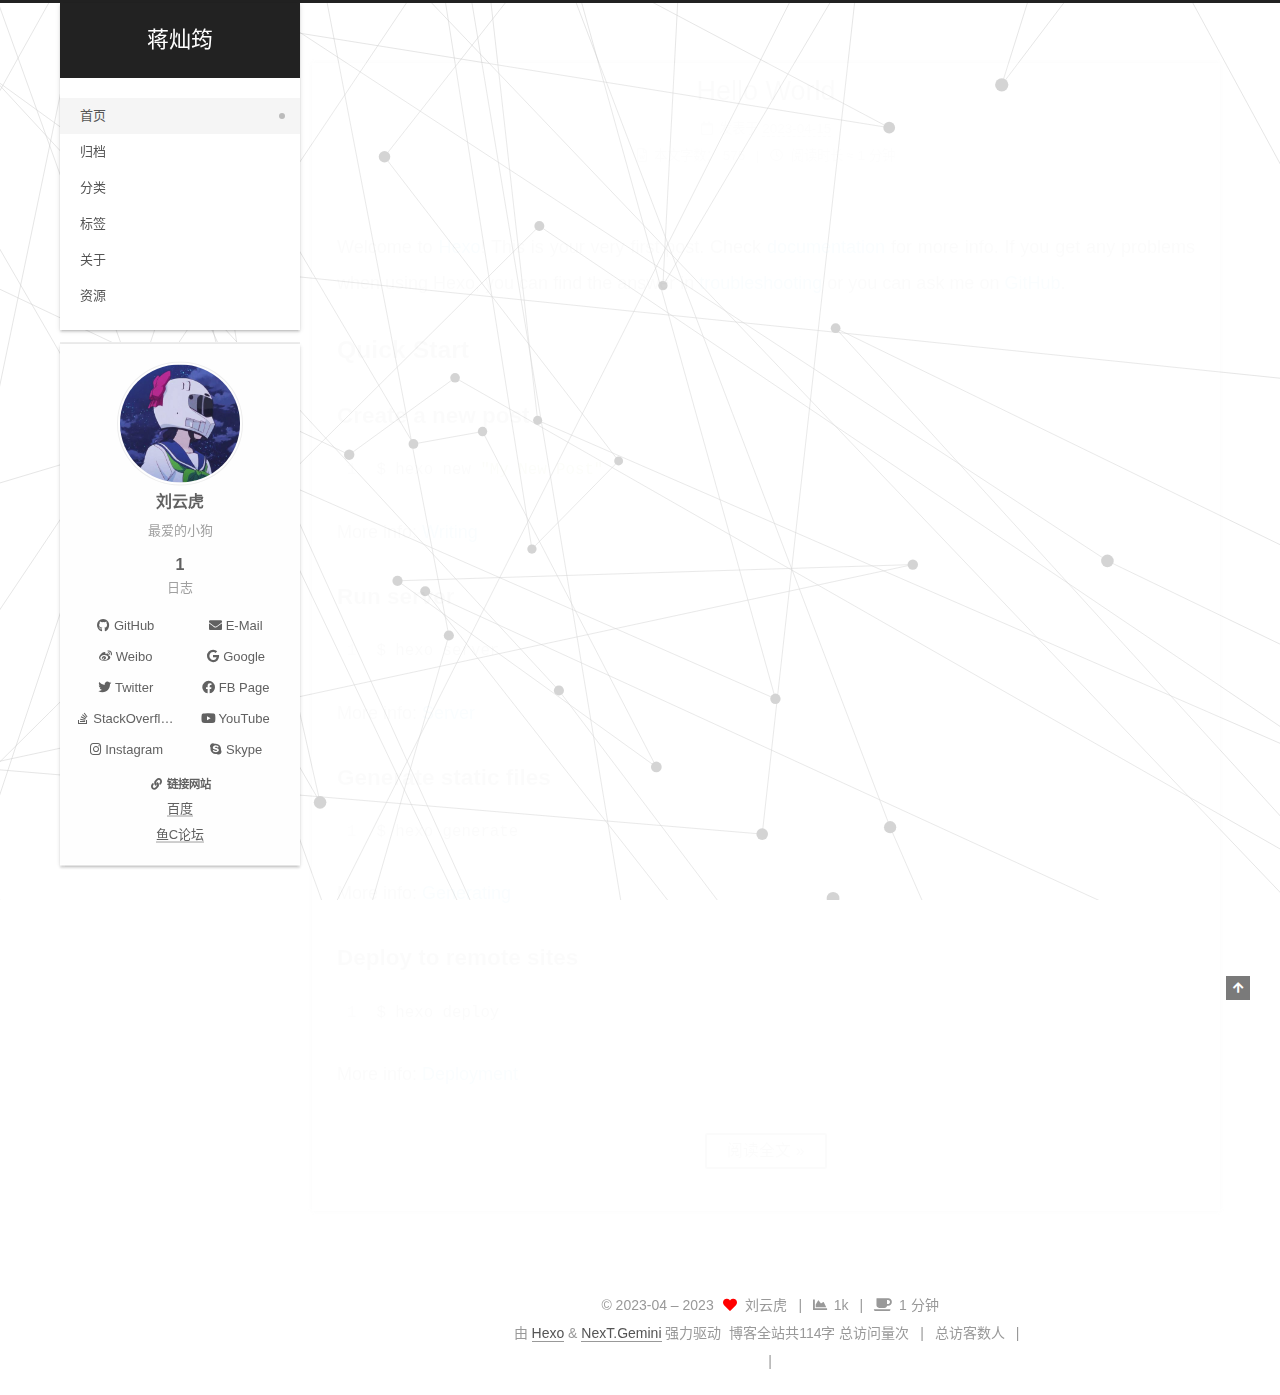
<file: index.html>
<!DOCTYPE html>
<html lang="zh-CN">
<head>
  <meta charset="UTF-8">
<meta name="viewport" content="width=device-width, initial-scale=1, maximum-scale=2">
<meta name="theme-color" content="#222">
<meta name="generator" content="Hexo 6.3.0">
  <link rel="apple-touch-icon" sizes="180x180" href="/images/apple-touch-icon-next.png">
  <link rel="icon" type="image/png" sizes="32x32" href="/images/favicon-32x32-next.png">
  <link rel="icon" type="image/png" sizes="16x16" href="/images/favicon-16x16-next.png">
  <link rel="mask-icon" href="/images/logo.svg" color="#222">

<link rel="stylesheet" href="/css/main.css">


<link rel="stylesheet" href="/lib/font-awesome/css/all.min.css">
  <link rel="stylesheet" href="/lib/pace/pace-theme-material.min.css">
  <script src="/lib/pace/pace.min.js"></script>

<script id="hexo-configurations">
    var NexT = window.NexT || {};
    var CONFIG = {"hostname":"example.com","root":"/","scheme":"Gemini","version":"7.8.0","exturl":false,"sidebar":{"position":"left","display":"hide","padding":18,"offset":12,"onmobile":false},"copycode":{"enable":false,"show_result":false,"style":null},"back2top":{"enable":true,"sidebar":false,"scrollpercent":false},"bookmark":{"enable":false,"color":"#222","save":"auto"},"fancybox":false,"mediumzoom":false,"lazyload":false,"pangu":false,"comments":{"style":"tabs","active":null,"storage":true,"lazyload":false,"nav":null},"algolia":{"hits":{"per_page":10},"labels":{"input_placeholder":"Search for Posts","hits_empty":"We didn't find any results for the search: ${query}","hits_stats":"${hits} results found in ${time} ms"}},"localsearch":{"enable":false,"trigger":"auto","top_n_per_article":1,"unescape":false,"preload":false},"motion":{"enable":true,"async":false,"transition":{"post_block":"fadeIn","post_header":"slideDownIn","post_body":"slideDownIn","coll_header":"slideLeftIn","sidebar":"slideUpIn"}}};
  </script>

  <meta name="description" content="最爱的小狗">
<meta property="og:type" content="website">
<meta property="og:title" content="蒋灿筠">
<meta property="og:url" content="http://example.com/index.html">
<meta property="og:site_name" content="蒋灿筠">
<meta property="og:description" content="最爱的小狗">
<meta property="og:locale" content="zh_CN">
<meta property="article:author" content="刘云虎">
<meta name="twitter:card" content="summary">

<link rel="canonical" href="http://example.com/">


<script id="page-configurations">
  // https://hexo.io/docs/variables.html
  CONFIG.page = {
    sidebar: "",
    isHome : true,
    isPost : false,
    lang   : 'zh-CN'
  };
</script>

  <title>蒋灿筠</title>
  






  <noscript>
  <style>
  .use-motion .brand,
  .use-motion .menu-item,
  .sidebar-inner,
  .use-motion .post-block,
  .use-motion .pagination,
  .use-motion .comments,
  .use-motion .post-header,
  .use-motion .post-body,
  .use-motion .collection-header { opacity: initial; }

  .use-motion .site-title,
  .use-motion .site-subtitle {
    opacity: initial;
    top: initial;
  }

  .use-motion .logo-line-before i { left: initial; }
  .use-motion .logo-line-after i { right: initial; }
  </style>
</noscript>

</head>

<body itemscope itemtype="http://schema.org/WebPage">
  <div class="container use-motion">
    <div class="headband"></div>

    <header class="header" itemscope itemtype="http://schema.org/WPHeader">
      <div class="header-inner"><div class="site-brand-container">
  <div class="site-nav-toggle">
    <div class="toggle" aria-label="切换导航栏">
      <span class="toggle-line toggle-line-first"></span>
      <span class="toggle-line toggle-line-middle"></span>
      <span class="toggle-line toggle-line-last"></span>
    </div>
  </div>

  <div class="site-meta">

    <a href="/" class="brand" rel="start">
      <span class="logo-line-before"><i></i></span>
      <h1 class="site-title">蒋灿筠</h1>
      <span class="logo-line-after"><i></i></span>
    </a>
  </div>

  <div class="site-nav-right">
    <div class="toggle popup-trigger">
    </div>
  </div>
</div>




<nav class="site-nav">
  <ul id="menu" class="main-menu menu">
        <li class="menu-item menu-item-home">

    <a href="/" rel="section"><i class="home fa-fw"></i>首页</a>

  </li>
        <li class="menu-item menu-item-archives">

    <a href="/archives/" rel="section"><i class="archive fa-fw"></i>归档</a>

  </li>
        <li class="menu-item menu-item-categories">

    <a href="/categories/" rel="section"><i class="th fa-fw"></i>分类</a>

  </li>
        <li class="menu-item menu-item-tags">

    <a href="/tags/" rel="section"><i class="tags fa-fw"></i>标签</a>

  </li>
        <li class="menu-item menu-item-about">

    <a href="/about/" rel="section"><i class="user fa-fw"></i>关于</a>

  </li>
        <li class="menu-item menu-item-resources">

    <a href="/resources/" rel="section"><i class="download fa-fw"></i>资源</a>

  </li>
  </ul>
</nav>




</div>
    </header>

    
  <div class="back-to-top">
    <i class="fa fa-arrow-up"></i>
    <span>0%</span>
  </div>


    <main class="main">
      <div class="main-inner">
        <div class="content-wrap">
          

          <div class="content index posts-expand">
            
      
  
  
  <article itemscope itemtype="http://schema.org/Article" class="post-block" lang="zh-CN">
    <link itemprop="mainEntityOfPage" href="http://example.com/2023/04/15/hello-world/">

    <span hidden itemprop="author" itemscope itemtype="http://schema.org/Person">
      <meta itemprop="image" content="/images/%E5%A4%B4%E7%9B%94%E5%A5%B3%E5%AD%A9.jpeg">
      <meta itemprop="name" content="刘云虎">
      <meta itemprop="description" content="最爱的小狗">
    </span>

    <span hidden itemprop="publisher" itemscope itemtype="http://schema.org/Organization">
      <meta itemprop="name" content="蒋灿筠">
    </span>
      <header class="post-header">
        <h2 class="post-title" itemprop="name headline">
          
            <a href="/2023/04/15/hello-world/" class="post-title-link" itemprop="url">Hello World</a>
        </h2>

        <div class="post-meta">
            <span class="post-meta-item">
              <span class="post-meta-item-icon">
                <i class="far fa-calendar"></i>
              </span>
              <span class="post-meta-item-text">发表于</span>
              

              <time title="创建时间：2023-04-15 17:07:46 / 修改时间：19:05:31" itemprop="dateCreated datePublished" datetime="2023-04-15T17:07:46+08:00">2023-04-15</time>
            </span>

          <br>
            <span class="post-meta-item" title="本文字数">
              <span class="post-meta-item-icon">
                <i class="far fa-file-word"></i>
              </span>
                <span class="post-meta-item-text">本文字数：</span>
              <span>575</span>
            </span>
            <span class="post-meta-item" title="阅读时长">
              <span class="post-meta-item-icon">
                <i class="far fa-clock"></i>
              </span>
                <span class="post-meta-item-text">阅读时长 &asymp;</span>
              <span>1 分钟</span>
            </span>

        </div>
      </header>

    
    
    
    <div class="post-body" itemprop="articleBody">

      
          <p>Welcome to <a target="_blank" rel="noopener" href="https://hexo.io/">Hexo</a>! This is your very first post. Check <a target="_blank" rel="noopener" href="https://hexo.io/docs/">documentation</a> for more info. If you get any problems when using Hexo, you can find the answer in <a target="_blank" rel="noopener" href="https://hexo.io/docs/troubleshooting.html">troubleshooting</a> or you can ask me on <a target="_blank" rel="noopener" href="https://github.com/hexojs/hexo/issues">GitHub</a>.</p>
<h2 id="Quick-Start"><a href="#Quick-Start" class="headerlink" title="Quick Start"></a>Quick Start</h2><h3 id="Create-a-new-post"><a href="#Create-a-new-post" class="headerlink" title="Create a new post"></a>Create a new post</h3><figure class="highlight bash"><table><tr><td class="gutter"><pre><span class="line">1</span><br></pre></td><td class="code"><pre><span class="line">$ hexo new <span class="string">&quot;My New Post&quot;</span></span><br></pre></td></tr></table></figure>

<p>More info: <a target="_blank" rel="noopener" href="https://hexo.io/docs/writing.html">Writing</a></p>
<h3 id="Run-server"><a href="#Run-server" class="headerlink" title="Run server"></a>Run server</h3><figure class="highlight bash"><table><tr><td class="gutter"><pre><span class="line">1</span><br></pre></td><td class="code"><pre><span class="line">$ hexo server</span><br></pre></td></tr></table></figure>

<p>More info: <a target="_blank" rel="noopener" href="https://hexo.io/docs/server.html">Server</a></p>
<h3 id="Generate-static-files"><a href="#Generate-static-files" class="headerlink" title="Generate static files"></a>Generate static files</h3><figure class="highlight bash"><table><tr><td class="gutter"><pre><span class="line">1</span><br></pre></td><td class="code"><pre><span class="line">$ hexo generate</span><br></pre></td></tr></table></figure>

<p>More info: <a target="_blank" rel="noopener" href="https://hexo.io/docs/generating.html">Generating</a></p>
<h3 id="Deploy-to-remote-sites"><a href="#Deploy-to-remote-sites" class="headerlink" title="Deploy to remote sites"></a>Deploy to remote sites</h3><figure class="highlight bash"><table><tr><td class="gutter"><pre><span class="line">1</span><br></pre></td><td class="code"><pre><span class="line">$ hexo deploy</span><br></pre></td></tr></table></figure>

<p>More info: <a target="_blank" rel="noopener" href="https://hexo.io/docs/one-command-deployment.html">Deployment</a></p>
          <!--noindex-->
            <div class="post-button">
              <a class="btn" href="/2023/04/15/hello-world/#more" rel="contents">
                阅读全文 &raquo;
              </a>
            </div>
          <!--/noindex-->
        
      
    </div>

    
    
    
	
	
      <footer class="post-footer">
        <div class="post-eof"></div>
      </footer>
  </article>
  
  
  


  



          </div>
          

<script>
  window.addEventListener('tabs:register', () => {
    let { activeClass } = CONFIG.comments;
    if (CONFIG.comments.storage) {
      activeClass = localStorage.getItem('comments_active') || activeClass;
    }
    if (activeClass) {
      let activeTab = document.querySelector(`a[href="#comment-${activeClass}"]`);
      if (activeTab) {
        activeTab.click();
      }
    }
  });
  if (CONFIG.comments.storage) {
    window.addEventListener('tabs:click', event => {
      if (!event.target.matches('.tabs-comment .tab-content .tab-pane')) return;
      let commentClass = event.target.classList[1];
      localStorage.setItem('comments_active', commentClass);
    });
  }
</script>

        </div>
          
  
  <div class="toggle sidebar-toggle">
    <span class="toggle-line toggle-line-first"></span>
    <span class="toggle-line toggle-line-middle"></span>
    <span class="toggle-line toggle-line-last"></span>
  </div>

  <aside class="sidebar">
    <div class="sidebar-inner">

      <ul class="sidebar-nav motion-element">
        <li class="sidebar-nav-toc">
          文章目录
        </li>
        <li class="sidebar-nav-overview">
          站点概览
        </li>
      </ul>

      <!--noindex-->
      <div class="post-toc-wrap sidebar-panel">
      </div>
      <!--/noindex-->

      <div class="site-overview-wrap sidebar-panel">
        <div class="site-author motion-element" itemprop="author" itemscope itemtype="http://schema.org/Person">
    <img class="site-author-image" itemprop="image" alt="刘云虎"
      src="/images/%E5%A4%B4%E7%9B%94%E5%A5%B3%E5%AD%A9.jpeg">
  <p class="site-author-name" itemprop="name">刘云虎</p>
  <div class="site-description" itemprop="description">最爱的小狗</div>
</div>
<div class="site-state-wrap motion-element">
  <nav class="site-state">
      <div class="site-state-item site-state-posts">
          <a href="/archives/">
        
          <span class="site-state-item-count">1</span>
          <span class="site-state-item-name">日志</span>
        </a>
      </div>
  </nav>
</div>
  <div class="links-of-author motion-element">
      <span class="links-of-author-item">
        <a href="https://github.com/yourname" title="GitHub → https:&#x2F;&#x2F;github.com&#x2F;yourname" rel="noopener" target="_blank"><i class="fab fa-github fa-fw"></i>GitHub</a>
      </span>
      <span class="links-of-author-item">
        <a href="mailto:yourname@gmail.com" title="E-Mail → mailto:yourname@gmail.com" rel="noopener" target="_blank"><i class="fa fa-envelope fa-fw"></i>E-Mail</a>
      </span>
      <span class="links-of-author-item">
        <a href="https://weibo.com/yourname" title="Weibo → https:&#x2F;&#x2F;weibo.com&#x2F;yourname" rel="noopener" target="_blank"><i class="fab fa-weibo fa-fw"></i>Weibo</a>
      </span>
      <span class="links-of-author-item">
        <a href="https://plus.google.com/yourname" title="Google → https:&#x2F;&#x2F;plus.google.com&#x2F;yourname" rel="noopener" target="_blank"><i class="fab fa-google fa-fw"></i>Google</a>
      </span>
      <span class="links-of-author-item">
        <a href="https://twitter.com/yourname" title="Twitter → https:&#x2F;&#x2F;twitter.com&#x2F;yourname" rel="noopener" target="_blank"><i class="fab fa-twitter fa-fw"></i>Twitter</a>
      </span>
      <span class="links-of-author-item">
        <a href="https://www.facebook.com/yourname" title="FB Page → https:&#x2F;&#x2F;www.facebook.com&#x2F;yourname" rel="noopener" target="_blank"><i class="fab fa-facebook fa-fw"></i>FB Page</a>
      </span>
      <span class="links-of-author-item">
        <a href="https://stackoverflow.com/yourname" title="StackOverflow → https:&#x2F;&#x2F;stackoverflow.com&#x2F;yourname" rel="noopener" target="_blank"><i class="fab fa-stack-overflow fa-fw"></i>StackOverflow</a>
      </span>
      <span class="links-of-author-item">
        <a href="https://youtube.com/yourname" title="YouTube → https:&#x2F;&#x2F;youtube.com&#x2F;yourname" rel="noopener" target="_blank"><i class="fab fa-youtube fa-fw"></i>YouTube</a>
      </span>
      <span class="links-of-author-item">
        <a href="https://instagram.com/yourname" title="Instagram → https:&#x2F;&#x2F;instagram.com&#x2F;yourname" rel="noopener" target="_blank"><i class="fab fa-instagram fa-fw"></i>Instagram</a>
      </span>
      <span class="links-of-author-item">
        <a href="skype:yourname?call|chat" title="Skype → skype:yourname?call|chat" rel="noopener" target="_blank"><i class="fab fa-skype fa-fw"></i>Skype</a>
      </span>
  </div>


  <div class="links-of-blogroll motion-element">
    <div class="links-of-blogroll-title"><i class="fa fa-link fa-fw"></i>
      链接网站
    </div>
    <ul class="links-of-blogroll-list">
        <li class="links-of-blogroll-item">
          <a href="https://baidu.com/" title="https:&#x2F;&#x2F;baidu.com" rel="noopener" target="_blank">百度</a>
        </li>
        <li class="links-of-blogroll-item">
          <a href="https://fishc.com.cn/" title="https:&#x2F;&#x2F;fishc.com.cn" rel="noopener" target="_blank">鱼C论坛</a>
        </li>
    </ul>
  </div>

      </div>

    </div>
  </aside>
  <div id="sidebar-dimmer"></div>


      </div>
    </main>

    <footer class="footer">
      <div class="footer-inner">
        

        

<div class="copyright">
  
  &copy; 2023-04 – 
  <span itemprop="copyrightYear">2023</span>
  <span class="with-love">
    <i class="fa fa-heart"></i>
  </span>
  <span class="author" itemprop="copyrightHolder">刘云虎</span>
    <span class="post-meta-divider">|</span>
    <span class="post-meta-item-icon">
      <i class="fa fa-chart-area"></i>
    </span>
    <span title="站点总字数">1k</span>
    <span class="post-meta-divider">|</span>
    <span class="post-meta-item-icon">
      <i class="fa fa-coffee"></i>
    </span>
    <span title="站点阅读时长">1 分钟</span>
</div>
  <div class="powered-by">由 <a href="https://hexo.io/" class="theme-link" rel="noopener" target="_blank">Hexo</a> & <a href="https://theme-next.org/" class="theme-link" rel="noopener" target="_blank">NexT.Gemini</a> 强力驱动
  </div>

<div class="theme-info">
  <div class="powered-by"></div>
  <span class="post-count">博客全站共114字</span>
</div>



    <script async src="//dn-lbstatics.qbox.me/busuanzi/2.3/busuanzi.pure.mini.js"></script>

    <span id="busuanzi_container_site_pv">总访问量<span id="busuanzi_value_site_pv"></span>次</span>
    <span class="post-meta-divider">|</span>
    <span id="busuanzi_container_site_uv">总访客数<span id="busuanzi_value_site_uv"></span>人</span>
    <span class="post-meta-divider">|</span>
<!-- 不蒜子计数初始值纠正 -->
<script>
$(document).ready(function() {

    var int = setInterval(fixCount, 50);  // 50ms周期检测函数
    var countOffset = 20000;  // 初始化首次数据

    function fixCount() {            
       if (document.getElementById("busuanzi_container_site_pv").style.display != "none")
        {
            $("#busuanzi_value_site_pv").html(parseInt($("#busuanzi_value_site_pv").html()) + countOffset); 
            clearInterval(int);
        }                  
        if ($("#busuanzi_container_site_pv").css("display") != "none")
        {
            $("#busuanzi_value_site_uv").html(parseInt($("#busuanzi_value_site_uv").html()) + countOffset); // 加上初始数据 
            clearInterval(int); // 停止检测
        }  
    }
       	
});
</script> 

        
<div class="busuanzi-count">
  <script async src="https://busuanzi.ibruce.info/busuanzi/2.3/busuanzi.pure.mini.js"></script>
    <span class="post-meta-item" id="busuanzi_container_site_uv" style="display: none;">
      <span class="post-meta-item-icon">
        <i class="fa fa-user"></i>
      </span>
      <span class="site-uv" title="总访客量">
        <span id="busuanzi_value_site_uv"></span>
      </span>
    </span>
    <span class="post-meta-divider">|</span>
    <span class="post-meta-item" id="busuanzi_container_site_pv" style="display: none;">
      <span class="post-meta-item-icon">
        <i class="fa fa-eye"></i>
      </span>
      <span class="site-pv" title="总访问量">
        <span id="busuanzi_value_site_pv"></span>
      </span>
    </span>
</div>








      </div>
    </footer>
  </div>

  
  <script src="/lib/anime.min.js"></script>
  <script src="/lib/velocity/velocity.min.js"></script>
  <script src="/lib/velocity/velocity.ui.min.js"></script>

<script src="/js/utils.js"></script>

<script src="/js/motion.js"></script>


<script src="/js/schemes/pisces.js"></script>


<script src="/js/next-boot.js"></script>


  <script defer src="/lib/three/three.min.js"></script>
    <script defer src="/lib/three/canvas_lines.min.js"></script>


  















  

  

</body>
</html>
</file>
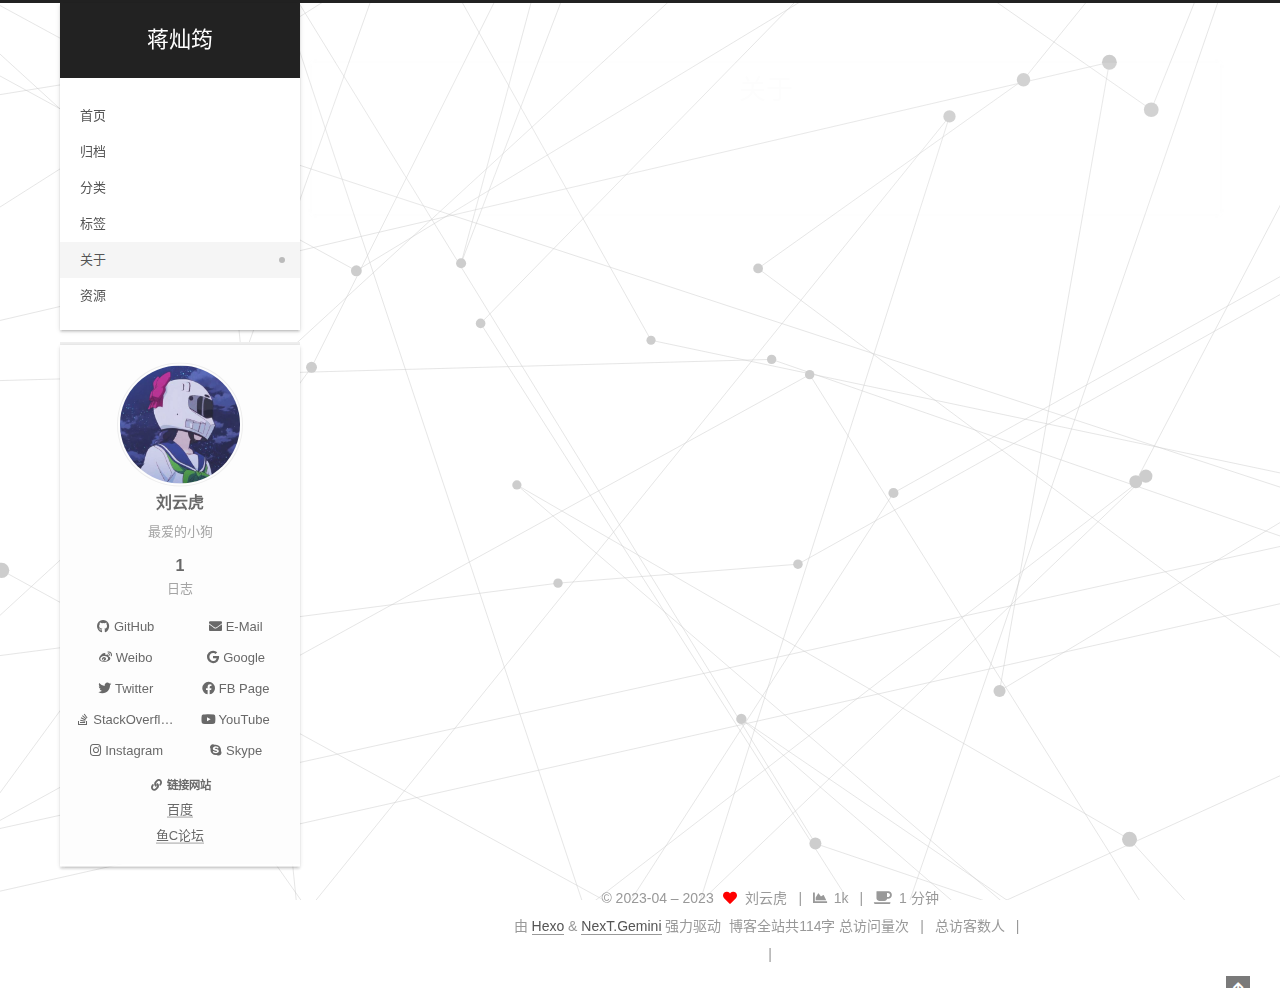
<file: about/index.html>
<!DOCTYPE html>
<html lang="zh-CN">
<head>
  <meta charset="UTF-8">
<meta name="viewport" content="width=device-width, initial-scale=1, maximum-scale=2">
<meta name="theme-color" content="#222">
<meta name="generator" content="Hexo 6.3.0">
  <link rel="apple-touch-icon" sizes="180x180" href="/images/apple-touch-icon-next.png">
  <link rel="icon" type="image/png" sizes="32x32" href="/images/favicon-32x32-next.png">
  <link rel="icon" type="image/png" sizes="16x16" href="/images/favicon-16x16-next.png">
  <link rel="mask-icon" href="/images/logo.svg" color="#222">

<link rel="stylesheet" href="/css/main.css">


<link rel="stylesheet" href="/lib/font-awesome/css/all.min.css">
  <link rel="stylesheet" href="/lib/pace/pace-theme-material.min.css">
  <script src="/lib/pace/pace.min.js"></script>

<script id="hexo-configurations">
    var NexT = window.NexT || {};
    var CONFIG = {"hostname":"example.com","root":"/","scheme":"Gemini","version":"7.8.0","exturl":false,"sidebar":{"position":"left","display":"hide","padding":18,"offset":12,"onmobile":false},"copycode":{"enable":false,"show_result":false,"style":null},"back2top":{"enable":true,"sidebar":false,"scrollpercent":false},"bookmark":{"enable":false,"color":"#222","save":"auto"},"fancybox":false,"mediumzoom":false,"lazyload":false,"pangu":false,"comments":{"style":"tabs","active":null,"storage":true,"lazyload":false,"nav":null},"algolia":{"hits":{"per_page":10},"labels":{"input_placeholder":"Search for Posts","hits_empty":"We didn't find any results for the search: ${query}","hits_stats":"${hits} results found in ${time} ms"}},"localsearch":{"enable":false,"trigger":"auto","top_n_per_article":1,"unescape":false,"preload":false},"motion":{"enable":true,"async":false,"transition":{"post_block":"fadeIn","post_header":"slideDownIn","post_body":"slideDownIn","coll_header":"slideLeftIn","sidebar":"slideUpIn"}}};
  </script>

  <meta name="description" content="最爱的小狗">
<meta property="og:type" content="website">
<meta property="og:title" content="关于">
<meta property="og:url" content="http://example.com/about/index.html">
<meta property="og:site_name" content="蒋灿筠">
<meta property="og:description" content="最爱的小狗">
<meta property="og:locale" content="zh_CN">
<meta property="article:published_time" content="2020-02-10T14:07:08.000Z">
<meta property="article:modified_time" content="2023-04-15T10:11:14.613Z">
<meta property="article:author" content="刘云虎">
<meta name="twitter:card" content="summary">

<link rel="canonical" href="http://example.com/about/">


<script id="page-configurations">
  // https://hexo.io/docs/variables.html
  CONFIG.page = {
    sidebar: "",
    isHome : false,
    isPost : false,
    lang   : 'zh-CN'
  };
</script>

  <title>关于 | 蒋灿筠
</title>
  






  <noscript>
  <style>
  .use-motion .brand,
  .use-motion .menu-item,
  .sidebar-inner,
  .use-motion .post-block,
  .use-motion .pagination,
  .use-motion .comments,
  .use-motion .post-header,
  .use-motion .post-body,
  .use-motion .collection-header { opacity: initial; }

  .use-motion .site-title,
  .use-motion .site-subtitle {
    opacity: initial;
    top: initial;
  }

  .use-motion .logo-line-before i { left: initial; }
  .use-motion .logo-line-after i { right: initial; }
  </style>
</noscript>

</head>

<body itemscope itemtype="http://schema.org/WebPage">
  <div class="container use-motion">
    <div class="headband"></div>

    <header class="header" itemscope itemtype="http://schema.org/WPHeader">
      <div class="header-inner"><div class="site-brand-container">
  <div class="site-nav-toggle">
    <div class="toggle" aria-label="切换导航栏">
      <span class="toggle-line toggle-line-first"></span>
      <span class="toggle-line toggle-line-middle"></span>
      <span class="toggle-line toggle-line-last"></span>
    </div>
  </div>

  <div class="site-meta">

    <a href="/" class="brand" rel="start">
      <span class="logo-line-before"><i></i></span>
      <h1 class="site-title">蒋灿筠</h1>
      <span class="logo-line-after"><i></i></span>
    </a>
  </div>

  <div class="site-nav-right">
    <div class="toggle popup-trigger">
    </div>
  </div>
</div>




<nav class="site-nav">
  <ul id="menu" class="main-menu menu">
        <li class="menu-item menu-item-home">

    <a href="/" rel="section"><i class="home fa-fw"></i>首页</a>

  </li>
        <li class="menu-item menu-item-archives">

    <a href="/archives/" rel="section"><i class="archive fa-fw"></i>归档</a>

  </li>
        <li class="menu-item menu-item-categories">

    <a href="/categories/" rel="section"><i class="th fa-fw"></i>分类</a>

  </li>
        <li class="menu-item menu-item-tags">

    <a href="/tags/" rel="section"><i class="tags fa-fw"></i>标签</a>

  </li>
        <li class="menu-item menu-item-about">

    <a href="/about/" rel="section"><i class="user fa-fw"></i>关于</a>

  </li>
        <li class="menu-item menu-item-resources">

    <a href="/resources/" rel="section"><i class="download fa-fw"></i>资源</a>

  </li>
  </ul>
</nav>




</div>
    </header>

    
  <div class="back-to-top">
    <i class="fa fa-arrow-up"></i>
    <span>0%</span>
  </div>


    <main class="main">
      <div class="main-inner">
        <div class="content-wrap">
          
  
  

          <div class="content page posts-expand">
            

    
    
    
    <div class="post-block" lang="zh-CN">
      <header class="post-header">

<h1 class="post-title" itemprop="name headline">关于
</h1>

<div class="post-meta">
  

</div>

</header>

      
      
      
      <div class="post-body">
          
      </div>
      
      
      
    </div>
    

    
    
    


          </div>
          

<script>
  window.addEventListener('tabs:register', () => {
    let { activeClass } = CONFIG.comments;
    if (CONFIG.comments.storage) {
      activeClass = localStorage.getItem('comments_active') || activeClass;
    }
    if (activeClass) {
      let activeTab = document.querySelector(`a[href="#comment-${activeClass}"]`);
      if (activeTab) {
        activeTab.click();
      }
    }
  });
  if (CONFIG.comments.storage) {
    window.addEventListener('tabs:click', event => {
      if (!event.target.matches('.tabs-comment .tab-content .tab-pane')) return;
      let commentClass = event.target.classList[1];
      localStorage.setItem('comments_active', commentClass);
    });
  }
</script>

        </div>
          
  
  <div class="toggle sidebar-toggle">
    <span class="toggle-line toggle-line-first"></span>
    <span class="toggle-line toggle-line-middle"></span>
    <span class="toggle-line toggle-line-last"></span>
  </div>

  <aside class="sidebar">
    <div class="sidebar-inner">

      <ul class="sidebar-nav motion-element">
        <li class="sidebar-nav-toc">
          文章目录
        </li>
        <li class="sidebar-nav-overview">
          站点概览
        </li>
      </ul>

      <!--noindex-->
      <div class="post-toc-wrap sidebar-panel">
      </div>
      <!--/noindex-->

      <div class="site-overview-wrap sidebar-panel">
        <div class="site-author motion-element" itemprop="author" itemscope itemtype="http://schema.org/Person">
    <img class="site-author-image" itemprop="image" alt="刘云虎"
      src="/images/%E5%A4%B4%E7%9B%94%E5%A5%B3%E5%AD%A9.jpeg">
  <p class="site-author-name" itemprop="name">刘云虎</p>
  <div class="site-description" itemprop="description">最爱的小狗</div>
</div>
<div class="site-state-wrap motion-element">
  <nav class="site-state">
      <div class="site-state-item site-state-posts">
          <a href="/archives/">
        
          <span class="site-state-item-count">1</span>
          <span class="site-state-item-name">日志</span>
        </a>
      </div>
  </nav>
</div>
  <div class="links-of-author motion-element">
      <span class="links-of-author-item">
        <a href="https://github.com/yourname" title="GitHub → https:&#x2F;&#x2F;github.com&#x2F;yourname" rel="noopener" target="_blank"><i class="fab fa-github fa-fw"></i>GitHub</a>
      </span>
      <span class="links-of-author-item">
        <a href="mailto:yourname@gmail.com" title="E-Mail → mailto:yourname@gmail.com" rel="noopener" target="_blank"><i class="fa fa-envelope fa-fw"></i>E-Mail</a>
      </span>
      <span class="links-of-author-item">
        <a href="https://weibo.com/yourname" title="Weibo → https:&#x2F;&#x2F;weibo.com&#x2F;yourname" rel="noopener" target="_blank"><i class="fab fa-weibo fa-fw"></i>Weibo</a>
      </span>
      <span class="links-of-author-item">
        <a href="https://plus.google.com/yourname" title="Google → https:&#x2F;&#x2F;plus.google.com&#x2F;yourname" rel="noopener" target="_blank"><i class="fab fa-google fa-fw"></i>Google</a>
      </span>
      <span class="links-of-author-item">
        <a href="https://twitter.com/yourname" title="Twitter → https:&#x2F;&#x2F;twitter.com&#x2F;yourname" rel="noopener" target="_blank"><i class="fab fa-twitter fa-fw"></i>Twitter</a>
      </span>
      <span class="links-of-author-item">
        <a href="https://www.facebook.com/yourname" title="FB Page → https:&#x2F;&#x2F;www.facebook.com&#x2F;yourname" rel="noopener" target="_blank"><i class="fab fa-facebook fa-fw"></i>FB Page</a>
      </span>
      <span class="links-of-author-item">
        <a href="https://stackoverflow.com/yourname" title="StackOverflow → https:&#x2F;&#x2F;stackoverflow.com&#x2F;yourname" rel="noopener" target="_blank"><i class="fab fa-stack-overflow fa-fw"></i>StackOverflow</a>
      </span>
      <span class="links-of-author-item">
        <a href="https://youtube.com/yourname" title="YouTube → https:&#x2F;&#x2F;youtube.com&#x2F;yourname" rel="noopener" target="_blank"><i class="fab fa-youtube fa-fw"></i>YouTube</a>
      </span>
      <span class="links-of-author-item">
        <a href="https://instagram.com/yourname" title="Instagram → https:&#x2F;&#x2F;instagram.com&#x2F;yourname" rel="noopener" target="_blank"><i class="fab fa-instagram fa-fw"></i>Instagram</a>
      </span>
      <span class="links-of-author-item">
        <a href="skype:yourname?call|chat" title="Skype → skype:yourname?call|chat" rel="noopener" target="_blank"><i class="fab fa-skype fa-fw"></i>Skype</a>
      </span>
  </div>


  <div class="links-of-blogroll motion-element">
    <div class="links-of-blogroll-title"><i class="fa fa-link fa-fw"></i>
      链接网站
    </div>
    <ul class="links-of-blogroll-list">
        <li class="links-of-blogroll-item">
          <a href="https://baidu.com/" title="https:&#x2F;&#x2F;baidu.com" rel="noopener" target="_blank">百度</a>
        </li>
        <li class="links-of-blogroll-item">
          <a href="https://fishc.com.cn/" title="https:&#x2F;&#x2F;fishc.com.cn" rel="noopener" target="_blank">鱼C论坛</a>
        </li>
    </ul>
  </div>

      </div>

    </div>
  </aside>
  <div id="sidebar-dimmer"></div>


      </div>
    </main>

    <footer class="footer">
      <div class="footer-inner">
        

        

<div class="copyright">
  
  &copy; 2023-04 – 
  <span itemprop="copyrightYear">2023</span>
  <span class="with-love">
    <i class="fa fa-heart"></i>
  </span>
  <span class="author" itemprop="copyrightHolder">刘云虎</span>
    <span class="post-meta-divider">|</span>
    <span class="post-meta-item-icon">
      <i class="fa fa-chart-area"></i>
    </span>
    <span title="站点总字数">1k</span>
    <span class="post-meta-divider">|</span>
    <span class="post-meta-item-icon">
      <i class="fa fa-coffee"></i>
    </span>
    <span title="站点阅读时长">1 分钟</span>
</div>
  <div class="powered-by">由 <a href="https://hexo.io/" class="theme-link" rel="noopener" target="_blank">Hexo</a> & <a href="https://theme-next.org/" class="theme-link" rel="noopener" target="_blank">NexT.Gemini</a> 强力驱动
  </div>

<div class="theme-info">
  <div class="powered-by"></div>
  <span class="post-count">博客全站共114字</span>
</div>



    <script async src="//dn-lbstatics.qbox.me/busuanzi/2.3/busuanzi.pure.mini.js"></script>

    <span id="busuanzi_container_site_pv">总访问量<span id="busuanzi_value_site_pv"></span>次</span>
    <span class="post-meta-divider">|</span>
    <span id="busuanzi_container_site_uv">总访客数<span id="busuanzi_value_site_uv"></span>人</span>
    <span class="post-meta-divider">|</span>
<!-- 不蒜子计数初始值纠正 -->
<script>
$(document).ready(function() {

    var int = setInterval(fixCount, 50);  // 50ms周期检测函数
    var countOffset = 20000;  // 初始化首次数据

    function fixCount() {            
       if (document.getElementById("busuanzi_container_site_pv").style.display != "none")
        {
            $("#busuanzi_value_site_pv").html(parseInt($("#busuanzi_value_site_pv").html()) + countOffset); 
            clearInterval(int);
        }                  
        if ($("#busuanzi_container_site_pv").css("display") != "none")
        {
            $("#busuanzi_value_site_uv").html(parseInt($("#busuanzi_value_site_uv").html()) + countOffset); // 加上初始数据 
            clearInterval(int); // 停止检测
        }  
    }
       	
});
</script> 

        
<div class="busuanzi-count">
  <script async src="https://busuanzi.ibruce.info/busuanzi/2.3/busuanzi.pure.mini.js"></script>
    <span class="post-meta-item" id="busuanzi_container_site_uv" style="display: none;">
      <span class="post-meta-item-icon">
        <i class="fa fa-user"></i>
      </span>
      <span class="site-uv" title="总访客量">
        <span id="busuanzi_value_site_uv"></span>
      </span>
    </span>
    <span class="post-meta-divider">|</span>
    <span class="post-meta-item" id="busuanzi_container_site_pv" style="display: none;">
      <span class="post-meta-item-icon">
        <i class="fa fa-eye"></i>
      </span>
      <span class="site-pv" title="总访问量">
        <span id="busuanzi_value_site_pv"></span>
      </span>
    </span>
</div>








      </div>
    </footer>
  </div>

  
  <script src="/lib/anime.min.js"></script>
  <script src="/lib/velocity/velocity.min.js"></script>
  <script src="/lib/velocity/velocity.ui.min.js"></script>

<script src="/js/utils.js"></script>

<script src="/js/motion.js"></script>


<script src="/js/schemes/pisces.js"></script>


<script src="/js/next-boot.js"></script>


  <script defer src="/lib/three/three.min.js"></script>
    <script defer src="/lib/three/canvas_lines.min.js"></script>


  















  

  

</body>
</html>
</file>
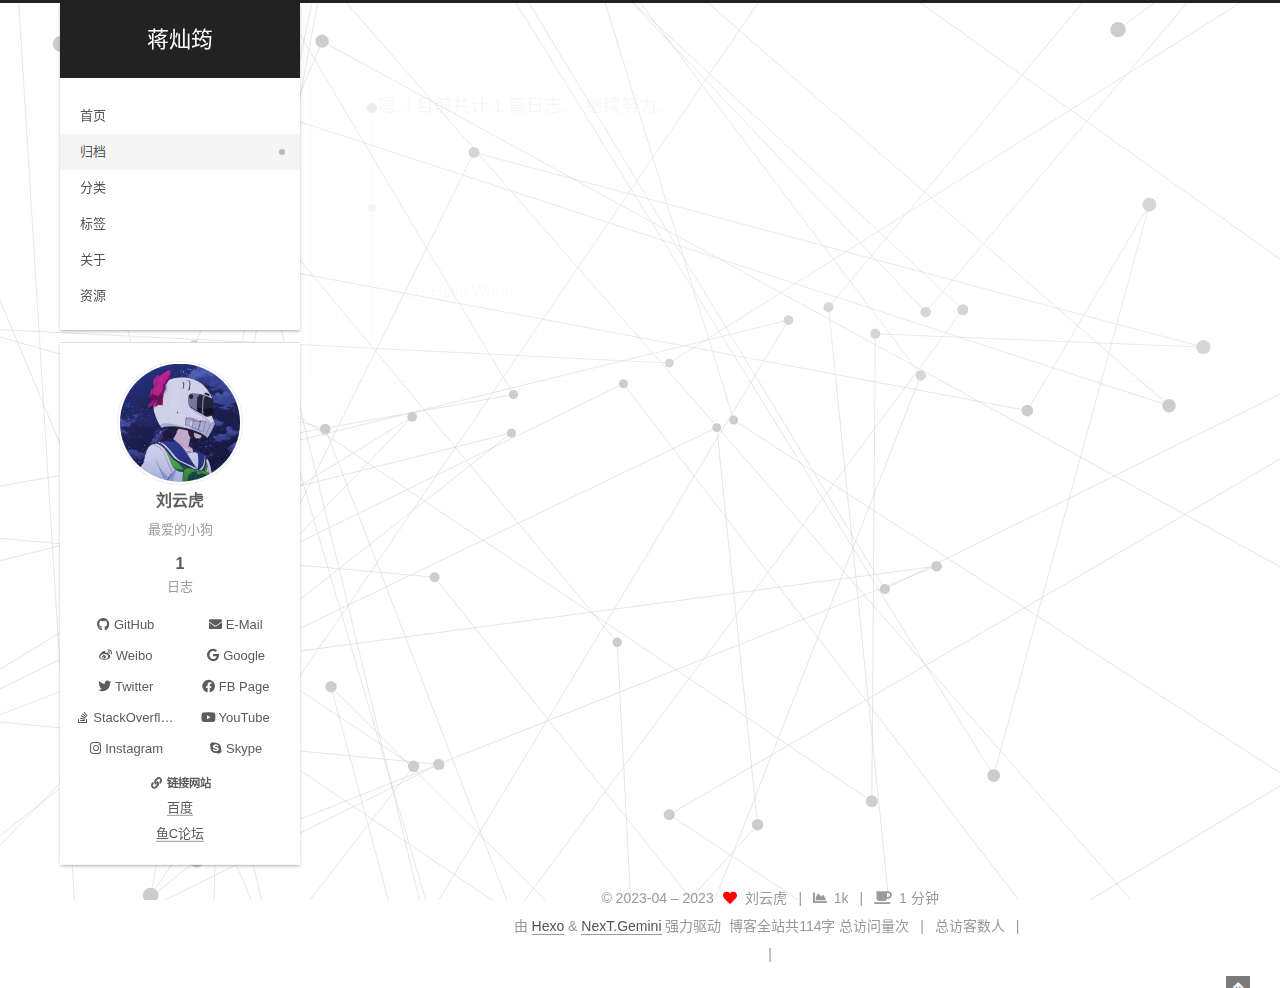
<file: archives/index.html>
<!DOCTYPE html>
<html lang="zh-CN">
<head>
  <meta charset="UTF-8">
<meta name="viewport" content="width=device-width, initial-scale=1, maximum-scale=2">
<meta name="theme-color" content="#222">
<meta name="generator" content="Hexo 6.3.0">
  <link rel="apple-touch-icon" sizes="180x180" href="/images/apple-touch-icon-next.png">
  <link rel="icon" type="image/png" sizes="32x32" href="/images/favicon-32x32-next.png">
  <link rel="icon" type="image/png" sizes="16x16" href="/images/favicon-16x16-next.png">
  <link rel="mask-icon" href="/images/logo.svg" color="#222">

<link rel="stylesheet" href="/css/main.css">


<link rel="stylesheet" href="/lib/font-awesome/css/all.min.css">
  <link rel="stylesheet" href="/lib/pace/pace-theme-material.min.css">
  <script src="/lib/pace/pace.min.js"></script>

<script id="hexo-configurations">
    var NexT = window.NexT || {};
    var CONFIG = {"hostname":"example.com","root":"/","scheme":"Gemini","version":"7.8.0","exturl":false,"sidebar":{"position":"left","display":"hide","padding":18,"offset":12,"onmobile":false},"copycode":{"enable":false,"show_result":false,"style":null},"back2top":{"enable":true,"sidebar":false,"scrollpercent":false},"bookmark":{"enable":false,"color":"#222","save":"auto"},"fancybox":false,"mediumzoom":false,"lazyload":false,"pangu":false,"comments":{"style":"tabs","active":null,"storage":true,"lazyload":false,"nav":null},"algolia":{"hits":{"per_page":10},"labels":{"input_placeholder":"Search for Posts","hits_empty":"We didn't find any results for the search: ${query}","hits_stats":"${hits} results found in ${time} ms"}},"localsearch":{"enable":false,"trigger":"auto","top_n_per_article":1,"unescape":false,"preload":false},"motion":{"enable":true,"async":false,"transition":{"post_block":"fadeIn","post_header":"slideDownIn","post_body":"slideDownIn","coll_header":"slideLeftIn","sidebar":"slideUpIn"}}};
  </script>

  <meta name="description" content="最爱的小狗">
<meta property="og:type" content="website">
<meta property="og:title" content="蒋灿筠">
<meta property="og:url" content="http://example.com/archives/index.html">
<meta property="og:site_name" content="蒋灿筠">
<meta property="og:description" content="最爱的小狗">
<meta property="og:locale" content="zh_CN">
<meta property="article:author" content="刘云虎">
<meta name="twitter:card" content="summary">

<link rel="canonical" href="http://example.com/archives/">


<script id="page-configurations">
  // https://hexo.io/docs/variables.html
  CONFIG.page = {
    sidebar: "",
    isHome : false,
    isPost : false,
    lang   : 'zh-CN'
  };
</script>

  <title>归档 | 蒋灿筠</title>
  






  <noscript>
  <style>
  .use-motion .brand,
  .use-motion .menu-item,
  .sidebar-inner,
  .use-motion .post-block,
  .use-motion .pagination,
  .use-motion .comments,
  .use-motion .post-header,
  .use-motion .post-body,
  .use-motion .collection-header { opacity: initial; }

  .use-motion .site-title,
  .use-motion .site-subtitle {
    opacity: initial;
    top: initial;
  }

  .use-motion .logo-line-before i { left: initial; }
  .use-motion .logo-line-after i { right: initial; }
  </style>
</noscript>

</head>

<body itemscope itemtype="http://schema.org/WebPage">
  <div class="container use-motion">
    <div class="headband"></div>

    <header class="header" itemscope itemtype="http://schema.org/WPHeader">
      <div class="header-inner"><div class="site-brand-container">
  <div class="site-nav-toggle">
    <div class="toggle" aria-label="切换导航栏">
      <span class="toggle-line toggle-line-first"></span>
      <span class="toggle-line toggle-line-middle"></span>
      <span class="toggle-line toggle-line-last"></span>
    </div>
  </div>

  <div class="site-meta">

    <a href="/" class="brand" rel="start">
      <span class="logo-line-before"><i></i></span>
      <h1 class="site-title">蒋灿筠</h1>
      <span class="logo-line-after"><i></i></span>
    </a>
  </div>

  <div class="site-nav-right">
    <div class="toggle popup-trigger">
    </div>
  </div>
</div>




<nav class="site-nav">
  <ul id="menu" class="main-menu menu">
        <li class="menu-item menu-item-home">

    <a href="/" rel="section"><i class="home fa-fw"></i>首页</a>

  </li>
        <li class="menu-item menu-item-archives">

    <a href="/archives/" rel="section"><i class="archive fa-fw"></i>归档</a>

  </li>
        <li class="menu-item menu-item-categories">

    <a href="/categories/" rel="section"><i class="th fa-fw"></i>分类</a>

  </li>
        <li class="menu-item menu-item-tags">

    <a href="/tags/" rel="section"><i class="tags fa-fw"></i>标签</a>

  </li>
        <li class="menu-item menu-item-about">

    <a href="/about/" rel="section"><i class="user fa-fw"></i>关于</a>

  </li>
        <li class="menu-item menu-item-resources">

    <a href="/resources/" rel="section"><i class="download fa-fw"></i>资源</a>

  </li>
  </ul>
</nav>




</div>
    </header>

    
  <div class="back-to-top">
    <i class="fa fa-arrow-up"></i>
    <span>0%</span>
  </div>


    <main class="main">
      <div class="main-inner">
        <div class="content-wrap">
          

          <div class="content archive">
            

  
  
  
  <div class="post-block">
    <div class="posts-collapse">
      <div class="collection-title">
        <span class="collection-header">嗯..! 目前共计 1 篇日志。 继续努力。</span>
      </div>

      
    <div class="collection-year">
      <span class="collection-header">2023</span>
    </div>

  <article itemscope itemtype="http://schema.org/Article">
    <header class="post-header">

      <div class="post-meta">
        <time itemprop="dateCreated"
              datetime="2023-04-15T17:07:46+08:00"
              content="2023-04-15">
          04-15
        </time>
      </div>

      <div class="post-title">
          <a class="post-title-link" href="/2023/04/15/hello-world/" itemprop="url">
            <span itemprop="name">Hello World</span>
          </a>
      </div>

    </header>
  </article>


    </div>
  </div>
  
  
  

  



          </div>
          

<script>
  window.addEventListener('tabs:register', () => {
    let { activeClass } = CONFIG.comments;
    if (CONFIG.comments.storage) {
      activeClass = localStorage.getItem('comments_active') || activeClass;
    }
    if (activeClass) {
      let activeTab = document.querySelector(`a[href="#comment-${activeClass}"]`);
      if (activeTab) {
        activeTab.click();
      }
    }
  });
  if (CONFIG.comments.storage) {
    window.addEventListener('tabs:click', event => {
      if (!event.target.matches('.tabs-comment .tab-content .tab-pane')) return;
      let commentClass = event.target.classList[1];
      localStorage.setItem('comments_active', commentClass);
    });
  }
</script>

        </div>
          
  
  <div class="toggle sidebar-toggle">
    <span class="toggle-line toggle-line-first"></span>
    <span class="toggle-line toggle-line-middle"></span>
    <span class="toggle-line toggle-line-last"></span>
  </div>

  <aside class="sidebar">
    <div class="sidebar-inner">

      <ul class="sidebar-nav motion-element">
        <li class="sidebar-nav-toc">
          文章目录
        </li>
        <li class="sidebar-nav-overview">
          站点概览
        </li>
      </ul>

      <!--noindex-->
      <div class="post-toc-wrap sidebar-panel">
      </div>
      <!--/noindex-->

      <div class="site-overview-wrap sidebar-panel">
        <div class="site-author motion-element" itemprop="author" itemscope itemtype="http://schema.org/Person">
    <img class="site-author-image" itemprop="image" alt="刘云虎"
      src="/images/%E5%A4%B4%E7%9B%94%E5%A5%B3%E5%AD%A9.jpeg">
  <p class="site-author-name" itemprop="name">刘云虎</p>
  <div class="site-description" itemprop="description">最爱的小狗</div>
</div>
<div class="site-state-wrap motion-element">
  <nav class="site-state">
      <div class="site-state-item site-state-posts">
          <a href="/archives/">
        
          <span class="site-state-item-count">1</span>
          <span class="site-state-item-name">日志</span>
        </a>
      </div>
  </nav>
</div>
  <div class="links-of-author motion-element">
      <span class="links-of-author-item">
        <a href="https://github.com/yourname" title="GitHub → https:&#x2F;&#x2F;github.com&#x2F;yourname" rel="noopener" target="_blank"><i class="fab fa-github fa-fw"></i>GitHub</a>
      </span>
      <span class="links-of-author-item">
        <a href="mailto:yourname@gmail.com" title="E-Mail → mailto:yourname@gmail.com" rel="noopener" target="_blank"><i class="fa fa-envelope fa-fw"></i>E-Mail</a>
      </span>
      <span class="links-of-author-item">
        <a href="https://weibo.com/yourname" title="Weibo → https:&#x2F;&#x2F;weibo.com&#x2F;yourname" rel="noopener" target="_blank"><i class="fab fa-weibo fa-fw"></i>Weibo</a>
      </span>
      <span class="links-of-author-item">
        <a href="https://plus.google.com/yourname" title="Google → https:&#x2F;&#x2F;plus.google.com&#x2F;yourname" rel="noopener" target="_blank"><i class="fab fa-google fa-fw"></i>Google</a>
      </span>
      <span class="links-of-author-item">
        <a href="https://twitter.com/yourname" title="Twitter → https:&#x2F;&#x2F;twitter.com&#x2F;yourname" rel="noopener" target="_blank"><i class="fab fa-twitter fa-fw"></i>Twitter</a>
      </span>
      <span class="links-of-author-item">
        <a href="https://www.facebook.com/yourname" title="FB Page → https:&#x2F;&#x2F;www.facebook.com&#x2F;yourname" rel="noopener" target="_blank"><i class="fab fa-facebook fa-fw"></i>FB Page</a>
      </span>
      <span class="links-of-author-item">
        <a href="https://stackoverflow.com/yourname" title="StackOverflow → https:&#x2F;&#x2F;stackoverflow.com&#x2F;yourname" rel="noopener" target="_blank"><i class="fab fa-stack-overflow fa-fw"></i>StackOverflow</a>
      </span>
      <span class="links-of-author-item">
        <a href="https://youtube.com/yourname" title="YouTube → https:&#x2F;&#x2F;youtube.com&#x2F;yourname" rel="noopener" target="_blank"><i class="fab fa-youtube fa-fw"></i>YouTube</a>
      </span>
      <span class="links-of-author-item">
        <a href="https://instagram.com/yourname" title="Instagram → https:&#x2F;&#x2F;instagram.com&#x2F;yourname" rel="noopener" target="_blank"><i class="fab fa-instagram fa-fw"></i>Instagram</a>
      </span>
      <span class="links-of-author-item">
        <a href="skype:yourname?call|chat" title="Skype → skype:yourname?call|chat" rel="noopener" target="_blank"><i class="fab fa-skype fa-fw"></i>Skype</a>
      </span>
  </div>


  <div class="links-of-blogroll motion-element">
    <div class="links-of-blogroll-title"><i class="fa fa-link fa-fw"></i>
      链接网站
    </div>
    <ul class="links-of-blogroll-list">
        <li class="links-of-blogroll-item">
          <a href="https://baidu.com/" title="https:&#x2F;&#x2F;baidu.com" rel="noopener" target="_blank">百度</a>
        </li>
        <li class="links-of-blogroll-item">
          <a href="https://fishc.com.cn/" title="https:&#x2F;&#x2F;fishc.com.cn" rel="noopener" target="_blank">鱼C论坛</a>
        </li>
    </ul>
  </div>

      </div>

    </div>
  </aside>
  <div id="sidebar-dimmer"></div>


      </div>
    </main>

    <footer class="footer">
      <div class="footer-inner">
        

        

<div class="copyright">
  
  &copy; 2023-04 – 
  <span itemprop="copyrightYear">2023</span>
  <span class="with-love">
    <i class="fa fa-heart"></i>
  </span>
  <span class="author" itemprop="copyrightHolder">刘云虎</span>
    <span class="post-meta-divider">|</span>
    <span class="post-meta-item-icon">
      <i class="fa fa-chart-area"></i>
    </span>
    <span title="站点总字数">1k</span>
    <span class="post-meta-divider">|</span>
    <span class="post-meta-item-icon">
      <i class="fa fa-coffee"></i>
    </span>
    <span title="站点阅读时长">1 分钟</span>
</div>
  <div class="powered-by">由 <a href="https://hexo.io/" class="theme-link" rel="noopener" target="_blank">Hexo</a> & <a href="https://theme-next.org/" class="theme-link" rel="noopener" target="_blank">NexT.Gemini</a> 强力驱动
  </div>

<div class="theme-info">
  <div class="powered-by"></div>
  <span class="post-count">博客全站共114字</span>
</div>



    <script async src="//dn-lbstatics.qbox.me/busuanzi/2.3/busuanzi.pure.mini.js"></script>

    <span id="busuanzi_container_site_pv">总访问量<span id="busuanzi_value_site_pv"></span>次</span>
    <span class="post-meta-divider">|</span>
    <span id="busuanzi_container_site_uv">总访客数<span id="busuanzi_value_site_uv"></span>人</span>
    <span class="post-meta-divider">|</span>
<!-- 不蒜子计数初始值纠正 -->
<script>
$(document).ready(function() {

    var int = setInterval(fixCount, 50);  // 50ms周期检测函数
    var countOffset = 20000;  // 初始化首次数据

    function fixCount() {            
       if (document.getElementById("busuanzi_container_site_pv").style.display != "none")
        {
            $("#busuanzi_value_site_pv").html(parseInt($("#busuanzi_value_site_pv").html()) + countOffset); 
            clearInterval(int);
        }                  
        if ($("#busuanzi_container_site_pv").css("display") != "none")
        {
            $("#busuanzi_value_site_uv").html(parseInt($("#busuanzi_value_site_uv").html()) + countOffset); // 加上初始数据 
            clearInterval(int); // 停止检测
        }  
    }
       	
});
</script> 

        
<div class="busuanzi-count">
  <script async src="https://busuanzi.ibruce.info/busuanzi/2.3/busuanzi.pure.mini.js"></script>
    <span class="post-meta-item" id="busuanzi_container_site_uv" style="display: none;">
      <span class="post-meta-item-icon">
        <i class="fa fa-user"></i>
      </span>
      <span class="site-uv" title="总访客量">
        <span id="busuanzi_value_site_uv"></span>
      </span>
    </span>
    <span class="post-meta-divider">|</span>
    <span class="post-meta-item" id="busuanzi_container_site_pv" style="display: none;">
      <span class="post-meta-item-icon">
        <i class="fa fa-eye"></i>
      </span>
      <span class="site-pv" title="总访问量">
        <span id="busuanzi_value_site_pv"></span>
      </span>
    </span>
</div>








      </div>
    </footer>
  </div>

  
  <script src="/lib/anime.min.js"></script>
  <script src="/lib/velocity/velocity.min.js"></script>
  <script src="/lib/velocity/velocity.ui.min.js"></script>

<script src="/js/utils.js"></script>

<script src="/js/motion.js"></script>


<script src="/js/schemes/pisces.js"></script>


<script src="/js/next-boot.js"></script>


  <script defer src="/lib/three/three.min.js"></script>
    <script defer src="/lib/three/canvas_lines.min.js"></script>


  















  

  

</body>
</html>
</file>
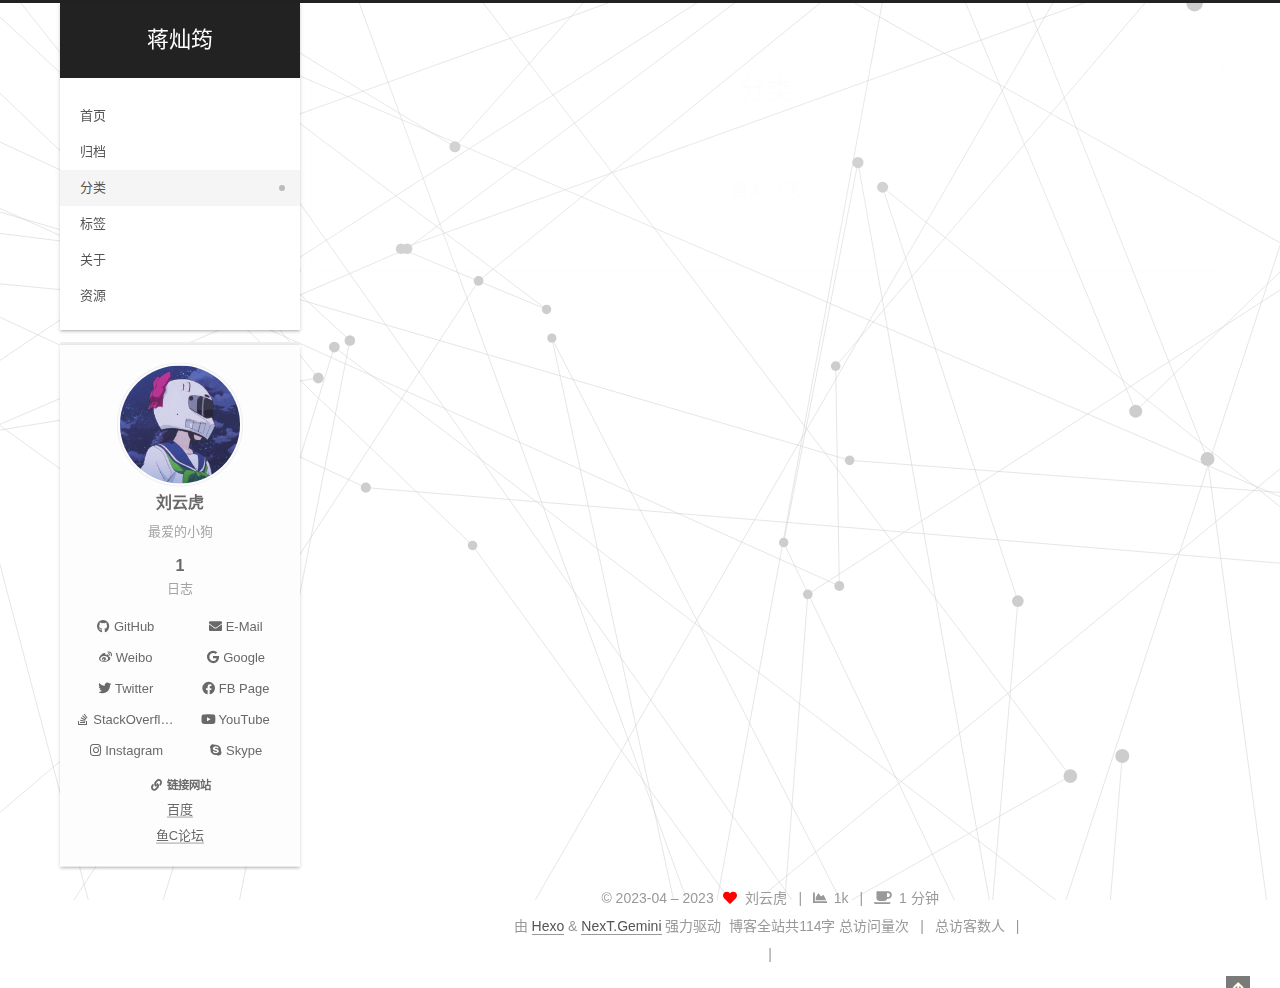
<file: categories/index.html>
<!DOCTYPE html>
<html lang="zh-CN">
<head>
  <meta charset="UTF-8">
<meta name="viewport" content="width=device-width, initial-scale=1, maximum-scale=2">
<meta name="theme-color" content="#222">
<meta name="generator" content="Hexo 6.3.0">
  <link rel="apple-touch-icon" sizes="180x180" href="/images/apple-touch-icon-next.png">
  <link rel="icon" type="image/png" sizes="32x32" href="/images/favicon-32x32-next.png">
  <link rel="icon" type="image/png" sizes="16x16" href="/images/favicon-16x16-next.png">
  <link rel="mask-icon" href="/images/logo.svg" color="#222">

<link rel="stylesheet" href="/css/main.css">


<link rel="stylesheet" href="/lib/font-awesome/css/all.min.css">
  <link rel="stylesheet" href="/lib/pace/pace-theme-material.min.css">
  <script src="/lib/pace/pace.min.js"></script>

<script id="hexo-configurations">
    var NexT = window.NexT || {};
    var CONFIG = {"hostname":"example.com","root":"/","scheme":"Gemini","version":"7.8.0","exturl":false,"sidebar":{"position":"left","display":"hide","padding":18,"offset":12,"onmobile":false},"copycode":{"enable":false,"show_result":false,"style":null},"back2top":{"enable":true,"sidebar":false,"scrollpercent":false},"bookmark":{"enable":false,"color":"#222","save":"auto"},"fancybox":false,"mediumzoom":false,"lazyload":false,"pangu":false,"comments":{"style":"tabs","active":null,"storage":true,"lazyload":false,"nav":null},"algolia":{"hits":{"per_page":10},"labels":{"input_placeholder":"Search for Posts","hits_empty":"We didn't find any results for the search: ${query}","hits_stats":"${hits} results found in ${time} ms"}},"localsearch":{"enable":false,"trigger":"auto","top_n_per_article":1,"unescape":false,"preload":false},"motion":{"enable":true,"async":false,"transition":{"post_block":"fadeIn","post_header":"slideDownIn","post_body":"slideDownIn","coll_header":"slideLeftIn","sidebar":"slideUpIn"}}};
  </script>

  <meta name="description" content="最爱的小狗">
<meta property="og:type" content="website">
<meta property="og:title" content="分类">
<meta property="og:url" content="http://example.com/categories/index.html">
<meta property="og:site_name" content="蒋灿筠">
<meta property="og:description" content="最爱的小狗">
<meta property="og:locale" content="zh_CN">
<meta property="article:published_time" content="2020-02-10T14:07:08.000Z">
<meta property="article:modified_time" content="2023-04-15T10:10:20.394Z">
<meta property="article:author" content="刘云虎">
<meta name="twitter:card" content="summary">

<link rel="canonical" href="http://example.com/categories/">


<script id="page-configurations">
  // https://hexo.io/docs/variables.html
  CONFIG.page = {
    sidebar: "",
    isHome : false,
    isPost : false,
    lang   : 'zh-CN'
  };
</script>

  <title>分类 | 蒋灿筠
</title>
  






  <noscript>
  <style>
  .use-motion .brand,
  .use-motion .menu-item,
  .sidebar-inner,
  .use-motion .post-block,
  .use-motion .pagination,
  .use-motion .comments,
  .use-motion .post-header,
  .use-motion .post-body,
  .use-motion .collection-header { opacity: initial; }

  .use-motion .site-title,
  .use-motion .site-subtitle {
    opacity: initial;
    top: initial;
  }

  .use-motion .logo-line-before i { left: initial; }
  .use-motion .logo-line-after i { right: initial; }
  </style>
</noscript>

</head>

<body itemscope itemtype="http://schema.org/WebPage">
  <div class="container use-motion">
    <div class="headband"></div>

    <header class="header" itemscope itemtype="http://schema.org/WPHeader">
      <div class="header-inner"><div class="site-brand-container">
  <div class="site-nav-toggle">
    <div class="toggle" aria-label="切换导航栏">
      <span class="toggle-line toggle-line-first"></span>
      <span class="toggle-line toggle-line-middle"></span>
      <span class="toggle-line toggle-line-last"></span>
    </div>
  </div>

  <div class="site-meta">

    <a href="/" class="brand" rel="start">
      <span class="logo-line-before"><i></i></span>
      <h1 class="site-title">蒋灿筠</h1>
      <span class="logo-line-after"><i></i></span>
    </a>
  </div>

  <div class="site-nav-right">
    <div class="toggle popup-trigger">
    </div>
  </div>
</div>




<nav class="site-nav">
  <ul id="menu" class="main-menu menu">
        <li class="menu-item menu-item-home">

    <a href="/" rel="section"><i class="home fa-fw"></i>首页</a>

  </li>
        <li class="menu-item menu-item-archives">

    <a href="/archives/" rel="section"><i class="archive fa-fw"></i>归档</a>

  </li>
        <li class="menu-item menu-item-categories">

    <a href="/categories/" rel="section"><i class="th fa-fw"></i>分类</a>

  </li>
        <li class="menu-item menu-item-tags">

    <a href="/tags/" rel="section"><i class="tags fa-fw"></i>标签</a>

  </li>
        <li class="menu-item menu-item-about">

    <a href="/about/" rel="section"><i class="user fa-fw"></i>关于</a>

  </li>
        <li class="menu-item menu-item-resources">

    <a href="/resources/" rel="section"><i class="download fa-fw"></i>资源</a>

  </li>
  </ul>
</nav>




</div>
    </header>

    
  <div class="back-to-top">
    <i class="fa fa-arrow-up"></i>
    <span>0%</span>
  </div>


    <main class="main">
      <div class="main-inner">
        <div class="content-wrap">
          
  
  

          <div class="content page posts-expand">
            

    
    
    
    <div class="post-block" lang="zh-CN">
      <header class="post-header">

<h1 class="post-title" itemprop="name headline">分类
</h1>

<div class="post-meta">
  

</div>

</header>

      
      
      
      <div class="post-body">
          <div class="category-all-page">
            <div class="category-all-title">
              暂无分类
            </div>
            <div class="category-all">
              
            </div>
          </div>
        
      </div>
      
      
      
    </div>
    

    
    
    


          </div>
          

<script>
  window.addEventListener('tabs:register', () => {
    let { activeClass } = CONFIG.comments;
    if (CONFIG.comments.storage) {
      activeClass = localStorage.getItem('comments_active') || activeClass;
    }
    if (activeClass) {
      let activeTab = document.querySelector(`a[href="#comment-${activeClass}"]`);
      if (activeTab) {
        activeTab.click();
      }
    }
  });
  if (CONFIG.comments.storage) {
    window.addEventListener('tabs:click', event => {
      if (!event.target.matches('.tabs-comment .tab-content .tab-pane')) return;
      let commentClass = event.target.classList[1];
      localStorage.setItem('comments_active', commentClass);
    });
  }
</script>

        </div>
          
  
  <div class="toggle sidebar-toggle">
    <span class="toggle-line toggle-line-first"></span>
    <span class="toggle-line toggle-line-middle"></span>
    <span class="toggle-line toggle-line-last"></span>
  </div>

  <aside class="sidebar">
    <div class="sidebar-inner">

      <ul class="sidebar-nav motion-element">
        <li class="sidebar-nav-toc">
          文章目录
        </li>
        <li class="sidebar-nav-overview">
          站点概览
        </li>
      </ul>

      <!--noindex-->
      <div class="post-toc-wrap sidebar-panel">
      </div>
      <!--/noindex-->

      <div class="site-overview-wrap sidebar-panel">
        <div class="site-author motion-element" itemprop="author" itemscope itemtype="http://schema.org/Person">
    <img class="site-author-image" itemprop="image" alt="刘云虎"
      src="/images/%E5%A4%B4%E7%9B%94%E5%A5%B3%E5%AD%A9.jpeg">
  <p class="site-author-name" itemprop="name">刘云虎</p>
  <div class="site-description" itemprop="description">最爱的小狗</div>
</div>
<div class="site-state-wrap motion-element">
  <nav class="site-state">
      <div class="site-state-item site-state-posts">
          <a href="/archives/">
        
          <span class="site-state-item-count">1</span>
          <span class="site-state-item-name">日志</span>
        </a>
      </div>
  </nav>
</div>
  <div class="links-of-author motion-element">
      <span class="links-of-author-item">
        <a href="https://github.com/yourname" title="GitHub → https:&#x2F;&#x2F;github.com&#x2F;yourname" rel="noopener" target="_blank"><i class="fab fa-github fa-fw"></i>GitHub</a>
      </span>
      <span class="links-of-author-item">
        <a href="mailto:yourname@gmail.com" title="E-Mail → mailto:yourname@gmail.com" rel="noopener" target="_blank"><i class="fa fa-envelope fa-fw"></i>E-Mail</a>
      </span>
      <span class="links-of-author-item">
        <a href="https://weibo.com/yourname" title="Weibo → https:&#x2F;&#x2F;weibo.com&#x2F;yourname" rel="noopener" target="_blank"><i class="fab fa-weibo fa-fw"></i>Weibo</a>
      </span>
      <span class="links-of-author-item">
        <a href="https://plus.google.com/yourname" title="Google → https:&#x2F;&#x2F;plus.google.com&#x2F;yourname" rel="noopener" target="_blank"><i class="fab fa-google fa-fw"></i>Google</a>
      </span>
      <span class="links-of-author-item">
        <a href="https://twitter.com/yourname" title="Twitter → https:&#x2F;&#x2F;twitter.com&#x2F;yourname" rel="noopener" target="_blank"><i class="fab fa-twitter fa-fw"></i>Twitter</a>
      </span>
      <span class="links-of-author-item">
        <a href="https://www.facebook.com/yourname" title="FB Page → https:&#x2F;&#x2F;www.facebook.com&#x2F;yourname" rel="noopener" target="_blank"><i class="fab fa-facebook fa-fw"></i>FB Page</a>
      </span>
      <span class="links-of-author-item">
        <a href="https://stackoverflow.com/yourname" title="StackOverflow → https:&#x2F;&#x2F;stackoverflow.com&#x2F;yourname" rel="noopener" target="_blank"><i class="fab fa-stack-overflow fa-fw"></i>StackOverflow</a>
      </span>
      <span class="links-of-author-item">
        <a href="https://youtube.com/yourname" title="YouTube → https:&#x2F;&#x2F;youtube.com&#x2F;yourname" rel="noopener" target="_blank"><i class="fab fa-youtube fa-fw"></i>YouTube</a>
      </span>
      <span class="links-of-author-item">
        <a href="https://instagram.com/yourname" title="Instagram → https:&#x2F;&#x2F;instagram.com&#x2F;yourname" rel="noopener" target="_blank"><i class="fab fa-instagram fa-fw"></i>Instagram</a>
      </span>
      <span class="links-of-author-item">
        <a href="skype:yourname?call|chat" title="Skype → skype:yourname?call|chat" rel="noopener" target="_blank"><i class="fab fa-skype fa-fw"></i>Skype</a>
      </span>
  </div>


  <div class="links-of-blogroll motion-element">
    <div class="links-of-blogroll-title"><i class="fa fa-link fa-fw"></i>
      链接网站
    </div>
    <ul class="links-of-blogroll-list">
        <li class="links-of-blogroll-item">
          <a href="https://baidu.com/" title="https:&#x2F;&#x2F;baidu.com" rel="noopener" target="_blank">百度</a>
        </li>
        <li class="links-of-blogroll-item">
          <a href="https://fishc.com.cn/" title="https:&#x2F;&#x2F;fishc.com.cn" rel="noopener" target="_blank">鱼C论坛</a>
        </li>
    </ul>
  </div>

      </div>

    </div>
  </aside>
  <div id="sidebar-dimmer"></div>


      </div>
    </main>

    <footer class="footer">
      <div class="footer-inner">
        

        

<div class="copyright">
  
  &copy; 2023-04 – 
  <span itemprop="copyrightYear">2023</span>
  <span class="with-love">
    <i class="fa fa-heart"></i>
  </span>
  <span class="author" itemprop="copyrightHolder">刘云虎</span>
    <span class="post-meta-divider">|</span>
    <span class="post-meta-item-icon">
      <i class="fa fa-chart-area"></i>
    </span>
    <span title="站点总字数">1k</span>
    <span class="post-meta-divider">|</span>
    <span class="post-meta-item-icon">
      <i class="fa fa-coffee"></i>
    </span>
    <span title="站点阅读时长">1 分钟</span>
</div>
  <div class="powered-by">由 <a href="https://hexo.io/" class="theme-link" rel="noopener" target="_blank">Hexo</a> & <a href="https://theme-next.org/" class="theme-link" rel="noopener" target="_blank">NexT.Gemini</a> 强力驱动
  </div>

<div class="theme-info">
  <div class="powered-by"></div>
  <span class="post-count">博客全站共114字</span>
</div>



    <script async src="//dn-lbstatics.qbox.me/busuanzi/2.3/busuanzi.pure.mini.js"></script>

    <span id="busuanzi_container_site_pv">总访问量<span id="busuanzi_value_site_pv"></span>次</span>
    <span class="post-meta-divider">|</span>
    <span id="busuanzi_container_site_uv">总访客数<span id="busuanzi_value_site_uv"></span>人</span>
    <span class="post-meta-divider">|</span>
<!-- 不蒜子计数初始值纠正 -->
<script>
$(document).ready(function() {

    var int = setInterval(fixCount, 50);  // 50ms周期检测函数
    var countOffset = 20000;  // 初始化首次数据

    function fixCount() {            
       if (document.getElementById("busuanzi_container_site_pv").style.display != "none")
        {
            $("#busuanzi_value_site_pv").html(parseInt($("#busuanzi_value_site_pv").html()) + countOffset); 
            clearInterval(int);
        }                  
        if ($("#busuanzi_container_site_pv").css("display") != "none")
        {
            $("#busuanzi_value_site_uv").html(parseInt($("#busuanzi_value_site_uv").html()) + countOffset); // 加上初始数据 
            clearInterval(int); // 停止检测
        }  
    }
       	
});
</script> 

        
<div class="busuanzi-count">
  <script async src="https://busuanzi.ibruce.info/busuanzi/2.3/busuanzi.pure.mini.js"></script>
    <span class="post-meta-item" id="busuanzi_container_site_uv" style="display: none;">
      <span class="post-meta-item-icon">
        <i class="fa fa-user"></i>
      </span>
      <span class="site-uv" title="总访客量">
        <span id="busuanzi_value_site_uv"></span>
      </span>
    </span>
    <span class="post-meta-divider">|</span>
    <span class="post-meta-item" id="busuanzi_container_site_pv" style="display: none;">
      <span class="post-meta-item-icon">
        <i class="fa fa-eye"></i>
      </span>
      <span class="site-pv" title="总访问量">
        <span id="busuanzi_value_site_pv"></span>
      </span>
    </span>
</div>








      </div>
    </footer>
  </div>

  
  <script src="/lib/anime.min.js"></script>
  <script src="/lib/velocity/velocity.min.js"></script>
  <script src="/lib/velocity/velocity.ui.min.js"></script>

<script src="/js/utils.js"></script>

<script src="/js/motion.js"></script>


<script src="/js/schemes/pisces.js"></script>


<script src="/js/next-boot.js"></script>


  <script defer src="/lib/three/three.min.js"></script>
    <script defer src="/lib/three/canvas_lines.min.js"></script>


  















  

  

</body>
</html>
</file>
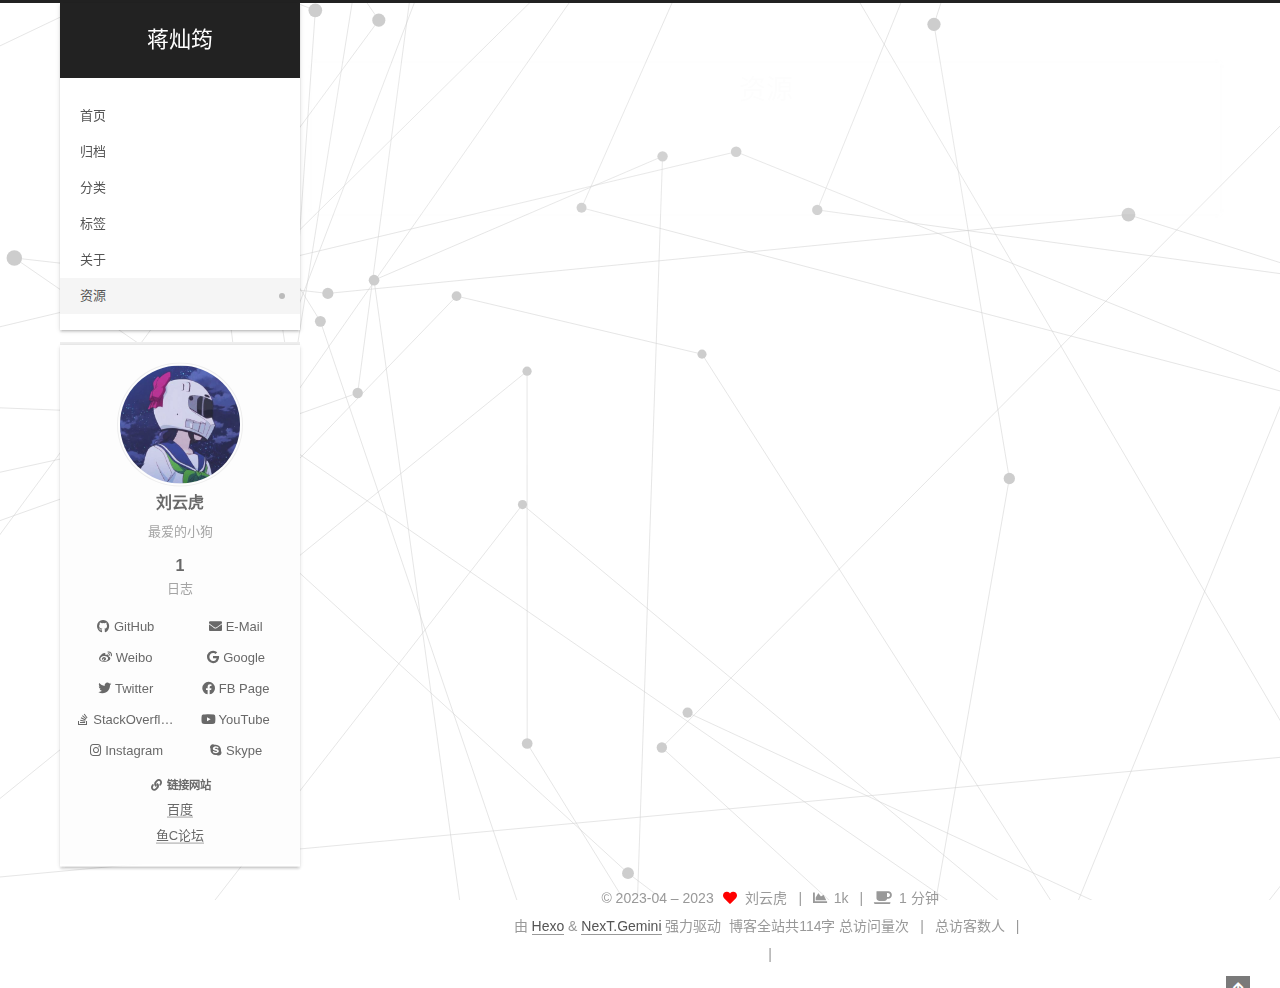
<file: resources/index.html>
<!DOCTYPE html>
<html lang="zh-CN">
<head>
  <meta charset="UTF-8">
<meta name="viewport" content="width=device-width, initial-scale=1, maximum-scale=2">
<meta name="theme-color" content="#222">
<meta name="generator" content="Hexo 6.3.0">
  <link rel="apple-touch-icon" sizes="180x180" href="/images/apple-touch-icon-next.png">
  <link rel="icon" type="image/png" sizes="32x32" href="/images/favicon-32x32-next.png">
  <link rel="icon" type="image/png" sizes="16x16" href="/images/favicon-16x16-next.png">
  <link rel="mask-icon" href="/images/logo.svg" color="#222">

<link rel="stylesheet" href="/css/main.css">


<link rel="stylesheet" href="/lib/font-awesome/css/all.min.css">
  <link rel="stylesheet" href="/lib/pace/pace-theme-material.min.css">
  <script src="/lib/pace/pace.min.js"></script>

<script id="hexo-configurations">
    var NexT = window.NexT || {};
    var CONFIG = {"hostname":"example.com","root":"/","scheme":"Gemini","version":"7.8.0","exturl":false,"sidebar":{"position":"left","display":"hide","padding":18,"offset":12,"onmobile":false},"copycode":{"enable":false,"show_result":false,"style":null},"back2top":{"enable":true,"sidebar":false,"scrollpercent":false},"bookmark":{"enable":false,"color":"#222","save":"auto"},"fancybox":false,"mediumzoom":false,"lazyload":false,"pangu":false,"comments":{"style":"tabs","active":null,"storage":true,"lazyload":false,"nav":null},"algolia":{"hits":{"per_page":10},"labels":{"input_placeholder":"Search for Posts","hits_empty":"We didn't find any results for the search: ${query}","hits_stats":"${hits} results found in ${time} ms"}},"localsearch":{"enable":false,"trigger":"auto","top_n_per_article":1,"unescape":false,"preload":false},"motion":{"enable":true,"async":false,"transition":{"post_block":"fadeIn","post_header":"slideDownIn","post_body":"slideDownIn","coll_header":"slideLeftIn","sidebar":"slideUpIn"}}};
  </script>

  <meta name="description" content="最爱的小狗">
<meta property="og:type" content="website">
<meta property="og:title" content="资源">
<meta property="og:url" content="http://example.com/resources/index.html">
<meta property="og:site_name" content="蒋灿筠">
<meta property="og:description" content="最爱的小狗">
<meta property="og:locale" content="zh_CN">
<meta property="article:published_time" content="2020-02-10T14:07:08.000Z">
<meta property="article:modified_time" content="2023-04-15T10:11:27.136Z">
<meta property="article:author" content="刘云虎">
<meta name="twitter:card" content="summary">

<link rel="canonical" href="http://example.com/resources/">


<script id="page-configurations">
  // https://hexo.io/docs/variables.html
  CONFIG.page = {
    sidebar: "",
    isHome : false,
    isPost : false,
    lang   : 'zh-CN'
  };
</script>

  <title>资源 | 蒋灿筠
</title>
  






  <noscript>
  <style>
  .use-motion .brand,
  .use-motion .menu-item,
  .sidebar-inner,
  .use-motion .post-block,
  .use-motion .pagination,
  .use-motion .comments,
  .use-motion .post-header,
  .use-motion .post-body,
  .use-motion .collection-header { opacity: initial; }

  .use-motion .site-title,
  .use-motion .site-subtitle {
    opacity: initial;
    top: initial;
  }

  .use-motion .logo-line-before i { left: initial; }
  .use-motion .logo-line-after i { right: initial; }
  </style>
</noscript>

</head>

<body itemscope itemtype="http://schema.org/WebPage">
  <div class="container use-motion">
    <div class="headband"></div>

    <header class="header" itemscope itemtype="http://schema.org/WPHeader">
      <div class="header-inner"><div class="site-brand-container">
  <div class="site-nav-toggle">
    <div class="toggle" aria-label="切换导航栏">
      <span class="toggle-line toggle-line-first"></span>
      <span class="toggle-line toggle-line-middle"></span>
      <span class="toggle-line toggle-line-last"></span>
    </div>
  </div>

  <div class="site-meta">

    <a href="/" class="brand" rel="start">
      <span class="logo-line-before"><i></i></span>
      <h1 class="site-title">蒋灿筠</h1>
      <span class="logo-line-after"><i></i></span>
    </a>
  </div>

  <div class="site-nav-right">
    <div class="toggle popup-trigger">
    </div>
  </div>
</div>




<nav class="site-nav">
  <ul id="menu" class="main-menu menu">
        <li class="menu-item menu-item-home">

    <a href="/" rel="section"><i class="home fa-fw"></i>首页</a>

  </li>
        <li class="menu-item menu-item-archives">

    <a href="/archives/" rel="section"><i class="archive fa-fw"></i>归档</a>

  </li>
        <li class="menu-item menu-item-categories">

    <a href="/categories/" rel="section"><i class="th fa-fw"></i>分类</a>

  </li>
        <li class="menu-item menu-item-tags">

    <a href="/tags/" rel="section"><i class="tags fa-fw"></i>标签</a>

  </li>
        <li class="menu-item menu-item-about">

    <a href="/about/" rel="section"><i class="user fa-fw"></i>关于</a>

  </li>
        <li class="menu-item menu-item-resources">

    <a href="/resources/" rel="section"><i class="download fa-fw"></i>资源</a>

  </li>
  </ul>
</nav>




</div>
    </header>

    
  <div class="back-to-top">
    <i class="fa fa-arrow-up"></i>
    <span>0%</span>
  </div>


    <main class="main">
      <div class="main-inner">
        <div class="content-wrap">
          
  
  

          <div class="content page posts-expand">
            

    
    
    
    <div class="post-block" lang="zh-CN">
      <header class="post-header">

<h1 class="post-title" itemprop="name headline">资源
</h1>

<div class="post-meta">
  

</div>

</header>

      
      
      
      <div class="post-body">
          
      </div>
      
      
      
    </div>
    

    
    
    


          </div>
          

<script>
  window.addEventListener('tabs:register', () => {
    let { activeClass } = CONFIG.comments;
    if (CONFIG.comments.storage) {
      activeClass = localStorage.getItem('comments_active') || activeClass;
    }
    if (activeClass) {
      let activeTab = document.querySelector(`a[href="#comment-${activeClass}"]`);
      if (activeTab) {
        activeTab.click();
      }
    }
  });
  if (CONFIG.comments.storage) {
    window.addEventListener('tabs:click', event => {
      if (!event.target.matches('.tabs-comment .tab-content .tab-pane')) return;
      let commentClass = event.target.classList[1];
      localStorage.setItem('comments_active', commentClass);
    });
  }
</script>

        </div>
          
  
  <div class="toggle sidebar-toggle">
    <span class="toggle-line toggle-line-first"></span>
    <span class="toggle-line toggle-line-middle"></span>
    <span class="toggle-line toggle-line-last"></span>
  </div>

  <aside class="sidebar">
    <div class="sidebar-inner">

      <ul class="sidebar-nav motion-element">
        <li class="sidebar-nav-toc">
          文章目录
        </li>
        <li class="sidebar-nav-overview">
          站点概览
        </li>
      </ul>

      <!--noindex-->
      <div class="post-toc-wrap sidebar-panel">
      </div>
      <!--/noindex-->

      <div class="site-overview-wrap sidebar-panel">
        <div class="site-author motion-element" itemprop="author" itemscope itemtype="http://schema.org/Person">
    <img class="site-author-image" itemprop="image" alt="刘云虎"
      src="/images/%E5%A4%B4%E7%9B%94%E5%A5%B3%E5%AD%A9.jpeg">
  <p class="site-author-name" itemprop="name">刘云虎</p>
  <div class="site-description" itemprop="description">最爱的小狗</div>
</div>
<div class="site-state-wrap motion-element">
  <nav class="site-state">
      <div class="site-state-item site-state-posts">
          <a href="/archives/">
        
          <span class="site-state-item-count">1</span>
          <span class="site-state-item-name">日志</span>
        </a>
      </div>
  </nav>
</div>
  <div class="links-of-author motion-element">
      <span class="links-of-author-item">
        <a href="https://github.com/yourname" title="GitHub → https:&#x2F;&#x2F;github.com&#x2F;yourname" rel="noopener" target="_blank"><i class="fab fa-github fa-fw"></i>GitHub</a>
      </span>
      <span class="links-of-author-item">
        <a href="mailto:yourname@gmail.com" title="E-Mail → mailto:yourname@gmail.com" rel="noopener" target="_blank"><i class="fa fa-envelope fa-fw"></i>E-Mail</a>
      </span>
      <span class="links-of-author-item">
        <a href="https://weibo.com/yourname" title="Weibo → https:&#x2F;&#x2F;weibo.com&#x2F;yourname" rel="noopener" target="_blank"><i class="fab fa-weibo fa-fw"></i>Weibo</a>
      </span>
      <span class="links-of-author-item">
        <a href="https://plus.google.com/yourname" title="Google → https:&#x2F;&#x2F;plus.google.com&#x2F;yourname" rel="noopener" target="_blank"><i class="fab fa-google fa-fw"></i>Google</a>
      </span>
      <span class="links-of-author-item">
        <a href="https://twitter.com/yourname" title="Twitter → https:&#x2F;&#x2F;twitter.com&#x2F;yourname" rel="noopener" target="_blank"><i class="fab fa-twitter fa-fw"></i>Twitter</a>
      </span>
      <span class="links-of-author-item">
        <a href="https://www.facebook.com/yourname" title="FB Page → https:&#x2F;&#x2F;www.facebook.com&#x2F;yourname" rel="noopener" target="_blank"><i class="fab fa-facebook fa-fw"></i>FB Page</a>
      </span>
      <span class="links-of-author-item">
        <a href="https://stackoverflow.com/yourname" title="StackOverflow → https:&#x2F;&#x2F;stackoverflow.com&#x2F;yourname" rel="noopener" target="_blank"><i class="fab fa-stack-overflow fa-fw"></i>StackOverflow</a>
      </span>
      <span class="links-of-author-item">
        <a href="https://youtube.com/yourname" title="YouTube → https:&#x2F;&#x2F;youtube.com&#x2F;yourname" rel="noopener" target="_blank"><i class="fab fa-youtube fa-fw"></i>YouTube</a>
      </span>
      <span class="links-of-author-item">
        <a href="https://instagram.com/yourname" title="Instagram → https:&#x2F;&#x2F;instagram.com&#x2F;yourname" rel="noopener" target="_blank"><i class="fab fa-instagram fa-fw"></i>Instagram</a>
      </span>
      <span class="links-of-author-item">
        <a href="skype:yourname?call|chat" title="Skype → skype:yourname?call|chat" rel="noopener" target="_blank"><i class="fab fa-skype fa-fw"></i>Skype</a>
      </span>
  </div>


  <div class="links-of-blogroll motion-element">
    <div class="links-of-blogroll-title"><i class="fa fa-link fa-fw"></i>
      链接网站
    </div>
    <ul class="links-of-blogroll-list">
        <li class="links-of-blogroll-item">
          <a href="https://baidu.com/" title="https:&#x2F;&#x2F;baidu.com" rel="noopener" target="_blank">百度</a>
        </li>
        <li class="links-of-blogroll-item">
          <a href="https://fishc.com.cn/" title="https:&#x2F;&#x2F;fishc.com.cn" rel="noopener" target="_blank">鱼C论坛</a>
        </li>
    </ul>
  </div>

      </div>

    </div>
  </aside>
  <div id="sidebar-dimmer"></div>


      </div>
    </main>

    <footer class="footer">
      <div class="footer-inner">
        

        

<div class="copyright">
  
  &copy; 2023-04 – 
  <span itemprop="copyrightYear">2023</span>
  <span class="with-love">
    <i class="fa fa-heart"></i>
  </span>
  <span class="author" itemprop="copyrightHolder">刘云虎</span>
    <span class="post-meta-divider">|</span>
    <span class="post-meta-item-icon">
      <i class="fa fa-chart-area"></i>
    </span>
    <span title="站点总字数">1k</span>
    <span class="post-meta-divider">|</span>
    <span class="post-meta-item-icon">
      <i class="fa fa-coffee"></i>
    </span>
    <span title="站点阅读时长">1 分钟</span>
</div>
  <div class="powered-by">由 <a href="https://hexo.io/" class="theme-link" rel="noopener" target="_blank">Hexo</a> & <a href="https://theme-next.org/" class="theme-link" rel="noopener" target="_blank">NexT.Gemini</a> 强力驱动
  </div>

<div class="theme-info">
  <div class="powered-by"></div>
  <span class="post-count">博客全站共114字</span>
</div>



    <script async src="//dn-lbstatics.qbox.me/busuanzi/2.3/busuanzi.pure.mini.js"></script>

    <span id="busuanzi_container_site_pv">总访问量<span id="busuanzi_value_site_pv"></span>次</span>
    <span class="post-meta-divider">|</span>
    <span id="busuanzi_container_site_uv">总访客数<span id="busuanzi_value_site_uv"></span>人</span>
    <span class="post-meta-divider">|</span>
<!-- 不蒜子计数初始值纠正 -->
<script>
$(document).ready(function() {

    var int = setInterval(fixCount, 50);  // 50ms周期检测函数
    var countOffset = 20000;  // 初始化首次数据

    function fixCount() {            
       if (document.getElementById("busuanzi_container_site_pv").style.display != "none")
        {
            $("#busuanzi_value_site_pv").html(parseInt($("#busuanzi_value_site_pv").html()) + countOffset); 
            clearInterval(int);
        }                  
        if ($("#busuanzi_container_site_pv").css("display") != "none")
        {
            $("#busuanzi_value_site_uv").html(parseInt($("#busuanzi_value_site_uv").html()) + countOffset); // 加上初始数据 
            clearInterval(int); // 停止检测
        }  
    }
       	
});
</script> 

        
<div class="busuanzi-count">
  <script async src="https://busuanzi.ibruce.info/busuanzi/2.3/busuanzi.pure.mini.js"></script>
    <span class="post-meta-item" id="busuanzi_container_site_uv" style="display: none;">
      <span class="post-meta-item-icon">
        <i class="fa fa-user"></i>
      </span>
      <span class="site-uv" title="总访客量">
        <span id="busuanzi_value_site_uv"></span>
      </span>
    </span>
    <span class="post-meta-divider">|</span>
    <span class="post-meta-item" id="busuanzi_container_site_pv" style="display: none;">
      <span class="post-meta-item-icon">
        <i class="fa fa-eye"></i>
      </span>
      <span class="site-pv" title="总访问量">
        <span id="busuanzi_value_site_pv"></span>
      </span>
    </span>
</div>








      </div>
    </footer>
  </div>

  
  <script src="/lib/anime.min.js"></script>
  <script src="/lib/velocity/velocity.min.js"></script>
  <script src="/lib/velocity/velocity.ui.min.js"></script>

<script src="/js/utils.js"></script>

<script src="/js/motion.js"></script>


<script src="/js/schemes/pisces.js"></script>


<script src="/js/next-boot.js"></script>


  <script defer src="/lib/three/three.min.js"></script>
    <script defer src="/lib/three/canvas_lines.min.js"></script>


  















  

  

</body>
</html>
</file>
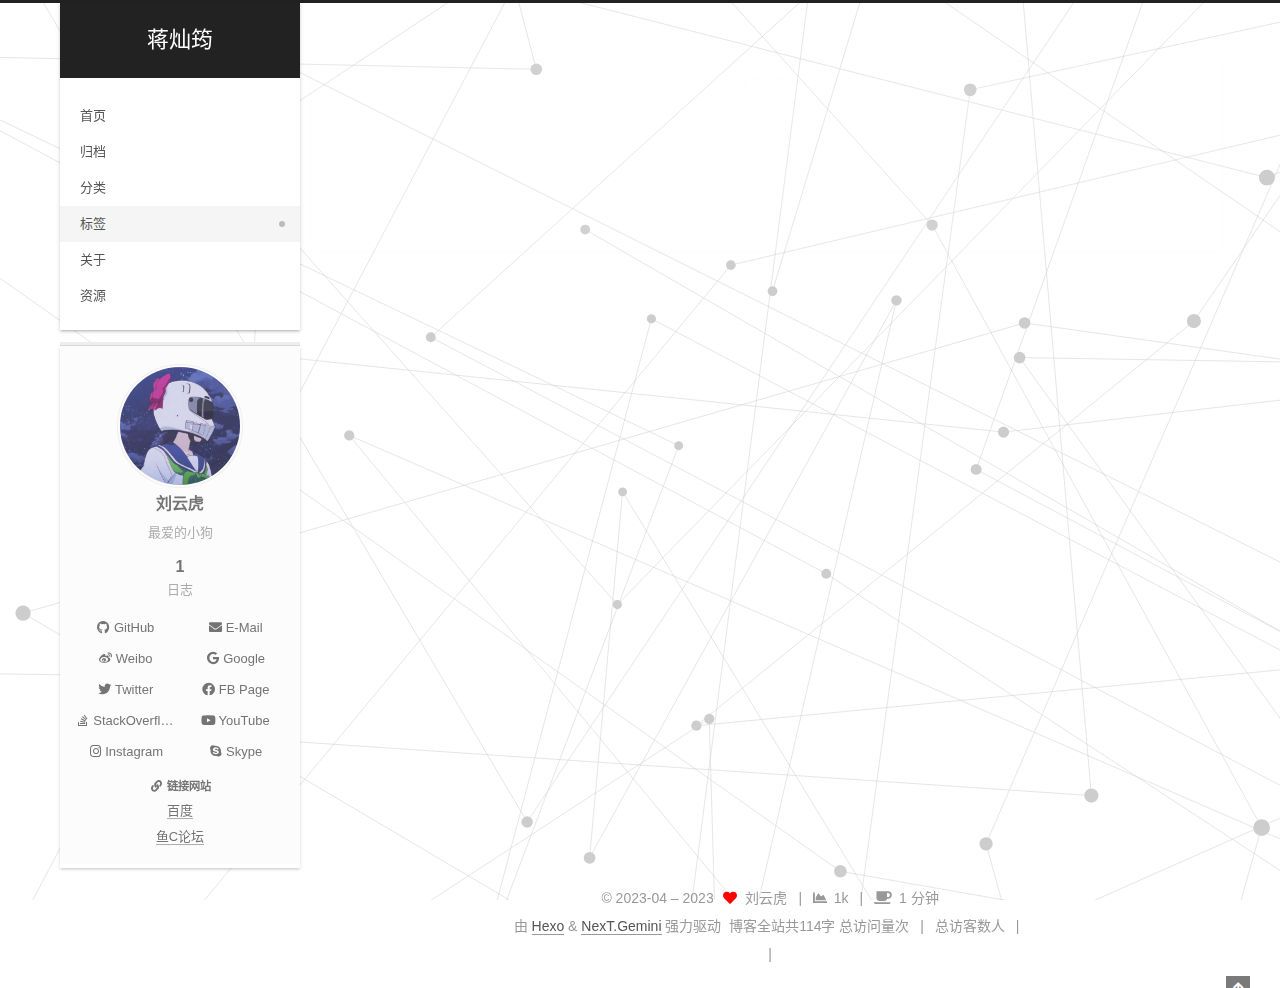
<file: tags/index.html>
<!DOCTYPE html>
<html lang="zh-CN">
<head>
  <meta charset="UTF-8">
<meta name="viewport" content="width=device-width, initial-scale=1, maximum-scale=2">
<meta name="theme-color" content="#222">
<meta name="generator" content="Hexo 6.3.0">
  <link rel="apple-touch-icon" sizes="180x180" href="/images/apple-touch-icon-next.png">
  <link rel="icon" type="image/png" sizes="32x32" href="/images/favicon-32x32-next.png">
  <link rel="icon" type="image/png" sizes="16x16" href="/images/favicon-16x16-next.png">
  <link rel="mask-icon" href="/images/logo.svg" color="#222">

<link rel="stylesheet" href="/css/main.css">


<link rel="stylesheet" href="/lib/font-awesome/css/all.min.css">
  <link rel="stylesheet" href="/lib/pace/pace-theme-material.min.css">
  <script src="/lib/pace/pace.min.js"></script>

<script id="hexo-configurations">
    var NexT = window.NexT || {};
    var CONFIG = {"hostname":"example.com","root":"/","scheme":"Gemini","version":"7.8.0","exturl":false,"sidebar":{"position":"left","display":"hide","padding":18,"offset":12,"onmobile":false},"copycode":{"enable":false,"show_result":false,"style":null},"back2top":{"enable":true,"sidebar":false,"scrollpercent":false},"bookmark":{"enable":false,"color":"#222","save":"auto"},"fancybox":false,"mediumzoom":false,"lazyload":false,"pangu":false,"comments":{"style":"tabs","active":null,"storage":true,"lazyload":false,"nav":null},"algolia":{"hits":{"per_page":10},"labels":{"input_placeholder":"Search for Posts","hits_empty":"We didn't find any results for the search: ${query}","hits_stats":"${hits} results found in ${time} ms"}},"localsearch":{"enable":false,"trigger":"auto","top_n_per_article":1,"unescape":false,"preload":false},"motion":{"enable":true,"async":false,"transition":{"post_block":"fadeIn","post_header":"slideDownIn","post_body":"slideDownIn","coll_header":"slideLeftIn","sidebar":"slideUpIn"}}};
  </script>

  <meta name="description" content="最爱的小狗">
<meta property="og:type" content="website">
<meta property="og:title" content="标签">
<meta property="og:url" content="http://example.com/tags/index.html">
<meta property="og:site_name" content="蒋灿筠">
<meta property="og:description" content="最爱的小狗">
<meta property="og:locale" content="zh_CN">
<meta property="article:published_time" content="2023-04-15T10:07:09.000Z">
<meta property="article:modified_time" content="2023-04-15T10:10:58.628Z">
<meta property="article:author" content="刘云虎">
<meta name="twitter:card" content="summary">

<link rel="canonical" href="http://example.com/tags/">


<script id="page-configurations">
  // https://hexo.io/docs/variables.html
  CONFIG.page = {
    sidebar: "",
    isHome : false,
    isPost : false,
    lang   : 'zh-CN'
  };
</script>

  <title>标签 | 蒋灿筠
</title>
  






  <noscript>
  <style>
  .use-motion .brand,
  .use-motion .menu-item,
  .sidebar-inner,
  .use-motion .post-block,
  .use-motion .pagination,
  .use-motion .comments,
  .use-motion .post-header,
  .use-motion .post-body,
  .use-motion .collection-header { opacity: initial; }

  .use-motion .site-title,
  .use-motion .site-subtitle {
    opacity: initial;
    top: initial;
  }

  .use-motion .logo-line-before i { left: initial; }
  .use-motion .logo-line-after i { right: initial; }
  </style>
</noscript>

</head>

<body itemscope itemtype="http://schema.org/WebPage">
  <div class="container use-motion">
    <div class="headband"></div>

    <header class="header" itemscope itemtype="http://schema.org/WPHeader">
      <div class="header-inner"><div class="site-brand-container">
  <div class="site-nav-toggle">
    <div class="toggle" aria-label="切换导航栏">
      <span class="toggle-line toggle-line-first"></span>
      <span class="toggle-line toggle-line-middle"></span>
      <span class="toggle-line toggle-line-last"></span>
    </div>
  </div>

  <div class="site-meta">

    <a href="/" class="brand" rel="start">
      <span class="logo-line-before"><i></i></span>
      <h1 class="site-title">蒋灿筠</h1>
      <span class="logo-line-after"><i></i></span>
    </a>
  </div>

  <div class="site-nav-right">
    <div class="toggle popup-trigger">
    </div>
  </div>
</div>




<nav class="site-nav">
  <ul id="menu" class="main-menu menu">
        <li class="menu-item menu-item-home">

    <a href="/" rel="section"><i class="home fa-fw"></i>首页</a>

  </li>
        <li class="menu-item menu-item-archives">

    <a href="/archives/" rel="section"><i class="archive fa-fw"></i>归档</a>

  </li>
        <li class="menu-item menu-item-categories">

    <a href="/categories/" rel="section"><i class="th fa-fw"></i>分类</a>

  </li>
        <li class="menu-item menu-item-tags">

    <a href="/tags/" rel="section"><i class="tags fa-fw"></i>标签</a>

  </li>
        <li class="menu-item menu-item-about">

    <a href="/about/" rel="section"><i class="user fa-fw"></i>关于</a>

  </li>
        <li class="menu-item menu-item-resources">

    <a href="/resources/" rel="section"><i class="download fa-fw"></i>资源</a>

  </li>
  </ul>
</nav>




</div>
    </header>

    
  <div class="back-to-top">
    <i class="fa fa-arrow-up"></i>
    <span>0%</span>
  </div>


    <main class="main">
      <div class="main-inner">
        <div class="content-wrap">
          
  
  

          <div class="content page posts-expand">
            

    
    
    
    <div class="post-block" lang="zh-CN">
      <header class="post-header">

<h1 class="post-title" itemprop="name headline">标签
</h1>

<div class="post-meta">
  

</div>

</header>

      
      
      
      <div class="post-body">
          <div class="tag-cloud">
            <div class="tag-cloud-title">
              暂无标签
            </div>
            <div class="tag-cloud-tags">
              
            </div>
          </div>
        
      </div>
      
      
      
    </div>
    

    
    
    


          </div>
          

<script>
  window.addEventListener('tabs:register', () => {
    let { activeClass } = CONFIG.comments;
    if (CONFIG.comments.storage) {
      activeClass = localStorage.getItem('comments_active') || activeClass;
    }
    if (activeClass) {
      let activeTab = document.querySelector(`a[href="#comment-${activeClass}"]`);
      if (activeTab) {
        activeTab.click();
      }
    }
  });
  if (CONFIG.comments.storage) {
    window.addEventListener('tabs:click', event => {
      if (!event.target.matches('.tabs-comment .tab-content .tab-pane')) return;
      let commentClass = event.target.classList[1];
      localStorage.setItem('comments_active', commentClass);
    });
  }
</script>

        </div>
          
  
  <div class="toggle sidebar-toggle">
    <span class="toggle-line toggle-line-first"></span>
    <span class="toggle-line toggle-line-middle"></span>
    <span class="toggle-line toggle-line-last"></span>
  </div>

  <aside class="sidebar">
    <div class="sidebar-inner">

      <ul class="sidebar-nav motion-element">
        <li class="sidebar-nav-toc">
          文章目录
        </li>
        <li class="sidebar-nav-overview">
          站点概览
        </li>
      </ul>

      <!--noindex-->
      <div class="post-toc-wrap sidebar-panel">
      </div>
      <!--/noindex-->

      <div class="site-overview-wrap sidebar-panel">
        <div class="site-author motion-element" itemprop="author" itemscope itemtype="http://schema.org/Person">
    <img class="site-author-image" itemprop="image" alt="刘云虎"
      src="/images/%E5%A4%B4%E7%9B%94%E5%A5%B3%E5%AD%A9.jpeg">
  <p class="site-author-name" itemprop="name">刘云虎</p>
  <div class="site-description" itemprop="description">最爱的小狗</div>
</div>
<div class="site-state-wrap motion-element">
  <nav class="site-state">
      <div class="site-state-item site-state-posts">
          <a href="/archives/">
        
          <span class="site-state-item-count">1</span>
          <span class="site-state-item-name">日志</span>
        </a>
      </div>
  </nav>
</div>
  <div class="links-of-author motion-element">
      <span class="links-of-author-item">
        <a href="https://github.com/yourname" title="GitHub → https:&#x2F;&#x2F;github.com&#x2F;yourname" rel="noopener" target="_blank"><i class="fab fa-github fa-fw"></i>GitHub</a>
      </span>
      <span class="links-of-author-item">
        <a href="mailto:yourname@gmail.com" title="E-Mail → mailto:yourname@gmail.com" rel="noopener" target="_blank"><i class="fa fa-envelope fa-fw"></i>E-Mail</a>
      </span>
      <span class="links-of-author-item">
        <a href="https://weibo.com/yourname" title="Weibo → https:&#x2F;&#x2F;weibo.com&#x2F;yourname" rel="noopener" target="_blank"><i class="fab fa-weibo fa-fw"></i>Weibo</a>
      </span>
      <span class="links-of-author-item">
        <a href="https://plus.google.com/yourname" title="Google → https:&#x2F;&#x2F;plus.google.com&#x2F;yourname" rel="noopener" target="_blank"><i class="fab fa-google fa-fw"></i>Google</a>
      </span>
      <span class="links-of-author-item">
        <a href="https://twitter.com/yourname" title="Twitter → https:&#x2F;&#x2F;twitter.com&#x2F;yourname" rel="noopener" target="_blank"><i class="fab fa-twitter fa-fw"></i>Twitter</a>
      </span>
      <span class="links-of-author-item">
        <a href="https://www.facebook.com/yourname" title="FB Page → https:&#x2F;&#x2F;www.facebook.com&#x2F;yourname" rel="noopener" target="_blank"><i class="fab fa-facebook fa-fw"></i>FB Page</a>
      </span>
      <span class="links-of-author-item">
        <a href="https://stackoverflow.com/yourname" title="StackOverflow → https:&#x2F;&#x2F;stackoverflow.com&#x2F;yourname" rel="noopener" target="_blank"><i class="fab fa-stack-overflow fa-fw"></i>StackOverflow</a>
      </span>
      <span class="links-of-author-item">
        <a href="https://youtube.com/yourname" title="YouTube → https:&#x2F;&#x2F;youtube.com&#x2F;yourname" rel="noopener" target="_blank"><i class="fab fa-youtube fa-fw"></i>YouTube</a>
      </span>
      <span class="links-of-author-item">
        <a href="https://instagram.com/yourname" title="Instagram → https:&#x2F;&#x2F;instagram.com&#x2F;yourname" rel="noopener" target="_blank"><i class="fab fa-instagram fa-fw"></i>Instagram</a>
      </span>
      <span class="links-of-author-item">
        <a href="skype:yourname?call|chat" title="Skype → skype:yourname?call|chat" rel="noopener" target="_blank"><i class="fab fa-skype fa-fw"></i>Skype</a>
      </span>
  </div>


  <div class="links-of-blogroll motion-element">
    <div class="links-of-blogroll-title"><i class="fa fa-link fa-fw"></i>
      链接网站
    </div>
    <ul class="links-of-blogroll-list">
        <li class="links-of-blogroll-item">
          <a href="https://baidu.com/" title="https:&#x2F;&#x2F;baidu.com" rel="noopener" target="_blank">百度</a>
        </li>
        <li class="links-of-blogroll-item">
          <a href="https://fishc.com.cn/" title="https:&#x2F;&#x2F;fishc.com.cn" rel="noopener" target="_blank">鱼C论坛</a>
        </li>
    </ul>
  </div>

      </div>

    </div>
  </aside>
  <div id="sidebar-dimmer"></div>


      </div>
    </main>

    <footer class="footer">
      <div class="footer-inner">
        

        

<div class="copyright">
  
  &copy; 2023-04 – 
  <span itemprop="copyrightYear">2023</span>
  <span class="with-love">
    <i class="fa fa-heart"></i>
  </span>
  <span class="author" itemprop="copyrightHolder">刘云虎</span>
    <span class="post-meta-divider">|</span>
    <span class="post-meta-item-icon">
      <i class="fa fa-chart-area"></i>
    </span>
    <span title="站点总字数">1k</span>
    <span class="post-meta-divider">|</span>
    <span class="post-meta-item-icon">
      <i class="fa fa-coffee"></i>
    </span>
    <span title="站点阅读时长">1 分钟</span>
</div>
  <div class="powered-by">由 <a href="https://hexo.io/" class="theme-link" rel="noopener" target="_blank">Hexo</a> & <a href="https://theme-next.org/" class="theme-link" rel="noopener" target="_blank">NexT.Gemini</a> 强力驱动
  </div>

<div class="theme-info">
  <div class="powered-by"></div>
  <span class="post-count">博客全站共114字</span>
</div>



    <script async src="//dn-lbstatics.qbox.me/busuanzi/2.3/busuanzi.pure.mini.js"></script>

    <span id="busuanzi_container_site_pv">总访问量<span id="busuanzi_value_site_pv"></span>次</span>
    <span class="post-meta-divider">|</span>
    <span id="busuanzi_container_site_uv">总访客数<span id="busuanzi_value_site_uv"></span>人</span>
    <span class="post-meta-divider">|</span>
<!-- 不蒜子计数初始值纠正 -->
<script>
$(document).ready(function() {

    var int = setInterval(fixCount, 50);  // 50ms周期检测函数
    var countOffset = 20000;  // 初始化首次数据

    function fixCount() {            
       if (document.getElementById("busuanzi_container_site_pv").style.display != "none")
        {
            $("#busuanzi_value_site_pv").html(parseInt($("#busuanzi_value_site_pv").html()) + countOffset); 
            clearInterval(int);
        }                  
        if ($("#busuanzi_container_site_pv").css("display") != "none")
        {
            $("#busuanzi_value_site_uv").html(parseInt($("#busuanzi_value_site_uv").html()) + countOffset); // 加上初始数据 
            clearInterval(int); // 停止检测
        }  
    }
       	
});
</script> 

        
<div class="busuanzi-count">
  <script async src="https://busuanzi.ibruce.info/busuanzi/2.3/busuanzi.pure.mini.js"></script>
    <span class="post-meta-item" id="busuanzi_container_site_uv" style="display: none;">
      <span class="post-meta-item-icon">
        <i class="fa fa-user"></i>
      </span>
      <span class="site-uv" title="总访客量">
        <span id="busuanzi_value_site_uv"></span>
      </span>
    </span>
    <span class="post-meta-divider">|</span>
    <span class="post-meta-item" id="busuanzi_container_site_pv" style="display: none;">
      <span class="post-meta-item-icon">
        <i class="fa fa-eye"></i>
      </span>
      <span class="site-pv" title="总访问量">
        <span id="busuanzi_value_site_pv"></span>
      </span>
    </span>
</div>








      </div>
    </footer>
  </div>

  
  <script src="/lib/anime.min.js"></script>
  <script src="/lib/velocity/velocity.min.js"></script>
  <script src="/lib/velocity/velocity.ui.min.js"></script>

<script src="/js/utils.js"></script>

<script src="/js/motion.js"></script>


<script src="/js/schemes/pisces.js"></script>


<script src="/js/next-boot.js"></script>


  <script defer src="/lib/three/three.min.js"></script>
    <script defer src="/lib/three/canvas_lines.min.js"></script>


  















  

  

</body>
</html>
</file>
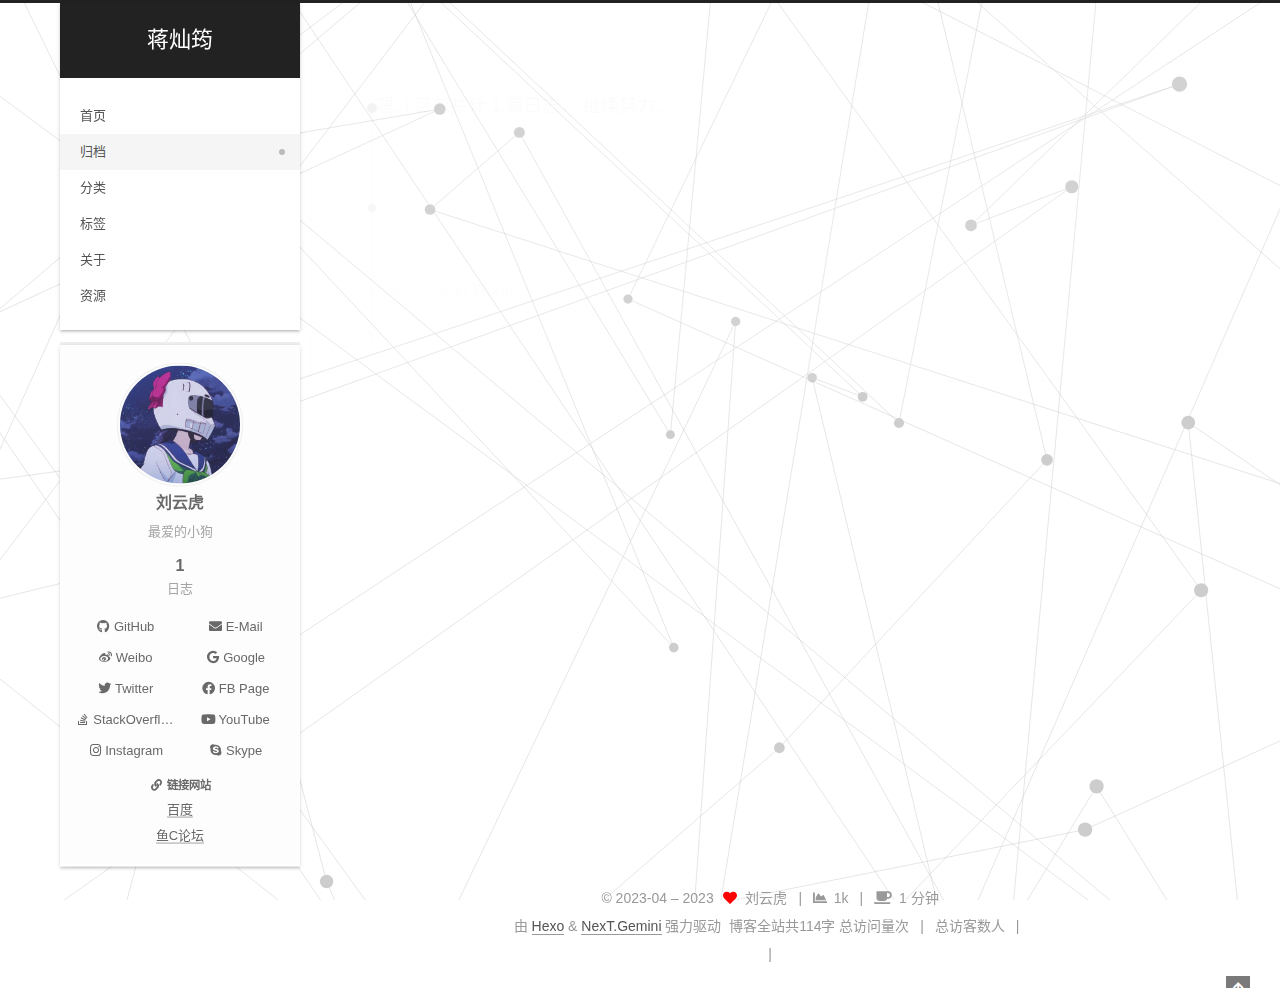
<file: archives/2023/index.html>
<!DOCTYPE html>
<html lang="zh-CN">
<head>
  <meta charset="UTF-8">
<meta name="viewport" content="width=device-width, initial-scale=1, maximum-scale=2">
<meta name="theme-color" content="#222">
<meta name="generator" content="Hexo 6.3.0">
  <link rel="apple-touch-icon" sizes="180x180" href="/images/apple-touch-icon-next.png">
  <link rel="icon" type="image/png" sizes="32x32" href="/images/favicon-32x32-next.png">
  <link rel="icon" type="image/png" sizes="16x16" href="/images/favicon-16x16-next.png">
  <link rel="mask-icon" href="/images/logo.svg" color="#222">

<link rel="stylesheet" href="/css/main.css">


<link rel="stylesheet" href="/lib/font-awesome/css/all.min.css">
  <link rel="stylesheet" href="/lib/pace/pace-theme-material.min.css">
  <script src="/lib/pace/pace.min.js"></script>

<script id="hexo-configurations">
    var NexT = window.NexT || {};
    var CONFIG = {"hostname":"example.com","root":"/","scheme":"Gemini","version":"7.8.0","exturl":false,"sidebar":{"position":"left","display":"hide","padding":18,"offset":12,"onmobile":false},"copycode":{"enable":false,"show_result":false,"style":null},"back2top":{"enable":true,"sidebar":false,"scrollpercent":false},"bookmark":{"enable":false,"color":"#222","save":"auto"},"fancybox":false,"mediumzoom":false,"lazyload":false,"pangu":false,"comments":{"style":"tabs","active":null,"storage":true,"lazyload":false,"nav":null},"algolia":{"hits":{"per_page":10},"labels":{"input_placeholder":"Search for Posts","hits_empty":"We didn't find any results for the search: ${query}","hits_stats":"${hits} results found in ${time} ms"}},"localsearch":{"enable":false,"trigger":"auto","top_n_per_article":1,"unescape":false,"preload":false},"motion":{"enable":true,"async":false,"transition":{"post_block":"fadeIn","post_header":"slideDownIn","post_body":"slideDownIn","coll_header":"slideLeftIn","sidebar":"slideUpIn"}}};
  </script>

  <meta name="description" content="最爱的小狗">
<meta property="og:type" content="website">
<meta property="og:title" content="蒋灿筠">
<meta property="og:url" content="http://example.com/archives/2023/index.html">
<meta property="og:site_name" content="蒋灿筠">
<meta property="og:description" content="最爱的小狗">
<meta property="og:locale" content="zh_CN">
<meta property="article:author" content="刘云虎">
<meta name="twitter:card" content="summary">

<link rel="canonical" href="http://example.com/archives/2023/">


<script id="page-configurations">
  // https://hexo.io/docs/variables.html
  CONFIG.page = {
    sidebar: "",
    isHome : false,
    isPost : false,
    lang   : 'zh-CN'
  };
</script>

  <title>归档 | 蒋灿筠</title>
  






  <noscript>
  <style>
  .use-motion .brand,
  .use-motion .menu-item,
  .sidebar-inner,
  .use-motion .post-block,
  .use-motion .pagination,
  .use-motion .comments,
  .use-motion .post-header,
  .use-motion .post-body,
  .use-motion .collection-header { opacity: initial; }

  .use-motion .site-title,
  .use-motion .site-subtitle {
    opacity: initial;
    top: initial;
  }

  .use-motion .logo-line-before i { left: initial; }
  .use-motion .logo-line-after i { right: initial; }
  </style>
</noscript>

</head>

<body itemscope itemtype="http://schema.org/WebPage">
  <div class="container use-motion">
    <div class="headband"></div>

    <header class="header" itemscope itemtype="http://schema.org/WPHeader">
      <div class="header-inner"><div class="site-brand-container">
  <div class="site-nav-toggle">
    <div class="toggle" aria-label="切换导航栏">
      <span class="toggle-line toggle-line-first"></span>
      <span class="toggle-line toggle-line-middle"></span>
      <span class="toggle-line toggle-line-last"></span>
    </div>
  </div>

  <div class="site-meta">

    <a href="/" class="brand" rel="start">
      <span class="logo-line-before"><i></i></span>
      <h1 class="site-title">蒋灿筠</h1>
      <span class="logo-line-after"><i></i></span>
    </a>
  </div>

  <div class="site-nav-right">
    <div class="toggle popup-trigger">
    </div>
  </div>
</div>




<nav class="site-nav">
  <ul id="menu" class="main-menu menu">
        <li class="menu-item menu-item-home">

    <a href="/" rel="section"><i class="home fa-fw"></i>首页</a>

  </li>
        <li class="menu-item menu-item-archives">

    <a href="/archives/" rel="section"><i class="archive fa-fw"></i>归档</a>

  </li>
        <li class="menu-item menu-item-categories">

    <a href="/categories/" rel="section"><i class="th fa-fw"></i>分类</a>

  </li>
        <li class="menu-item menu-item-tags">

    <a href="/tags/" rel="section"><i class="tags fa-fw"></i>标签</a>

  </li>
        <li class="menu-item menu-item-about">

    <a href="/about/" rel="section"><i class="user fa-fw"></i>关于</a>

  </li>
        <li class="menu-item menu-item-resources">

    <a href="/resources/" rel="section"><i class="download fa-fw"></i>资源</a>

  </li>
  </ul>
</nav>




</div>
    </header>

    
  <div class="back-to-top">
    <i class="fa fa-arrow-up"></i>
    <span>0%</span>
  </div>


    <main class="main">
      <div class="main-inner">
        <div class="content-wrap">
          

          <div class="content archive">
            

  
  
  
  <div class="post-block">
    <div class="posts-collapse">
      <div class="collection-title">
        <span class="collection-header">嗯..! 目前共计 1 篇日志。 继续努力。</span>
      </div>

      
    <div class="collection-year">
      <span class="collection-header">2023</span>
    </div>

  <article itemscope itemtype="http://schema.org/Article">
    <header class="post-header">

      <div class="post-meta">
        <time itemprop="dateCreated"
              datetime="2023-04-15T17:07:46+08:00"
              content="2023-04-15">
          04-15
        </time>
      </div>

      <div class="post-title">
          <a class="post-title-link" href="/2023/04/15/hello-world/" itemprop="url">
            <span itemprop="name">Hello World</span>
          </a>
      </div>

    </header>
  </article>


    </div>
  </div>
  
  
  

  



          </div>
          

<script>
  window.addEventListener('tabs:register', () => {
    let { activeClass } = CONFIG.comments;
    if (CONFIG.comments.storage) {
      activeClass = localStorage.getItem('comments_active') || activeClass;
    }
    if (activeClass) {
      let activeTab = document.querySelector(`a[href="#comment-${activeClass}"]`);
      if (activeTab) {
        activeTab.click();
      }
    }
  });
  if (CONFIG.comments.storage) {
    window.addEventListener('tabs:click', event => {
      if (!event.target.matches('.tabs-comment .tab-content .tab-pane')) return;
      let commentClass = event.target.classList[1];
      localStorage.setItem('comments_active', commentClass);
    });
  }
</script>

        </div>
          
  
  <div class="toggle sidebar-toggle">
    <span class="toggle-line toggle-line-first"></span>
    <span class="toggle-line toggle-line-middle"></span>
    <span class="toggle-line toggle-line-last"></span>
  </div>

  <aside class="sidebar">
    <div class="sidebar-inner">

      <ul class="sidebar-nav motion-element">
        <li class="sidebar-nav-toc">
          文章目录
        </li>
        <li class="sidebar-nav-overview">
          站点概览
        </li>
      </ul>

      <!--noindex-->
      <div class="post-toc-wrap sidebar-panel">
      </div>
      <!--/noindex-->

      <div class="site-overview-wrap sidebar-panel">
        <div class="site-author motion-element" itemprop="author" itemscope itemtype="http://schema.org/Person">
    <img class="site-author-image" itemprop="image" alt="刘云虎"
      src="/images/%E5%A4%B4%E7%9B%94%E5%A5%B3%E5%AD%A9.jpeg">
  <p class="site-author-name" itemprop="name">刘云虎</p>
  <div class="site-description" itemprop="description">最爱的小狗</div>
</div>
<div class="site-state-wrap motion-element">
  <nav class="site-state">
      <div class="site-state-item site-state-posts">
          <a href="/archives/">
        
          <span class="site-state-item-count">1</span>
          <span class="site-state-item-name">日志</span>
        </a>
      </div>
  </nav>
</div>
  <div class="links-of-author motion-element">
      <span class="links-of-author-item">
        <a href="https://github.com/yourname" title="GitHub → https:&#x2F;&#x2F;github.com&#x2F;yourname" rel="noopener" target="_blank"><i class="fab fa-github fa-fw"></i>GitHub</a>
      </span>
      <span class="links-of-author-item">
        <a href="mailto:yourname@gmail.com" title="E-Mail → mailto:yourname@gmail.com" rel="noopener" target="_blank"><i class="fa fa-envelope fa-fw"></i>E-Mail</a>
      </span>
      <span class="links-of-author-item">
        <a href="https://weibo.com/yourname" title="Weibo → https:&#x2F;&#x2F;weibo.com&#x2F;yourname" rel="noopener" target="_blank"><i class="fab fa-weibo fa-fw"></i>Weibo</a>
      </span>
      <span class="links-of-author-item">
        <a href="https://plus.google.com/yourname" title="Google → https:&#x2F;&#x2F;plus.google.com&#x2F;yourname" rel="noopener" target="_blank"><i class="fab fa-google fa-fw"></i>Google</a>
      </span>
      <span class="links-of-author-item">
        <a href="https://twitter.com/yourname" title="Twitter → https:&#x2F;&#x2F;twitter.com&#x2F;yourname" rel="noopener" target="_blank"><i class="fab fa-twitter fa-fw"></i>Twitter</a>
      </span>
      <span class="links-of-author-item">
        <a href="https://www.facebook.com/yourname" title="FB Page → https:&#x2F;&#x2F;www.facebook.com&#x2F;yourname" rel="noopener" target="_blank"><i class="fab fa-facebook fa-fw"></i>FB Page</a>
      </span>
      <span class="links-of-author-item">
        <a href="https://stackoverflow.com/yourname" title="StackOverflow → https:&#x2F;&#x2F;stackoverflow.com&#x2F;yourname" rel="noopener" target="_blank"><i class="fab fa-stack-overflow fa-fw"></i>StackOverflow</a>
      </span>
      <span class="links-of-author-item">
        <a href="https://youtube.com/yourname" title="YouTube → https:&#x2F;&#x2F;youtube.com&#x2F;yourname" rel="noopener" target="_blank"><i class="fab fa-youtube fa-fw"></i>YouTube</a>
      </span>
      <span class="links-of-author-item">
        <a href="https://instagram.com/yourname" title="Instagram → https:&#x2F;&#x2F;instagram.com&#x2F;yourname" rel="noopener" target="_blank"><i class="fab fa-instagram fa-fw"></i>Instagram</a>
      </span>
      <span class="links-of-author-item">
        <a href="skype:yourname?call|chat" title="Skype → skype:yourname?call|chat" rel="noopener" target="_blank"><i class="fab fa-skype fa-fw"></i>Skype</a>
      </span>
  </div>


  <div class="links-of-blogroll motion-element">
    <div class="links-of-blogroll-title"><i class="fa fa-link fa-fw"></i>
      链接网站
    </div>
    <ul class="links-of-blogroll-list">
        <li class="links-of-blogroll-item">
          <a href="https://baidu.com/" title="https:&#x2F;&#x2F;baidu.com" rel="noopener" target="_blank">百度</a>
        </li>
        <li class="links-of-blogroll-item">
          <a href="https://fishc.com.cn/" title="https:&#x2F;&#x2F;fishc.com.cn" rel="noopener" target="_blank">鱼C论坛</a>
        </li>
    </ul>
  </div>

      </div>

    </div>
  </aside>
  <div id="sidebar-dimmer"></div>


      </div>
    </main>

    <footer class="footer">
      <div class="footer-inner">
        

        

<div class="copyright">
  
  &copy; 2023-04 – 
  <span itemprop="copyrightYear">2023</span>
  <span class="with-love">
    <i class="fa fa-heart"></i>
  </span>
  <span class="author" itemprop="copyrightHolder">刘云虎</span>
    <span class="post-meta-divider">|</span>
    <span class="post-meta-item-icon">
      <i class="fa fa-chart-area"></i>
    </span>
    <span title="站点总字数">1k</span>
    <span class="post-meta-divider">|</span>
    <span class="post-meta-item-icon">
      <i class="fa fa-coffee"></i>
    </span>
    <span title="站点阅读时长">1 分钟</span>
</div>
  <div class="powered-by">由 <a href="https://hexo.io/" class="theme-link" rel="noopener" target="_blank">Hexo</a> & <a href="https://theme-next.org/" class="theme-link" rel="noopener" target="_blank">NexT.Gemini</a> 强力驱动
  </div>

<div class="theme-info">
  <div class="powered-by"></div>
  <span class="post-count">博客全站共114字</span>
</div>



    <script async src="//dn-lbstatics.qbox.me/busuanzi/2.3/busuanzi.pure.mini.js"></script>

    <span id="busuanzi_container_site_pv">总访问量<span id="busuanzi_value_site_pv"></span>次</span>
    <span class="post-meta-divider">|</span>
    <span id="busuanzi_container_site_uv">总访客数<span id="busuanzi_value_site_uv"></span>人</span>
    <span class="post-meta-divider">|</span>
<!-- 不蒜子计数初始值纠正 -->
<script>
$(document).ready(function() {

    var int = setInterval(fixCount, 50);  // 50ms周期检测函数
    var countOffset = 20000;  // 初始化首次数据

    function fixCount() {            
       if (document.getElementById("busuanzi_container_site_pv").style.display != "none")
        {
            $("#busuanzi_value_site_pv").html(parseInt($("#busuanzi_value_site_pv").html()) + countOffset); 
            clearInterval(int);
        }                  
        if ($("#busuanzi_container_site_pv").css("display") != "none")
        {
            $("#busuanzi_value_site_uv").html(parseInt($("#busuanzi_value_site_uv").html()) + countOffset); // 加上初始数据 
            clearInterval(int); // 停止检测
        }  
    }
       	
});
</script> 

        
<div class="busuanzi-count">
  <script async src="https://busuanzi.ibruce.info/busuanzi/2.3/busuanzi.pure.mini.js"></script>
    <span class="post-meta-item" id="busuanzi_container_site_uv" style="display: none;">
      <span class="post-meta-item-icon">
        <i class="fa fa-user"></i>
      </span>
      <span class="site-uv" title="总访客量">
        <span id="busuanzi_value_site_uv"></span>
      </span>
    </span>
    <span class="post-meta-divider">|</span>
    <span class="post-meta-item" id="busuanzi_container_site_pv" style="display: none;">
      <span class="post-meta-item-icon">
        <i class="fa fa-eye"></i>
      </span>
      <span class="site-pv" title="总访问量">
        <span id="busuanzi_value_site_pv"></span>
      </span>
    </span>
</div>








      </div>
    </footer>
  </div>

  
  <script src="/lib/anime.min.js"></script>
  <script src="/lib/velocity/velocity.min.js"></script>
  <script src="/lib/velocity/velocity.ui.min.js"></script>

<script src="/js/utils.js"></script>

<script src="/js/motion.js"></script>


<script src="/js/schemes/pisces.js"></script>


<script src="/js/next-boot.js"></script>


  <script defer src="/lib/three/three.min.js"></script>
    <script defer src="/lib/three/canvas_lines.min.js"></script>


  















  

  

</body>
</html>
</file>
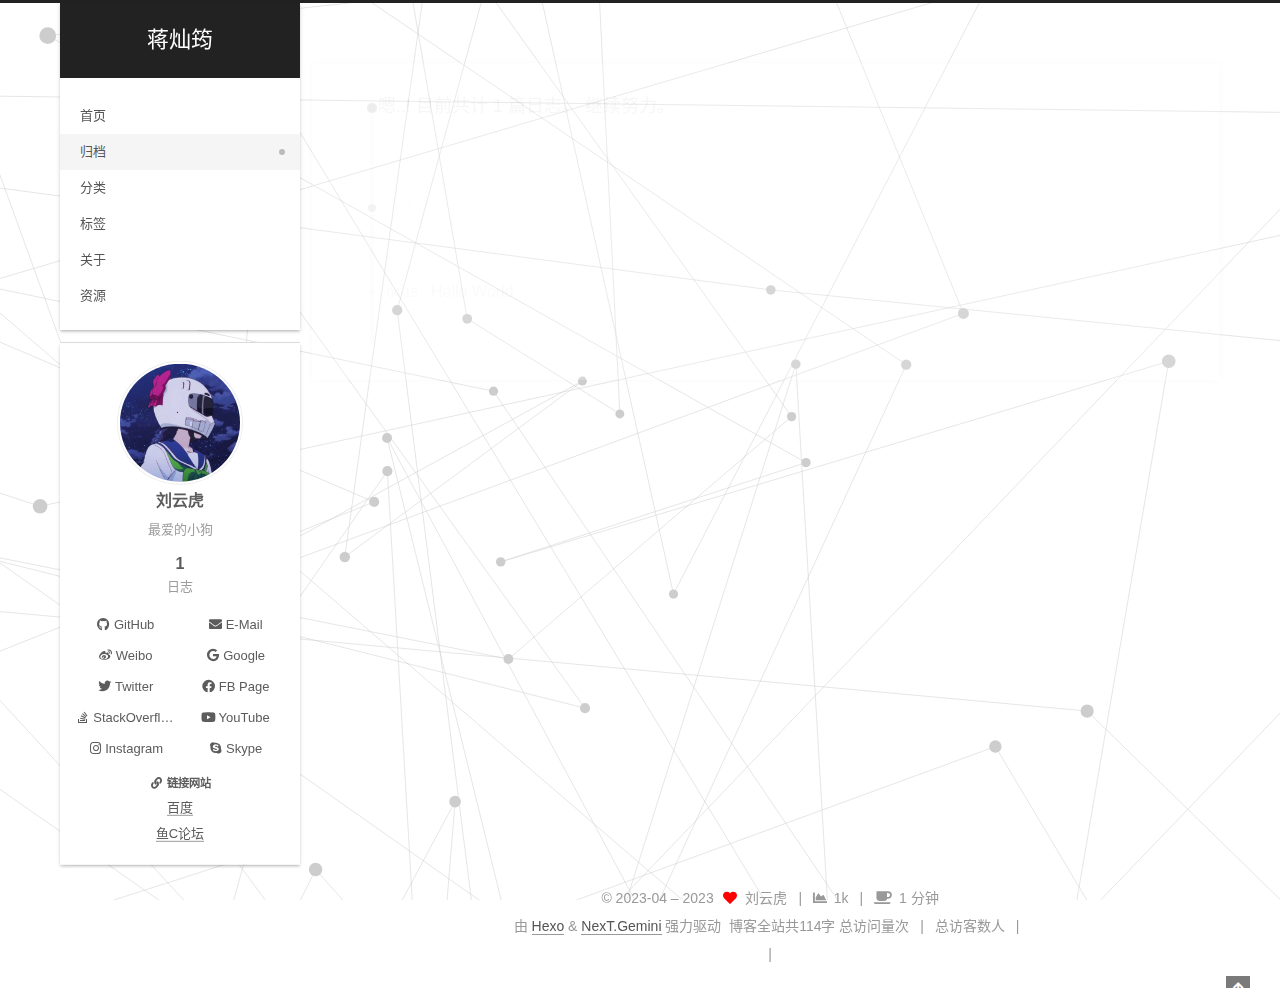
<file: archives/2023/04/index.html>
<!DOCTYPE html>
<html lang="zh-CN">
<head>
  <meta charset="UTF-8">
<meta name="viewport" content="width=device-width, initial-scale=1, maximum-scale=2">
<meta name="theme-color" content="#222">
<meta name="generator" content="Hexo 6.3.0">
  <link rel="apple-touch-icon" sizes="180x180" href="/images/apple-touch-icon-next.png">
  <link rel="icon" type="image/png" sizes="32x32" href="/images/favicon-32x32-next.png">
  <link rel="icon" type="image/png" sizes="16x16" href="/images/favicon-16x16-next.png">
  <link rel="mask-icon" href="/images/logo.svg" color="#222">

<link rel="stylesheet" href="/css/main.css">


<link rel="stylesheet" href="/lib/font-awesome/css/all.min.css">
  <link rel="stylesheet" href="/lib/pace/pace-theme-material.min.css">
  <script src="/lib/pace/pace.min.js"></script>

<script id="hexo-configurations">
    var NexT = window.NexT || {};
    var CONFIG = {"hostname":"example.com","root":"/","scheme":"Gemini","version":"7.8.0","exturl":false,"sidebar":{"position":"left","display":"hide","padding":18,"offset":12,"onmobile":false},"copycode":{"enable":false,"show_result":false,"style":null},"back2top":{"enable":true,"sidebar":false,"scrollpercent":false},"bookmark":{"enable":false,"color":"#222","save":"auto"},"fancybox":false,"mediumzoom":false,"lazyload":false,"pangu":false,"comments":{"style":"tabs","active":null,"storage":true,"lazyload":false,"nav":null},"algolia":{"hits":{"per_page":10},"labels":{"input_placeholder":"Search for Posts","hits_empty":"We didn't find any results for the search: ${query}","hits_stats":"${hits} results found in ${time} ms"}},"localsearch":{"enable":false,"trigger":"auto","top_n_per_article":1,"unescape":false,"preload":false},"motion":{"enable":true,"async":false,"transition":{"post_block":"fadeIn","post_header":"slideDownIn","post_body":"slideDownIn","coll_header":"slideLeftIn","sidebar":"slideUpIn"}}};
  </script>

  <meta name="description" content="最爱的小狗">
<meta property="og:type" content="website">
<meta property="og:title" content="蒋灿筠">
<meta property="og:url" content="http://example.com/archives/2023/04/index.html">
<meta property="og:site_name" content="蒋灿筠">
<meta property="og:description" content="最爱的小狗">
<meta property="og:locale" content="zh_CN">
<meta property="article:author" content="刘云虎">
<meta name="twitter:card" content="summary">

<link rel="canonical" href="http://example.com/archives/2023/04/">


<script id="page-configurations">
  // https://hexo.io/docs/variables.html
  CONFIG.page = {
    sidebar: "",
    isHome : false,
    isPost : false,
    lang   : 'zh-CN'
  };
</script>

  <title>归档 | 蒋灿筠</title>
  






  <noscript>
  <style>
  .use-motion .brand,
  .use-motion .menu-item,
  .sidebar-inner,
  .use-motion .post-block,
  .use-motion .pagination,
  .use-motion .comments,
  .use-motion .post-header,
  .use-motion .post-body,
  .use-motion .collection-header { opacity: initial; }

  .use-motion .site-title,
  .use-motion .site-subtitle {
    opacity: initial;
    top: initial;
  }

  .use-motion .logo-line-before i { left: initial; }
  .use-motion .logo-line-after i { right: initial; }
  </style>
</noscript>

</head>

<body itemscope itemtype="http://schema.org/WebPage">
  <div class="container use-motion">
    <div class="headband"></div>

    <header class="header" itemscope itemtype="http://schema.org/WPHeader">
      <div class="header-inner"><div class="site-brand-container">
  <div class="site-nav-toggle">
    <div class="toggle" aria-label="切换导航栏">
      <span class="toggle-line toggle-line-first"></span>
      <span class="toggle-line toggle-line-middle"></span>
      <span class="toggle-line toggle-line-last"></span>
    </div>
  </div>

  <div class="site-meta">

    <a href="/" class="brand" rel="start">
      <span class="logo-line-before"><i></i></span>
      <h1 class="site-title">蒋灿筠</h1>
      <span class="logo-line-after"><i></i></span>
    </a>
  </div>

  <div class="site-nav-right">
    <div class="toggle popup-trigger">
    </div>
  </div>
</div>




<nav class="site-nav">
  <ul id="menu" class="main-menu menu">
        <li class="menu-item menu-item-home">

    <a href="/" rel="section"><i class="home fa-fw"></i>首页</a>

  </li>
        <li class="menu-item menu-item-archives">

    <a href="/archives/" rel="section"><i class="archive fa-fw"></i>归档</a>

  </li>
        <li class="menu-item menu-item-categories">

    <a href="/categories/" rel="section"><i class="th fa-fw"></i>分类</a>

  </li>
        <li class="menu-item menu-item-tags">

    <a href="/tags/" rel="section"><i class="tags fa-fw"></i>标签</a>

  </li>
        <li class="menu-item menu-item-about">

    <a href="/about/" rel="section"><i class="user fa-fw"></i>关于</a>

  </li>
        <li class="menu-item menu-item-resources">

    <a href="/resources/" rel="section"><i class="download fa-fw"></i>资源</a>

  </li>
  </ul>
</nav>




</div>
    </header>

    
  <div class="back-to-top">
    <i class="fa fa-arrow-up"></i>
    <span>0%</span>
  </div>


    <main class="main">
      <div class="main-inner">
        <div class="content-wrap">
          

          <div class="content archive">
            

  
  
  
  <div class="post-block">
    <div class="posts-collapse">
      <div class="collection-title">
        <span class="collection-header">嗯..! 目前共计 1 篇日志。 继续努力。</span>
      </div>

      
    <div class="collection-year">
      <span class="collection-header">2023</span>
    </div>

  <article itemscope itemtype="http://schema.org/Article">
    <header class="post-header">

      <div class="post-meta">
        <time itemprop="dateCreated"
              datetime="2023-04-15T17:07:46+08:00"
              content="2023-04-15">
          04-15
        </time>
      </div>

      <div class="post-title">
          <a class="post-title-link" href="/2023/04/15/hello-world/" itemprop="url">
            <span itemprop="name">Hello World</span>
          </a>
      </div>

    </header>
  </article>


    </div>
  </div>
  
  
  

  



          </div>
          

<script>
  window.addEventListener('tabs:register', () => {
    let { activeClass } = CONFIG.comments;
    if (CONFIG.comments.storage) {
      activeClass = localStorage.getItem('comments_active') || activeClass;
    }
    if (activeClass) {
      let activeTab = document.querySelector(`a[href="#comment-${activeClass}"]`);
      if (activeTab) {
        activeTab.click();
      }
    }
  });
  if (CONFIG.comments.storage) {
    window.addEventListener('tabs:click', event => {
      if (!event.target.matches('.tabs-comment .tab-content .tab-pane')) return;
      let commentClass = event.target.classList[1];
      localStorage.setItem('comments_active', commentClass);
    });
  }
</script>

        </div>
          
  
  <div class="toggle sidebar-toggle">
    <span class="toggle-line toggle-line-first"></span>
    <span class="toggle-line toggle-line-middle"></span>
    <span class="toggle-line toggle-line-last"></span>
  </div>

  <aside class="sidebar">
    <div class="sidebar-inner">

      <ul class="sidebar-nav motion-element">
        <li class="sidebar-nav-toc">
          文章目录
        </li>
        <li class="sidebar-nav-overview">
          站点概览
        </li>
      </ul>

      <!--noindex-->
      <div class="post-toc-wrap sidebar-panel">
      </div>
      <!--/noindex-->

      <div class="site-overview-wrap sidebar-panel">
        <div class="site-author motion-element" itemprop="author" itemscope itemtype="http://schema.org/Person">
    <img class="site-author-image" itemprop="image" alt="刘云虎"
      src="/images/%E5%A4%B4%E7%9B%94%E5%A5%B3%E5%AD%A9.jpeg">
  <p class="site-author-name" itemprop="name">刘云虎</p>
  <div class="site-description" itemprop="description">最爱的小狗</div>
</div>
<div class="site-state-wrap motion-element">
  <nav class="site-state">
      <div class="site-state-item site-state-posts">
          <a href="/archives/">
        
          <span class="site-state-item-count">1</span>
          <span class="site-state-item-name">日志</span>
        </a>
      </div>
  </nav>
</div>
  <div class="links-of-author motion-element">
      <span class="links-of-author-item">
        <a href="https://github.com/yourname" title="GitHub → https:&#x2F;&#x2F;github.com&#x2F;yourname" rel="noopener" target="_blank"><i class="fab fa-github fa-fw"></i>GitHub</a>
      </span>
      <span class="links-of-author-item">
        <a href="mailto:yourname@gmail.com" title="E-Mail → mailto:yourname@gmail.com" rel="noopener" target="_blank"><i class="fa fa-envelope fa-fw"></i>E-Mail</a>
      </span>
      <span class="links-of-author-item">
        <a href="https://weibo.com/yourname" title="Weibo → https:&#x2F;&#x2F;weibo.com&#x2F;yourname" rel="noopener" target="_blank"><i class="fab fa-weibo fa-fw"></i>Weibo</a>
      </span>
      <span class="links-of-author-item">
        <a href="https://plus.google.com/yourname" title="Google → https:&#x2F;&#x2F;plus.google.com&#x2F;yourname" rel="noopener" target="_blank"><i class="fab fa-google fa-fw"></i>Google</a>
      </span>
      <span class="links-of-author-item">
        <a href="https://twitter.com/yourname" title="Twitter → https:&#x2F;&#x2F;twitter.com&#x2F;yourname" rel="noopener" target="_blank"><i class="fab fa-twitter fa-fw"></i>Twitter</a>
      </span>
      <span class="links-of-author-item">
        <a href="https://www.facebook.com/yourname" title="FB Page → https:&#x2F;&#x2F;www.facebook.com&#x2F;yourname" rel="noopener" target="_blank"><i class="fab fa-facebook fa-fw"></i>FB Page</a>
      </span>
      <span class="links-of-author-item">
        <a href="https://stackoverflow.com/yourname" title="StackOverflow → https:&#x2F;&#x2F;stackoverflow.com&#x2F;yourname" rel="noopener" target="_blank"><i class="fab fa-stack-overflow fa-fw"></i>StackOverflow</a>
      </span>
      <span class="links-of-author-item">
        <a href="https://youtube.com/yourname" title="YouTube → https:&#x2F;&#x2F;youtube.com&#x2F;yourname" rel="noopener" target="_blank"><i class="fab fa-youtube fa-fw"></i>YouTube</a>
      </span>
      <span class="links-of-author-item">
        <a href="https://instagram.com/yourname" title="Instagram → https:&#x2F;&#x2F;instagram.com&#x2F;yourname" rel="noopener" target="_blank"><i class="fab fa-instagram fa-fw"></i>Instagram</a>
      </span>
      <span class="links-of-author-item">
        <a href="skype:yourname?call|chat" title="Skype → skype:yourname?call|chat" rel="noopener" target="_blank"><i class="fab fa-skype fa-fw"></i>Skype</a>
      </span>
  </div>


  <div class="links-of-blogroll motion-element">
    <div class="links-of-blogroll-title"><i class="fa fa-link fa-fw"></i>
      链接网站
    </div>
    <ul class="links-of-blogroll-list">
        <li class="links-of-blogroll-item">
          <a href="https://baidu.com/" title="https:&#x2F;&#x2F;baidu.com" rel="noopener" target="_blank">百度</a>
        </li>
        <li class="links-of-blogroll-item">
          <a href="https://fishc.com.cn/" title="https:&#x2F;&#x2F;fishc.com.cn" rel="noopener" target="_blank">鱼C论坛</a>
        </li>
    </ul>
  </div>

      </div>

    </div>
  </aside>
  <div id="sidebar-dimmer"></div>


      </div>
    </main>

    <footer class="footer">
      <div class="footer-inner">
        

        

<div class="copyright">
  
  &copy; 2023-04 – 
  <span itemprop="copyrightYear">2023</span>
  <span class="with-love">
    <i class="fa fa-heart"></i>
  </span>
  <span class="author" itemprop="copyrightHolder">刘云虎</span>
    <span class="post-meta-divider">|</span>
    <span class="post-meta-item-icon">
      <i class="fa fa-chart-area"></i>
    </span>
    <span title="站点总字数">1k</span>
    <span class="post-meta-divider">|</span>
    <span class="post-meta-item-icon">
      <i class="fa fa-coffee"></i>
    </span>
    <span title="站点阅读时长">1 分钟</span>
</div>
  <div class="powered-by">由 <a href="https://hexo.io/" class="theme-link" rel="noopener" target="_blank">Hexo</a> & <a href="https://theme-next.org/" class="theme-link" rel="noopener" target="_blank">NexT.Gemini</a> 强力驱动
  </div>

<div class="theme-info">
  <div class="powered-by"></div>
  <span class="post-count">博客全站共114字</span>
</div>



    <script async src="//dn-lbstatics.qbox.me/busuanzi/2.3/busuanzi.pure.mini.js"></script>

    <span id="busuanzi_container_site_pv">总访问量<span id="busuanzi_value_site_pv"></span>次</span>
    <span class="post-meta-divider">|</span>
    <span id="busuanzi_container_site_uv">总访客数<span id="busuanzi_value_site_uv"></span>人</span>
    <span class="post-meta-divider">|</span>
<!-- 不蒜子计数初始值纠正 -->
<script>
$(document).ready(function() {

    var int = setInterval(fixCount, 50);  // 50ms周期检测函数
    var countOffset = 20000;  // 初始化首次数据

    function fixCount() {            
       if (document.getElementById("busuanzi_container_site_pv").style.display != "none")
        {
            $("#busuanzi_value_site_pv").html(parseInt($("#busuanzi_value_site_pv").html()) + countOffset); 
            clearInterval(int);
        }                  
        if ($("#busuanzi_container_site_pv").css("display") != "none")
        {
            $("#busuanzi_value_site_uv").html(parseInt($("#busuanzi_value_site_uv").html()) + countOffset); // 加上初始数据 
            clearInterval(int); // 停止检测
        }  
    }
       	
});
</script> 

        
<div class="busuanzi-count">
  <script async src="https://busuanzi.ibruce.info/busuanzi/2.3/busuanzi.pure.mini.js"></script>
    <span class="post-meta-item" id="busuanzi_container_site_uv" style="display: none;">
      <span class="post-meta-item-icon">
        <i class="fa fa-user"></i>
      </span>
      <span class="site-uv" title="总访客量">
        <span id="busuanzi_value_site_uv"></span>
      </span>
    </span>
    <span class="post-meta-divider">|</span>
    <span class="post-meta-item" id="busuanzi_container_site_pv" style="display: none;">
      <span class="post-meta-item-icon">
        <i class="fa fa-eye"></i>
      </span>
      <span class="site-pv" title="总访问量">
        <span id="busuanzi_value_site_pv"></span>
      </span>
    </span>
</div>








      </div>
    </footer>
  </div>

  
  <script src="/lib/anime.min.js"></script>
  <script src="/lib/velocity/velocity.min.js"></script>
  <script src="/lib/velocity/velocity.ui.min.js"></script>

<script src="/js/utils.js"></script>

<script src="/js/motion.js"></script>


<script src="/js/schemes/pisces.js"></script>


<script src="/js/next-boot.js"></script>


  <script defer src="/lib/three/three.min.js"></script>
    <script defer src="/lib/three/canvas_lines.min.js"></script>


  















  

  

</body>
</html>
</file>
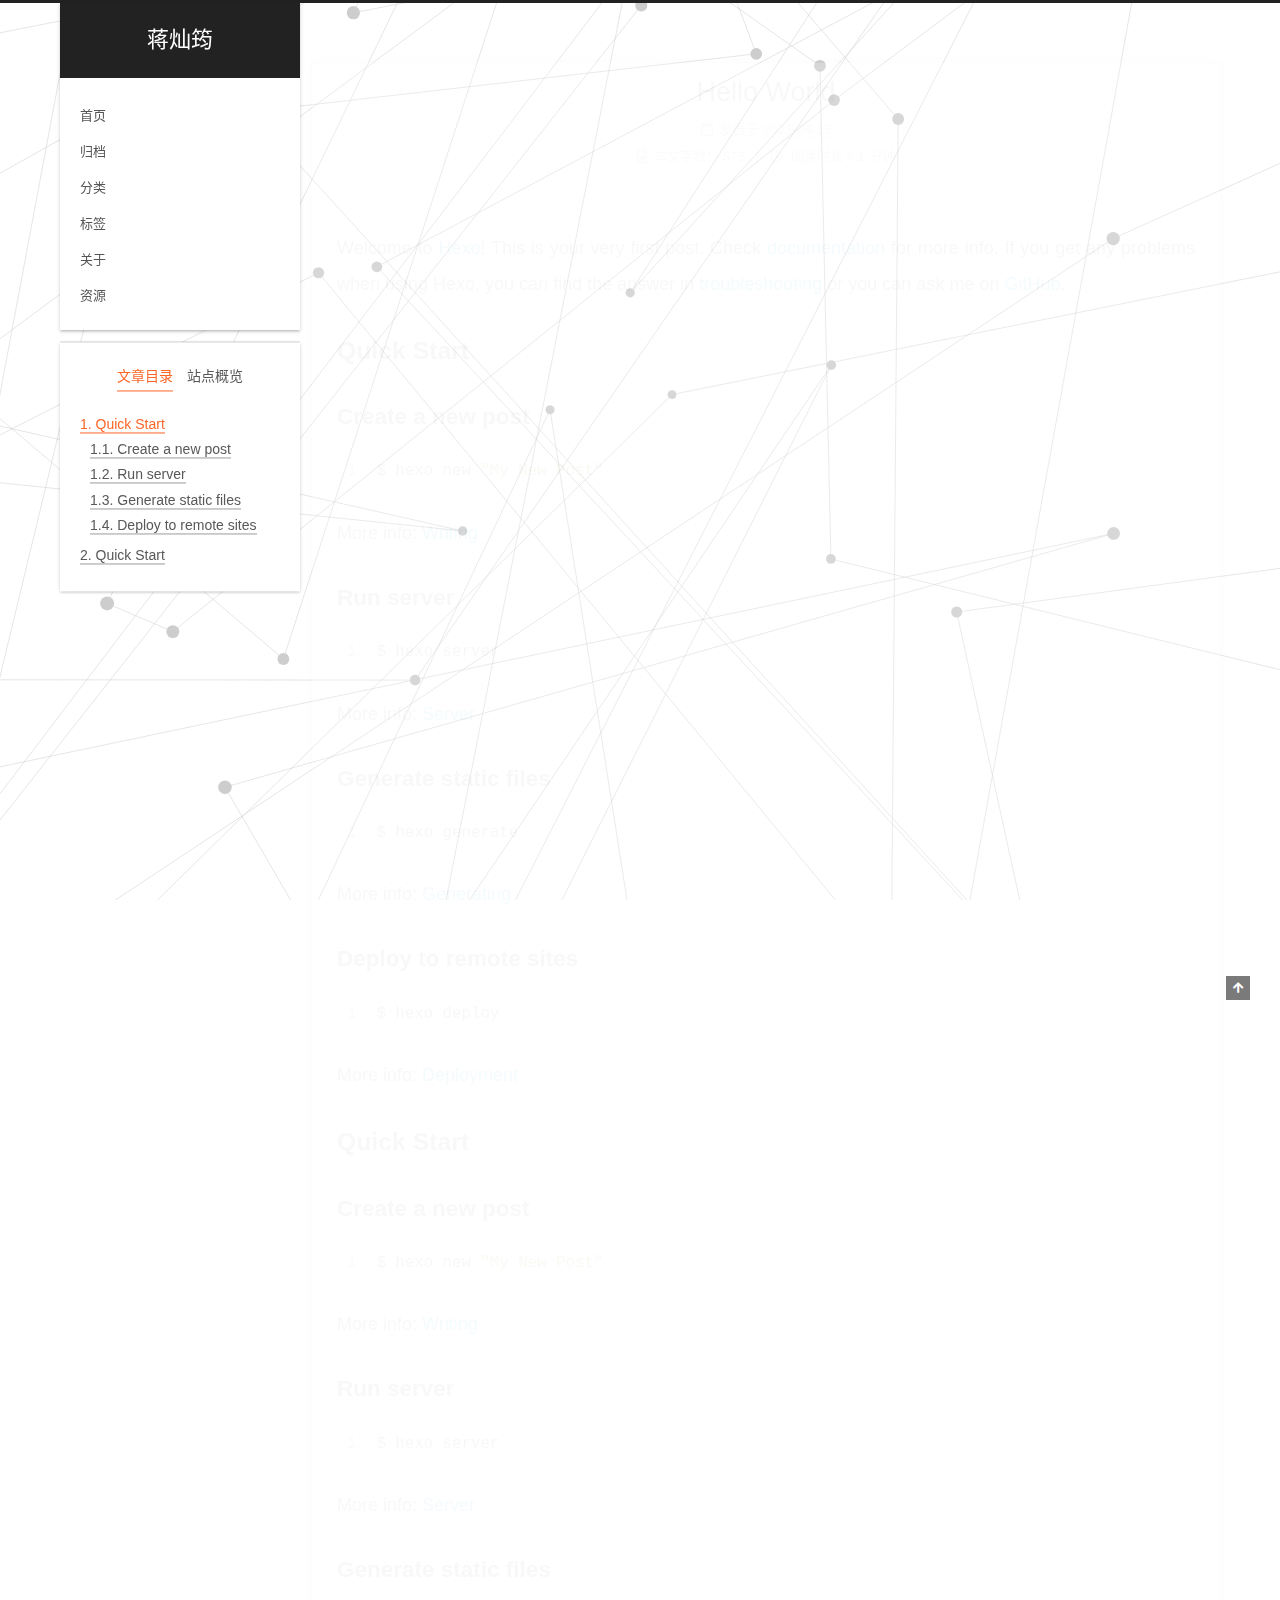
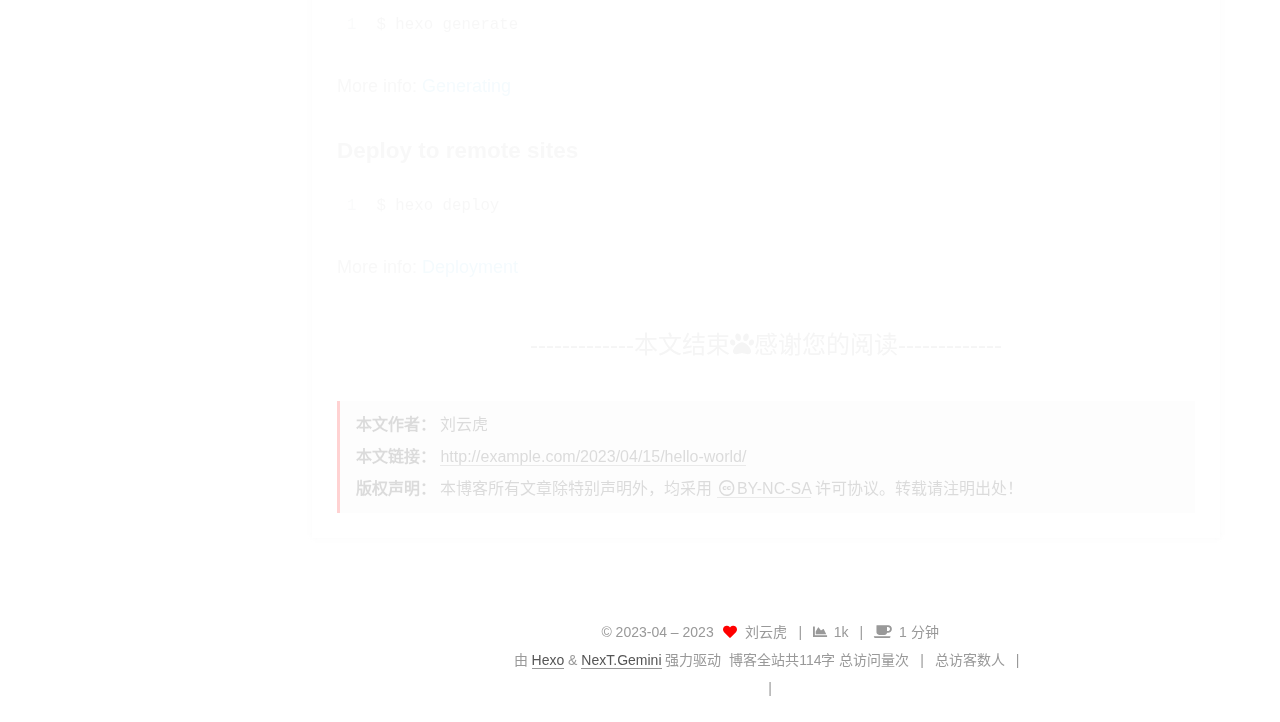
<file: 2023/04/15/hello-world/index.html>
<!DOCTYPE html>
<html lang="zh-CN">
<head>
  <meta charset="UTF-8">
<meta name="viewport" content="width=device-width, initial-scale=1, maximum-scale=2">
<meta name="theme-color" content="#222">
<meta name="generator" content="Hexo 6.3.0">
  <link rel="apple-touch-icon" sizes="180x180" href="/images/apple-touch-icon-next.png">
  <link rel="icon" type="image/png" sizes="32x32" href="/images/favicon-32x32-next.png">
  <link rel="icon" type="image/png" sizes="16x16" href="/images/favicon-16x16-next.png">
  <link rel="mask-icon" href="/images/logo.svg" color="#222">

<link rel="stylesheet" href="/css/main.css">


<link rel="stylesheet" href="/lib/font-awesome/css/all.min.css">
  <link rel="stylesheet" href="/lib/pace/pace-theme-material.min.css">
  <script src="/lib/pace/pace.min.js"></script>

<script id="hexo-configurations">
    var NexT = window.NexT || {};
    var CONFIG = {"hostname":"example.com","root":"/","scheme":"Gemini","version":"7.8.0","exturl":false,"sidebar":{"position":"left","display":"hide","padding":18,"offset":12,"onmobile":false},"copycode":{"enable":false,"show_result":false,"style":null},"back2top":{"enable":true,"sidebar":false,"scrollpercent":false},"bookmark":{"enable":false,"color":"#222","save":"auto"},"fancybox":false,"mediumzoom":false,"lazyload":false,"pangu":false,"comments":{"style":"tabs","active":null,"storage":true,"lazyload":false,"nav":null},"algolia":{"hits":{"per_page":10},"labels":{"input_placeholder":"Search for Posts","hits_empty":"We didn't find any results for the search: ${query}","hits_stats":"${hits} results found in ${time} ms"}},"localsearch":{"enable":false,"trigger":"auto","top_n_per_article":1,"unescape":false,"preload":false},"motion":{"enable":true,"async":false,"transition":{"post_block":"fadeIn","post_header":"slideDownIn","post_body":"slideDownIn","coll_header":"slideLeftIn","sidebar":"slideUpIn"}}};
  </script>

  <meta name="description" content="Welcome to Hexo! This is your very first post. Check documentation for more info. If you get any problems when using Hexo, you can find the answer in troubleshooting or you can ask me on GitHub. Quick">
<meta property="og:type" content="article">
<meta property="og:title" content="Hello World">
<meta property="og:url" content="http://example.com/2023/04/15/hello-world/index.html">
<meta property="og:site_name" content="蒋灿筠">
<meta property="og:description" content="Welcome to Hexo! This is your very first post. Check documentation for more info. If you get any problems when using Hexo, you can find the answer in troubleshooting or you can ask me on GitHub. Quick">
<meta property="og:locale" content="zh_CN">
<meta property="article:published_time" content="2023-04-15T09:07:46.856Z">
<meta property="article:modified_time" content="2023-04-15T11:05:31.361Z">
<meta property="article:author" content="刘云虎">
<meta name="twitter:card" content="summary">

<link rel="canonical" href="http://example.com/2023/04/15/hello-world/">


<script id="page-configurations">
  // https://hexo.io/docs/variables.html
  CONFIG.page = {
    sidebar: "",
    isHome : false,
    isPost : true,
    lang   : 'zh-CN'
  };
</script>

  <title>Hello World | 蒋灿筠</title>
  






  <noscript>
  <style>
  .use-motion .brand,
  .use-motion .menu-item,
  .sidebar-inner,
  .use-motion .post-block,
  .use-motion .pagination,
  .use-motion .comments,
  .use-motion .post-header,
  .use-motion .post-body,
  .use-motion .collection-header { opacity: initial; }

  .use-motion .site-title,
  .use-motion .site-subtitle {
    opacity: initial;
    top: initial;
  }

  .use-motion .logo-line-before i { left: initial; }
  .use-motion .logo-line-after i { right: initial; }
  </style>
</noscript>

</head>

<body itemscope itemtype="http://schema.org/WebPage">
  <div class="container use-motion">
    <div class="headband"></div>

    <header class="header" itemscope itemtype="http://schema.org/WPHeader">
      <div class="header-inner"><div class="site-brand-container">
  <div class="site-nav-toggle">
    <div class="toggle" aria-label="切换导航栏">
      <span class="toggle-line toggle-line-first"></span>
      <span class="toggle-line toggle-line-middle"></span>
      <span class="toggle-line toggle-line-last"></span>
    </div>
  </div>

  <div class="site-meta">

    <a href="/" class="brand" rel="start">
      <span class="logo-line-before"><i></i></span>
      <h1 class="site-title">蒋灿筠</h1>
      <span class="logo-line-after"><i></i></span>
    </a>
  </div>

  <div class="site-nav-right">
    <div class="toggle popup-trigger">
    </div>
  </div>
</div>




<nav class="site-nav">
  <ul id="menu" class="main-menu menu">
        <li class="menu-item menu-item-home">

    <a href="/" rel="section"><i class="home fa-fw"></i>首页</a>

  </li>
        <li class="menu-item menu-item-archives">

    <a href="/archives/" rel="section"><i class="archive fa-fw"></i>归档</a>

  </li>
        <li class="menu-item menu-item-categories">

    <a href="/categories/" rel="section"><i class="th fa-fw"></i>分类</a>

  </li>
        <li class="menu-item menu-item-tags">

    <a href="/tags/" rel="section"><i class="tags fa-fw"></i>标签</a>

  </li>
        <li class="menu-item menu-item-about">

    <a href="/about/" rel="section"><i class="user fa-fw"></i>关于</a>

  </li>
        <li class="menu-item menu-item-resources">

    <a href="/resources/" rel="section"><i class="download fa-fw"></i>资源</a>

  </li>
  </ul>
</nav>




</div>
    </header>

    
  <div class="back-to-top">
    <i class="fa fa-arrow-up"></i>
    <span>0%</span>
  </div>


    <main class="main">
      <div class="main-inner">
        <div class="content-wrap">
          

          <div class="content post posts-expand">
            

    
  
  
  <article itemscope itemtype="http://schema.org/Article" class="post-block" lang="zh-CN">
    <link itemprop="mainEntityOfPage" href="http://example.com/2023/04/15/hello-world/">

    <span hidden itemprop="author" itemscope itemtype="http://schema.org/Person">
      <meta itemprop="image" content="/images/%E5%A4%B4%E7%9B%94%E5%A5%B3%E5%AD%A9.jpeg">
      <meta itemprop="name" content="刘云虎">
      <meta itemprop="description" content="最爱的小狗">
    </span>

    <span hidden itemprop="publisher" itemscope itemtype="http://schema.org/Organization">
      <meta itemprop="name" content="蒋灿筠">
    </span>
      <header class="post-header">
        <h1 class="post-title" itemprop="name headline">
          Hello World
        </h1>

        <div class="post-meta">
            <span class="post-meta-item">
              <span class="post-meta-item-icon">
                <i class="far fa-calendar"></i>
              </span>
              <span class="post-meta-item-text">发表于</span>
              

              <time title="创建时间：2023-04-15 17:07:46 / 修改时间：19:05:31" itemprop="dateCreated datePublished" datetime="2023-04-15T17:07:46+08:00">2023-04-15</time>
            </span>

          
            <span class="post-meta-item" title="阅读次数" id="busuanzi_container_page_pv" style="display: none;">
              <span class="post-meta-item-icon">
                <i class="fa fa-eye"></i>
              </span>
              <span class="post-meta-item-text">阅读次数：</span>
              <span id="busuanzi_value_page_pv"></span>
            </span><br>
            <span class="post-meta-item" title="本文字数">
              <span class="post-meta-item-icon">
                <i class="far fa-file-word"></i>
              </span>
                <span class="post-meta-item-text">本文字数：</span>
              <span>575</span>
            </span>
            <span class="post-meta-item" title="阅读时长">
              <span class="post-meta-item-icon">
                <i class="far fa-clock"></i>
              </span>
                <span class="post-meta-item-text">阅读时长 &asymp;</span>
              <span>1 分钟</span>
            </span>

        </div>
      </header>

    
    
    
    <div class="post-body" itemprop="articleBody">

      
        <p>Welcome to <a target="_blank" rel="noopener" href="https://hexo.io/">Hexo</a>! This is your very first post. Check <a target="_blank" rel="noopener" href="https://hexo.io/docs/">documentation</a> for more info. If you get any problems when using Hexo, you can find the answer in <a target="_blank" rel="noopener" href="https://hexo.io/docs/troubleshooting.html">troubleshooting</a> or you can ask me on <a target="_blank" rel="noopener" href="https://github.com/hexojs/hexo/issues">GitHub</a>.</p>
<h2 id="Quick-Start"><a href="#Quick-Start" class="headerlink" title="Quick Start"></a>Quick Start</h2><h3 id="Create-a-new-post"><a href="#Create-a-new-post" class="headerlink" title="Create a new post"></a>Create a new post</h3><figure class="highlight bash"><table><tr><td class="gutter"><pre><span class="line">1</span><br></pre></td><td class="code"><pre><span class="line">$ hexo new <span class="string">&quot;My New Post&quot;</span></span><br></pre></td></tr></table></figure>

<p>More info: <a target="_blank" rel="noopener" href="https://hexo.io/docs/writing.html">Writing</a></p>
<h3 id="Run-server"><a href="#Run-server" class="headerlink" title="Run server"></a>Run server</h3><figure class="highlight bash"><table><tr><td class="gutter"><pre><span class="line">1</span><br></pre></td><td class="code"><pre><span class="line">$ hexo server</span><br></pre></td></tr></table></figure>

<p>More info: <a target="_blank" rel="noopener" href="https://hexo.io/docs/server.html">Server</a></p>
<h3 id="Generate-static-files"><a href="#Generate-static-files" class="headerlink" title="Generate static files"></a>Generate static files</h3><figure class="highlight bash"><table><tr><td class="gutter"><pre><span class="line">1</span><br></pre></td><td class="code"><pre><span class="line">$ hexo generate</span><br></pre></td></tr></table></figure>

<p>More info: <a target="_blank" rel="noopener" href="https://hexo.io/docs/generating.html">Generating</a></p>
<h3 id="Deploy-to-remote-sites"><a href="#Deploy-to-remote-sites" class="headerlink" title="Deploy to remote sites"></a>Deploy to remote sites</h3><figure class="highlight bash"><table><tr><td class="gutter"><pre><span class="line">1</span><br></pre></td><td class="code"><pre><span class="line">$ hexo deploy</span><br></pre></td></tr></table></figure>

<p>More info: <a target="_blank" rel="noopener" href="https://hexo.io/docs/one-command-deployment.html">Deployment</a></p>
<span id="more"></span>

<h2 id="Quick-Start-1"><a href="#Quick-Start-1" class="headerlink" title="Quick Start"></a>Quick Start</h2><h3 id="Create-a-new-post-1"><a href="#Create-a-new-post-1" class="headerlink" title="Create a new post"></a>Create a new post</h3><figure class="highlight bash"><table><tr><td class="gutter"><pre><span class="line">1</span><br></pre></td><td class="code"><pre><span class="line">$ hexo new <span class="string">&quot;My New Post&quot;</span></span><br></pre></td></tr></table></figure>

<p>More info: <a target="_blank" rel="noopener" href="https://hexo.io/docs/writing.html">Writing</a></p>
<h3 id="Run-server-1"><a href="#Run-server-1" class="headerlink" title="Run server"></a>Run server</h3><figure class="highlight bash"><table><tr><td class="gutter"><pre><span class="line">1</span><br></pre></td><td class="code"><pre><span class="line">$ hexo server</span><br></pre></td></tr></table></figure>

<p>More info: <a target="_blank" rel="noopener" href="https://hexo.io/docs/server.html">Server</a></p>
<h3 id="Generate-static-files-1"><a href="#Generate-static-files-1" class="headerlink" title="Generate static files"></a>Generate static files</h3><figure class="highlight bash"><table><tr><td class="gutter"><pre><span class="line">1</span><br></pre></td><td class="code"><pre><span class="line">$ hexo generate</span><br></pre></td></tr></table></figure>

<p>More info: <a target="_blank" rel="noopener" href="https://hexo.io/docs/generating.html">Generating</a></p>
<h3 id="Deploy-to-remote-sites-1"><a href="#Deploy-to-remote-sites-1" class="headerlink" title="Deploy to remote sites"></a>Deploy to remote sites</h3><figure class="highlight bash"><table><tr><td class="gutter"><pre><span class="line">1</span><br></pre></td><td class="code"><pre><span class="line">$ hexo deploy</span><br></pre></td></tr></table></figure>

<p>More info: <a target="_blank" rel="noopener" href="https://hexo.io/docs/one-command-deployment.html">Deployment</a></p>

    </div>

    
    
    
	
	
		<div>
			<div>
    
        <div style="text-align:center;color: #ccc;font-size:24px;">-------------本文结束<i class="fa fa-paw"></i>感谢您的阅读-------------</div>
    
</div>
		</div>
	
        

<div>
<ul class="post-copyright">
  <li class="post-copyright-author">
    <strong>本文作者： </strong>刘云虎
  </li>
  <li class="post-copyright-link">
    <strong>本文链接：</strong>
    <a href="http://example.com/2023/04/15/hello-world/" title="Hello World">http://example.com/2023/04/15/hello-world/</a>
  </li>
  <li class="post-copyright-license">
    <strong>版权声明： </strong>本博客所有文章除特别声明外，均采用 <a href="https://creativecommons.org/licenses/by-nc-sa/4.0/" rel="noopener" target="_blank"><i class="fab fa-fw fa-creative-commons"></i>BY-NC-SA</a> 许可协议。转载请注明出处！
  </li>
</ul>
</div>

	  

      <footer class="post-footer">

        


        
      </footer>
    
  </article>
  
  
  



          </div>
          

<script>
  window.addEventListener('tabs:register', () => {
    let { activeClass } = CONFIG.comments;
    if (CONFIG.comments.storage) {
      activeClass = localStorage.getItem('comments_active') || activeClass;
    }
    if (activeClass) {
      let activeTab = document.querySelector(`a[href="#comment-${activeClass}"]`);
      if (activeTab) {
        activeTab.click();
      }
    }
  });
  if (CONFIG.comments.storage) {
    window.addEventListener('tabs:click', event => {
      if (!event.target.matches('.tabs-comment .tab-content .tab-pane')) return;
      let commentClass = event.target.classList[1];
      localStorage.setItem('comments_active', commentClass);
    });
  }
</script>

        </div>
          
  
  <div class="toggle sidebar-toggle">
    <span class="toggle-line toggle-line-first"></span>
    <span class="toggle-line toggle-line-middle"></span>
    <span class="toggle-line toggle-line-last"></span>
  </div>

  <aside class="sidebar">
    <div class="sidebar-inner">

      <ul class="sidebar-nav motion-element">
        <li class="sidebar-nav-toc">
          文章目录
        </li>
        <li class="sidebar-nav-overview">
          站点概览
        </li>
      </ul>

      <!--noindex-->
      <div class="post-toc-wrap sidebar-panel">
          <div class="post-toc motion-element"><ol class="nav"><li class="nav-item nav-level-2"><a class="nav-link" href="#Quick-Start"><span class="nav-number">1.</span> <span class="nav-text">Quick Start</span></a><ol class="nav-child"><li class="nav-item nav-level-3"><a class="nav-link" href="#Create-a-new-post"><span class="nav-number">1.1.</span> <span class="nav-text">Create a new post</span></a></li><li class="nav-item nav-level-3"><a class="nav-link" href="#Run-server"><span class="nav-number">1.2.</span> <span class="nav-text">Run server</span></a></li><li class="nav-item nav-level-3"><a class="nav-link" href="#Generate-static-files"><span class="nav-number">1.3.</span> <span class="nav-text">Generate static files</span></a></li><li class="nav-item nav-level-3"><a class="nav-link" href="#Deploy-to-remote-sites"><span class="nav-number">1.4.</span> <span class="nav-text">Deploy to remote sites</span></a></li></ol></li><li class="nav-item nav-level-2"><a class="nav-link" href="#Quick-Start-1"><span class="nav-number">2.</span> <span class="nav-text">Quick Start</span></a><ol class="nav-child"><li class="nav-item nav-level-3"><a class="nav-link" href="#Create-a-new-post-1"><span class="nav-number">2.1.</span> <span class="nav-text">Create a new post</span></a></li><li class="nav-item nav-level-3"><a class="nav-link" href="#Run-server-1"><span class="nav-number">2.2.</span> <span class="nav-text">Run server</span></a></li><li class="nav-item nav-level-3"><a class="nav-link" href="#Generate-static-files-1"><span class="nav-number">2.3.</span> <span class="nav-text">Generate static files</span></a></li><li class="nav-item nav-level-3"><a class="nav-link" href="#Deploy-to-remote-sites-1"><span class="nav-number">2.4.</span> <span class="nav-text">Deploy to remote sites</span></a></li></ol></li></ol></div>
      </div>
      <!--/noindex-->

      <div class="site-overview-wrap sidebar-panel">
        <div class="site-author motion-element" itemprop="author" itemscope itemtype="http://schema.org/Person">
    <img class="site-author-image" itemprop="image" alt="刘云虎"
      src="/images/%E5%A4%B4%E7%9B%94%E5%A5%B3%E5%AD%A9.jpeg">
  <p class="site-author-name" itemprop="name">刘云虎</p>
  <div class="site-description" itemprop="description">最爱的小狗</div>
</div>
<div class="site-state-wrap motion-element">
  <nav class="site-state">
      <div class="site-state-item site-state-posts">
          <a href="/archives/">
        
          <span class="site-state-item-count">1</span>
          <span class="site-state-item-name">日志</span>
        </a>
      </div>
  </nav>
</div>
  <div class="links-of-author motion-element">
      <span class="links-of-author-item">
        <a href="https://github.com/yourname" title="GitHub → https:&#x2F;&#x2F;github.com&#x2F;yourname" rel="noopener" target="_blank"><i class="fab fa-github fa-fw"></i>GitHub</a>
      </span>
      <span class="links-of-author-item">
        <a href="mailto:yourname@gmail.com" title="E-Mail → mailto:yourname@gmail.com" rel="noopener" target="_blank"><i class="fa fa-envelope fa-fw"></i>E-Mail</a>
      </span>
      <span class="links-of-author-item">
        <a href="https://weibo.com/yourname" title="Weibo → https:&#x2F;&#x2F;weibo.com&#x2F;yourname" rel="noopener" target="_blank"><i class="fab fa-weibo fa-fw"></i>Weibo</a>
      </span>
      <span class="links-of-author-item">
        <a href="https://plus.google.com/yourname" title="Google → https:&#x2F;&#x2F;plus.google.com&#x2F;yourname" rel="noopener" target="_blank"><i class="fab fa-google fa-fw"></i>Google</a>
      </span>
      <span class="links-of-author-item">
        <a href="https://twitter.com/yourname" title="Twitter → https:&#x2F;&#x2F;twitter.com&#x2F;yourname" rel="noopener" target="_blank"><i class="fab fa-twitter fa-fw"></i>Twitter</a>
      </span>
      <span class="links-of-author-item">
        <a href="https://www.facebook.com/yourname" title="FB Page → https:&#x2F;&#x2F;www.facebook.com&#x2F;yourname" rel="noopener" target="_blank"><i class="fab fa-facebook fa-fw"></i>FB Page</a>
      </span>
      <span class="links-of-author-item">
        <a href="https://stackoverflow.com/yourname" title="StackOverflow → https:&#x2F;&#x2F;stackoverflow.com&#x2F;yourname" rel="noopener" target="_blank"><i class="fab fa-stack-overflow fa-fw"></i>StackOverflow</a>
      </span>
      <span class="links-of-author-item">
        <a href="https://youtube.com/yourname" title="YouTube → https:&#x2F;&#x2F;youtube.com&#x2F;yourname" rel="noopener" target="_blank"><i class="fab fa-youtube fa-fw"></i>YouTube</a>
      </span>
      <span class="links-of-author-item">
        <a href="https://instagram.com/yourname" title="Instagram → https:&#x2F;&#x2F;instagram.com&#x2F;yourname" rel="noopener" target="_blank"><i class="fab fa-instagram fa-fw"></i>Instagram</a>
      </span>
      <span class="links-of-author-item">
        <a href="skype:yourname?call|chat" title="Skype → skype:yourname?call|chat" rel="noopener" target="_blank"><i class="fab fa-skype fa-fw"></i>Skype</a>
      </span>
  </div>


  <div class="links-of-blogroll motion-element">
    <div class="links-of-blogroll-title"><i class="fa fa-link fa-fw"></i>
      链接网站
    </div>
    <ul class="links-of-blogroll-list">
        <li class="links-of-blogroll-item">
          <a href="https://baidu.com/" title="https:&#x2F;&#x2F;baidu.com" rel="noopener" target="_blank">百度</a>
        </li>
        <li class="links-of-blogroll-item">
          <a href="https://fishc.com.cn/" title="https:&#x2F;&#x2F;fishc.com.cn" rel="noopener" target="_blank">鱼C论坛</a>
        </li>
    </ul>
  </div>

      </div>

    </div>
  </aside>
  <div id="sidebar-dimmer"></div>


      </div>
    </main>

    <footer class="footer">
      <div class="footer-inner">
        

        

<div class="copyright">
  
  &copy; 2023-04 – 
  <span itemprop="copyrightYear">2023</span>
  <span class="with-love">
    <i class="fa fa-heart"></i>
  </span>
  <span class="author" itemprop="copyrightHolder">刘云虎</span>
    <span class="post-meta-divider">|</span>
    <span class="post-meta-item-icon">
      <i class="fa fa-chart-area"></i>
    </span>
    <span title="站点总字数">1k</span>
    <span class="post-meta-divider">|</span>
    <span class="post-meta-item-icon">
      <i class="fa fa-coffee"></i>
    </span>
    <span title="站点阅读时长">1 分钟</span>
</div>
  <div class="powered-by">由 <a href="https://hexo.io/" class="theme-link" rel="noopener" target="_blank">Hexo</a> & <a href="https://theme-next.org/" class="theme-link" rel="noopener" target="_blank">NexT.Gemini</a> 强力驱动
  </div>

<div class="theme-info">
  <div class="powered-by"></div>
  <span class="post-count">博客全站共114字</span>
</div>



    <script async src="//dn-lbstatics.qbox.me/busuanzi/2.3/busuanzi.pure.mini.js"></script>

    <span id="busuanzi_container_site_pv">总访问量<span id="busuanzi_value_site_pv"></span>次</span>
    <span class="post-meta-divider">|</span>
    <span id="busuanzi_container_site_uv">总访客数<span id="busuanzi_value_site_uv"></span>人</span>
    <span class="post-meta-divider">|</span>
<!-- 不蒜子计数初始值纠正 -->
<script>
$(document).ready(function() {

    var int = setInterval(fixCount, 50);  // 50ms周期检测函数
    var countOffset = 20000;  // 初始化首次数据

    function fixCount() {            
       if (document.getElementById("busuanzi_container_site_pv").style.display != "none")
        {
            $("#busuanzi_value_site_pv").html(parseInt($("#busuanzi_value_site_pv").html()) + countOffset); 
            clearInterval(int);
        }                  
        if ($("#busuanzi_container_site_pv").css("display") != "none")
        {
            $("#busuanzi_value_site_uv").html(parseInt($("#busuanzi_value_site_uv").html()) + countOffset); // 加上初始数据 
            clearInterval(int); // 停止检测
        }  
    }
       	
});
</script> 

        
<div class="busuanzi-count">
  <script async src="https://busuanzi.ibruce.info/busuanzi/2.3/busuanzi.pure.mini.js"></script>
    <span class="post-meta-item" id="busuanzi_container_site_uv" style="display: none;">
      <span class="post-meta-item-icon">
        <i class="fa fa-user"></i>
      </span>
      <span class="site-uv" title="总访客量">
        <span id="busuanzi_value_site_uv"></span>
      </span>
    </span>
    <span class="post-meta-divider">|</span>
    <span class="post-meta-item" id="busuanzi_container_site_pv" style="display: none;">
      <span class="post-meta-item-icon">
        <i class="fa fa-eye"></i>
      </span>
      <span class="site-pv" title="总访问量">
        <span id="busuanzi_value_site_pv"></span>
      </span>
    </span>
</div>








      </div>
    </footer>
  </div>

  
  <script src="/lib/anime.min.js"></script>
  <script src="/lib/velocity/velocity.min.js"></script>
  <script src="/lib/velocity/velocity.ui.min.js"></script>

<script src="/js/utils.js"></script>

<script src="/js/motion.js"></script>


<script src="/js/schemes/pisces.js"></script>


<script src="/js/next-boot.js"></script>


  <script defer src="/lib/three/three.min.js"></script>
    <script defer src="/lib/three/canvas_lines.min.js"></script>


  















  

  

</body>
</html>
</file>
<file: css/main.css>
:root {
  --body-bg-color: #eee;
  --content-bg-color: #fff;
  --card-bg-color: #f5f5f5;
  --text-color: #555;
  --blockquote-color: #666;
  --link-color: #555;
  --link-hover-color: #222;
  --brand-color: #fff;
  --brand-hover-color: #fff;
  --table-row-odd-bg-color: #f9f9f9;
  --table-row-hover-bg-color: #f5f5f5;
  --menu-item-bg-color: #f5f5f5;
  --btn-default-bg: #fff;
  --btn-default-color: #555;
  --btn-default-border-color: #555;
  --btn-default-hover-bg: #222;
  --btn-default-hover-color: #fff;
  --btn-default-hover-border-color: #222;
}
html {
  line-height: 1.15; /* 1 */
  -webkit-text-size-adjust: 100%; /* 2 */
}
body {
  margin: 0;
}
main {
  display: block;
}
h1 {
  font-size: 2em;
  margin: 0.67em 0;
}
hr {
  box-sizing: content-box; /* 1 */
  height: 0; /* 1 */
  overflow: visible; /* 2 */
}
pre {
  font-family: monospace, monospace; /* 1 */
  font-size: 1em; /* 2 */
}
a {
  background: transparent;
}
abbr[title] {
  border-bottom: none; /* 1 */
  text-decoration: underline; /* 2 */
  text-decoration: underline dotted; /* 2 */
}
b,
strong {
  font-weight: bolder;
}
code,
kbd,
samp {
  font-family: monospace, monospace; /* 1 */
  font-size: 1em; /* 2 */
}
small {
  font-size: 80%;
}
sub,
sup {
  font-size: 75%;
  line-height: 0;
  position: relative;
  vertical-align: baseline;
}
sub {
  bottom: -0.25em;
}
sup {
  top: -0.5em;
}
img {
  border-style: none;
}
button,
input,
optgroup,
select,
textarea {
  font-family: inherit; /* 1 */
  font-size: 100%; /* 1 */
  line-height: 1.15; /* 1 */
  margin: 0; /* 2 */
}
button,
input {
/* 1 */
  overflow: visible;
}
button,
select {
/* 1 */
  text-transform: none;
}
button,
[type='button'],
[type='reset'],
[type='submit'] {
  -webkit-appearance: button;
}
button::-moz-focus-inner,
[type='button']::-moz-focus-inner,
[type='reset']::-moz-focus-inner,
[type='submit']::-moz-focus-inner {
  border-style: none;
  padding: 0;
}
button:-moz-focusring,
[type='button']:-moz-focusring,
[type='reset']:-moz-focusring,
[type='submit']:-moz-focusring {
  outline: 1px dotted ButtonText;
}
fieldset {
  padding: 0.35em 0.75em 0.625em;
}
legend {
  box-sizing: border-box; /* 1 */
  color: inherit; /* 2 */
  display: table; /* 1 */
  max-width: 100%; /* 1 */
  padding: 0; /* 3 */
  white-space: normal; /* 1 */
}
progress {
  vertical-align: baseline;
}
textarea {
  overflow: auto;
}
[type='checkbox'],
[type='radio'] {
  box-sizing: border-box; /* 1 */
  padding: 0; /* 2 */
}
[type='number']::-webkit-inner-spin-button,
[type='number']::-webkit-outer-spin-button {
  height: auto;
}
[type='search'] {
  outline-offset: -2px; /* 2 */
  -webkit-appearance: textfield; /* 1 */
}
[type='search']::-webkit-search-decoration {
  -webkit-appearance: none;
}
::-webkit-file-upload-button {
  font: inherit; /* 2 */
  -webkit-appearance: button; /* 1 */
}
details {
  display: block;
}
summary {
  display: list-item;
}
template {
  display: none;
}
[hidden] {
  display: none;
}
::selection {
  background: #262a30;
  color: #eee;
}
html,
body {
  height: 100%;
}
body {
  background: var(--body-bg-color);
  color: var(--text-color);
  font-family: 'Lato', "PingFang SC", "Microsoft YaHei", sans-serif;
  font-size: 1em;
  line-height: 2;
}
@media (max-width: 991px) {
  body {
    padding-left: 0 !important;
    padding-right: 0 !important;
  }
}
h1,
h2,
h3,
h4,
h5,
h6 {
  font-family: 'Lato', "PingFang SC", "Microsoft YaHei", sans-serif;
  font-weight: bold;
  line-height: 1.5;
  margin: 20px 0 15px;
}
h1 {
  font-size: 1.5em;
}
h2 {
  font-size: 1.375em;
}
h3 {
  font-size: 1.25em;
}
h4 {
  font-size: 1.125em;
}
h5 {
  font-size: 1em;
}
h6 {
  font-size: 0.875em;
}
p {
  margin: 0 0 20px 0;
}
a,
span.exturl {
  border-bottom: 1px solid #999;
  color: var(--link-color);
  outline: 0;
  text-decoration: none;
  overflow-wrap: break-word;
  word-wrap: break-word;
  cursor: pointer;
}
a:hover,
span.exturl:hover {
  border-bottom-color: var(--link-hover-color);
  color: var(--link-hover-color);
}
iframe,
img,
video {
  display: block;
  margin-left: auto;
  margin-right: auto;
  max-width: 100%;
}
hr {
  background-image: repeating-linear-gradient(-45deg, #ddd, #ddd 4px, transparent 4px, transparent 8px);
  border: 0;
  height: 3px;
  margin: 40px 0;
}
blockquote {
  border-left: 4px solid #ddd;
  color: var(--blockquote-color);
  margin: 0;
  padding: 0 15px;
}
blockquote cite::before {
  content: '-';
  padding: 0 5px;
}
dt {
  font-weight: bold;
}
dd {
  margin: 0;
  padding: 0;
}
kbd {
  background-color: #f5f5f5;
  background-image: linear-gradient(#eee, #fff, #eee);
  border: 1px solid #ccc;
  border-radius: 0.2em;
  box-shadow: 0.1em 0.1em 0.2em rgba(0,0,0,0.1);
  color: #555;
  font-family: inherit;
  padding: 0.1em 0.3em;
  white-space: nowrap;
}
.table-container {
  overflow: auto;
}
table {
  border-collapse: collapse;
  border-spacing: 0;
  font-size: 0.875em;
  margin: 0 0 20px 0;
  width: 100%;
}
tbody tr:nth-of-type(odd) {
  background: var(--table-row-odd-bg-color);
}
tbody tr:hover {
  background: var(--table-row-hover-bg-color);
}
caption,
th,
td {
  font-weight: normal;
  padding: 8px;
  vertical-align: middle;
}
th,
td {
  border: 1px solid #ddd;
  border-bottom: 3px solid #ddd;
}
th {
  font-weight: 700;
  padding-bottom: 10px;
}
td {
  border-bottom-width: 1px;
}
.btn {
  background: var(--btn-default-bg);
  border: 2px solid var(--btn-default-border-color);
  border-radius: 2px;
  color: var(--btn-default-color);
  display: inline-block;
  font-size: 0.875em;
  line-height: 2;
  padding: 0 20px;
  text-decoration: none;
  transition-property: background-color;
  transition-delay: 0s;
  transition-duration: 0.2s;
  transition-timing-function: ease-in-out;
}
.btn:hover {
  background: var(--btn-default-hover-bg);
  border-color: var(--btn-default-hover-border-color);
  color: var(--btn-default-hover-color);
}
.btn + .btn {
  margin: 0 0 8px 8px;
}
.btn .fa-fw {
  text-align: left;
  width: 1.285714285714286em;
}
.toggle {
  line-height: 0;
}
.toggle .toggle-line {
  background: #fff;
  display: inline-block;
  height: 2px;
  left: 0;
  position: relative;
  top: 0;
  transition: all 0.4s;
  vertical-align: top;
  width: 100%;
}
.toggle .toggle-line:not(:first-child) {
  margin-top: 3px;
}
.toggle.toggle-arrow .toggle-line-first {
  left: 50%;
  top: 2px;
  transform: rotate(45deg);
  width: 50%;
}
.toggle.toggle-arrow .toggle-line-middle {
  left: 2px;
  width: 90%;
}
.toggle.toggle-arrow .toggle-line-last {
  left: 50%;
  top: -2px;
  transform: rotate(-45deg);
  width: 50%;
}
.toggle.toggle-close .toggle-line-first {
  transform: rotate(-45deg);
  top: 5px;
}
.toggle.toggle-close .toggle-line-middle {
  opacity: 0;
}
.toggle.toggle-close .toggle-line-last {
  transform: rotate(45deg);
  top: -5px;
}
.highlight,
pre {
  background: #f7f7f7;
  color: #4d4d4c;
  line-height: 1.6;
  margin: 0 auto 20px;
}
pre,
code {
  font-family: consolas, Menlo, monospace, "PingFang SC", "Microsoft YaHei";
}
code {
  background: #eee;
  border-radius: 3px;
  color: #555;
  padding: 2px 4px;
  overflow-wrap: break-word;
  word-wrap: break-word;
}
.highlight *::selection {
  background: #d6d6d6;
}
.highlight pre {
  border: 0;
  margin: 0;
  padding: 10px 0;
}
.highlight table {
  border: 0;
  margin: 0;
  width: auto;
}
.highlight td {
  border: 0;
  padding: 0;
}
.highlight figcaption {
  background: #eff2f3;
  color: #4d4d4c;
  display: flex;
  font-size: 0.875em;
  justify-content: space-between;
  line-height: 1.2;
  padding: 0.5em;
}
.highlight figcaption a {
  color: #4d4d4c;
}
.highlight figcaption a:hover {
  border-bottom-color: #4d4d4c;
}
.highlight .gutter {
  -moz-user-select: none;
  -ms-user-select: none;
  -webkit-user-select: none;
  user-select: none;
}
.highlight .gutter pre {
  background: #eff2f3;
  color: #869194;
  padding-left: 10px;
  padding-right: 10px;
  text-align: right;
}
.highlight .code pre {
  background: #f7f7f7;
  padding-left: 10px;
  width: 100%;
}
.gist table {
  width: auto;
}
.gist table td {
  border: 0;
}
pre {
  overflow: auto;
  padding: 10px;
}
pre code {
  background: none;
  color: #4d4d4c;
  font-size: 0.875em;
  padding: 0;
  text-shadow: none;
}
pre .deletion {
  background: #fdd;
}
pre .addition {
  background: #dfd;
}
pre .meta {
  color: #eab700;
  -moz-user-select: none;
  -ms-user-select: none;
  -webkit-user-select: none;
  user-select: none;
}
pre .comment {
  color: #8e908c;
}
pre .variable,
pre .attribute,
pre .tag,
pre .name,
pre .regexp,
pre .ruby .constant,
pre .xml .tag .title,
pre .xml .pi,
pre .xml .doctype,
pre .html .doctype,
pre .css .id,
pre .css .class,
pre .css .pseudo {
  color: #c82829;
}
pre .number,
pre .preprocessor,
pre .built_in,
pre .builtin-name,
pre .literal,
pre .params,
pre .constant,
pre .command {
  color: #f5871f;
}
pre .ruby .class .title,
pre .css .rules .attribute,
pre .string,
pre .symbol,
pre .value,
pre .inheritance,
pre .header,
pre .ruby .symbol,
pre .xml .cdata,
pre .special,
pre .formula {
  color: #718c00;
}
pre .title,
pre .css .hexcolor {
  color: #3e999f;
}
pre .function,
pre .python .decorator,
pre .python .title,
pre .ruby .function .title,
pre .ruby .title .keyword,
pre .perl .sub,
pre .javascript .title,
pre .coffeescript .title {
  color: #4271ae;
}
pre .keyword,
pre .javascript .function {
  color: #8959a8;
}
.blockquote-center {
  border-left: none;
  margin: 40px 0;
  padding: 0;
  position: relative;
  text-align: center;
}
.blockquote-center .fa {
  display: block;
  opacity: 0.6;
  position: absolute;
  width: 100%;
}
.blockquote-center .fa-quote-left {
  border-top: 1px solid #ccc;
  text-align: left;
  top: -20px;
}
.blockquote-center .fa-quote-right {
  border-bottom: 1px solid #ccc;
  text-align: right;
  bottom: -20px;
}
.blockquote-center p,
.blockquote-center div {
  text-align: center;
}
.post-body .group-picture img {
  margin: 0 auto;
  padding: 0 3px;
}
.group-picture-row {
  margin-bottom: 6px;
  overflow: hidden;
}
.group-picture-column {
  float: left;
  margin-bottom: 10px;
}
.post-body .label {
  color: #555;
  display: inline;
  padding: 0 2px;
}
.post-body .label.default {
  background: #f0f0f0;
}
.post-body .label.primary {
  background: #efe6f7;
}
.post-body .label.info {
  background: #e5f2f8;
}
.post-body .label.success {
  background: #e7f4e9;
}
.post-body .label.warning {
  background: #fcf6e1;
}
.post-body .label.danger {
  background: #fae8eb;
}
.post-body .tabs {
  margin-bottom: 20px;
}
.post-body .tabs,
.tabs-comment {
  display: block;
  padding-top: 10px;
  position: relative;
}
.post-body .tabs ul.nav-tabs,
.tabs-comment ul.nav-tabs {
  display: flex;
  flex-wrap: wrap;
  margin: 0;
  margin-bottom: -1px;
  padding: 0;
}
@media (max-width: 413px) {
  .post-body .tabs ul.nav-tabs,
  .tabs-comment ul.nav-tabs {
    display: block;
    margin-bottom: 5px;
  }
}
.post-body .tabs ul.nav-tabs li.tab,
.tabs-comment ul.nav-tabs li.tab {
  border-bottom: 1px solid #ddd;
  border-left: 1px solid transparent;
  border-right: 1px solid transparent;
  border-top: 3px solid transparent;
  flex-grow: 1;
  list-style-type: none;
  border-radius: 0 0 0 0;
}
@media (max-width: 413px) {
  .post-body .tabs ul.nav-tabs li.tab,
  .tabs-comment ul.nav-tabs li.tab {
    border-bottom: 1px solid transparent;
    border-left: 3px solid transparent;
    border-right: 1px solid transparent;
    border-top: 1px solid transparent;
  }
}
@media (max-width: 413px) {
  .post-body .tabs ul.nav-tabs li.tab,
  .tabs-comment ul.nav-tabs li.tab {
    border-radius: 0;
  }
}
.post-body .tabs ul.nav-tabs li.tab a,
.tabs-comment ul.nav-tabs li.tab a {
  border-bottom: initial;
  display: block;
  line-height: 1.8;
  outline: 0;
  padding: 0.25em 0.75em;
  text-align: center;
  transition-delay: 0s;
  transition-duration: 0.2s;
  transition-timing-function: ease-out;
}
.post-body .tabs ul.nav-tabs li.tab a i,
.tabs-comment ul.nav-tabs li.tab a i {
  width: 1.285714285714286em;
}
.post-body .tabs ul.nav-tabs li.tab.active,
.tabs-comment ul.nav-tabs li.tab.active {
  border-bottom: 1px solid transparent;
  border-left: 1px solid #ddd;
  border-right: 1px solid #ddd;
  border-top: 3px solid #fc6423;
}
@media (max-width: 413px) {
  .post-body .tabs ul.nav-tabs li.tab.active,
  .tabs-comment ul.nav-tabs li.tab.active {
    border-bottom: 1px solid #ddd;
    border-left: 3px solid #fc6423;
    border-right: 1px solid #ddd;
    border-top: 1px solid #ddd;
  }
}
.post-body .tabs ul.nav-tabs li.tab.active a,
.tabs-comment ul.nav-tabs li.tab.active a {
  color: var(--link-color);
  cursor: default;
}
.post-body .tabs .tab-content .tab-pane,
.tabs-comment .tab-content .tab-pane {
  border: 1px solid #ddd;
  border-top: 0;
  padding: 20px 20px 0 20px;
  border-radius: 0;
}
.post-body .tabs .tab-content .tab-pane:not(.active),
.tabs-comment .tab-content .tab-pane:not(.active) {
  display: none;
}
.post-body .tabs .tab-content .tab-pane.active,
.tabs-comment .tab-content .tab-pane.active {
  display: block;
}
.post-body .tabs .tab-content .tab-pane.active:nth-of-type(1),
.tabs-comment .tab-content .tab-pane.active:nth-of-type(1) {
  border-radius: 0 0 0 0;
}
@media (max-width: 413px) {
  .post-body .tabs .tab-content .tab-pane.active:nth-of-type(1),
  .tabs-comment .tab-content .tab-pane.active:nth-of-type(1) {
    border-radius: 0;
  }
}
.post-body .note {
  border-radius: 3px;
  margin-bottom: 20px;
  padding: 1em;
  position: relative;
  border: 1px solid #eee;
  border-left-width: 5px;
}
.post-body .note h2,
.post-body .note h3,
.post-body .note h4,
.post-body .note h5,
.post-body .note h6 {
  margin-top: 0;
  border-bottom: initial;
  margin-bottom: 0;
  padding-top: 0;
}
.post-body .note p:first-child,
.post-body .note ul:first-child,
.post-body .note ol:first-child,
.post-body .note table:first-child,
.post-body .note pre:first-child,
.post-body .note blockquote:first-child,
.post-body .note img:first-child {
  margin-top: 0;
}
.post-body .note p:last-child,
.post-body .note ul:last-child,
.post-body .note ol:last-child,
.post-body .note table:last-child,
.post-body .note pre:last-child,
.post-body .note blockquote:last-child,
.post-body .note img:last-child {
  margin-bottom: 0;
}
.post-body .note.default {
  border-left-color: #777;
}
.post-body .note.default h2,
.post-body .note.default h3,
.post-body .note.default h4,
.post-body .note.default h5,
.post-body .note.default h6 {
  color: #777;
}
.post-body .note.primary {
  border-left-color: #6f42c1;
}
.post-body .note.primary h2,
.post-body .note.primary h3,
.post-body .note.primary h4,
.post-body .note.primary h5,
.post-body .note.primary h6 {
  color: #6f42c1;
}
.post-body .note.info {
  border-left-color: #428bca;
}
.post-body .note.info h2,
.post-body .note.info h3,
.post-body .note.info h4,
.post-body .note.info h5,
.post-body .note.info h6 {
  color: #428bca;
}
.post-body .note.success {
  border-left-color: #5cb85c;
}
.post-body .note.success h2,
.post-body .note.success h3,
.post-body .note.success h4,
.post-body .note.success h5,
.post-body .note.success h6 {
  color: #5cb85c;
}
.post-body .note.warning {
  border-left-color: #f0ad4e;
}
.post-body .note.warning h2,
.post-body .note.warning h3,
.post-body .note.warning h4,
.post-body .note.warning h5,
.post-body .note.warning h6 {
  color: #f0ad4e;
}
.post-body .note.danger {
  border-left-color: #d9534f;
}
.post-body .note.danger h2,
.post-body .note.danger h3,
.post-body .note.danger h4,
.post-body .note.danger h5,
.post-body .note.danger h6 {
  color: #d9534f;
}
.pagination .prev,
.pagination .next,
.pagination .page-number,
.pagination .space {
  display: inline-block;
  margin: 0 10px;
  padding: 0 11px;
  position: relative;
  top: -1px;
}
@media (max-width: 767px) {
  .pagination .prev,
  .pagination .next,
  .pagination .page-number,
  .pagination .space {
    margin: 0 5px;
  }
}
.pagination {
  border-top: 1px solid #eee;
  margin: 120px 0 0;
  text-align: center;
}
.pagination .prev,
.pagination .next,
.pagination .page-number {
  border-bottom: 0;
  border-top: 1px solid #eee;
  transition-property: border-color;
  transition-delay: 0s;
  transition-duration: 0.2s;
  transition-timing-function: ease-in-out;
}
.pagination .prev:hover,
.pagination .next:hover,
.pagination .page-number:hover {
  border-top-color: #222;
}
.pagination .space {
  margin: 0;
  padding: 0;
}
.pagination .prev {
  margin-left: 0;
}
.pagination .next {
  margin-right: 0;
}
.pagination .page-number.current {
  background: #ccc;
  border-top-color: #ccc;
  color: #fff;
}
@media (max-width: 767px) {
  .pagination {
    border-top: none;
  }
  .pagination .prev,
  .pagination .next,
  .pagination .page-number {
    border-bottom: 1px solid #eee;
    border-top: 0;
    margin-bottom: 10px;
    padding: 0 10px;
  }
  .pagination .prev:hover,
  .pagination .next:hover,
  .pagination .page-number:hover {
    border-bottom-color: #222;
  }
}
.comments {
  margin-top: 60px;
  overflow: hidden;
}
.comment-button-group {
  display: flex;
  flex-wrap: wrap-reverse;
  justify-content: center;
  margin: 1em 0;
}
.comment-button-group .comment-button {
  margin: 0.1em 0.2em;
}
.comment-button-group .comment-button.active {
  background: var(--btn-default-hover-bg);
  border-color: var(--btn-default-hover-border-color);
  color: var(--btn-default-hover-color);
}
.comment-position {
  display: none;
}
.comment-position.active {
  display: block;
}
.tabs-comment {
  background: var(--content-bg-color);
  margin-top: 4em;
  padding-top: 0;
}
.tabs-comment .comments {
  border: 0;
  box-shadow: none;
  margin-top: 0;
  padding-top: 0;
}
.container {
  min-height: 100%;
  position: relative;
}
.main-inner {
  margin: 0 auto;
  width: calc(100% - 20px);
}
@media (min-width: 1200px) {
  .main-inner {
    width: 1160px;
  }
}
@media (min-width: 1600px) {
  .main-inner {
    width: 73%;
  }
}
@media (max-width: 767px) {
  .content-wrap {
    padding: 0 20px;
  }
}
.header {
  background: transparent;
}
.header-inner {
  margin: 0 auto;
  width: calc(100% - 20px);
}
@media (min-width: 1200px) {
  .header-inner {
    width: 1160px;
  }
}
@media (min-width: 1600px) {
  .header-inner {
    width: 73%;
  }
}
.site-brand-container {
  display: flex;
  flex-shrink: 0;
  padding: 0 10px;
}
.headband {
  background: #222;
  height: 3px;
}
.site-meta {
  flex-grow: 1;
  text-align: center;
}
@media (max-width: 767px) {
  .site-meta {
    text-align: center;
  }
}
.brand {
  border-bottom: none;
  color: var(--brand-color);
  display: inline-block;
  line-height: 1.375em;
  padding: 0 40px;
  position: relative;
}
.brand:hover {
  color: var(--brand-hover-color);
}
.site-title {
  font-family: 'Lato', "PingFang SC", "Microsoft YaHei", sans-serif;
  font-size: 1.375em;
  font-weight: normal;
  margin: 0;
}
.site-subtitle {
  color: #ddd;
  font-size: 0.8125em;
  margin: 10px 0;
}
.use-motion .brand {
  opacity: 0;
}
.use-motion .site-title,
.use-motion .site-subtitle,
.use-motion .custom-logo-image {
  opacity: 0;
  position: relative;
  top: -10px;
}
.site-nav-toggle,
.site-nav-right {
  display: none;
}
@media (max-width: 767px) {
  .site-nav-toggle,
  .site-nav-right {
    display: flex;
    flex-direction: column;
    justify-content: center;
  }
}
.site-nav-toggle .toggle,
.site-nav-right .toggle {
  color: var(--text-color);
  padding: 10px;
  width: 22px;
}
.site-nav-toggle .toggle .toggle-line,
.site-nav-right .toggle .toggle-line {
  background: var(--text-color);
  border-radius: 1px;
}
.site-nav {
  display: block;
}
@media (max-width: 767px) {
  .site-nav {
    clear: both;
    display: none;
  }
}
.site-nav.site-nav-on {
  display: block;
}
.menu {
  margin-top: 20px;
  padding-left: 0;
  text-align: center;
}
.menu-item {
  display: inline-block;
  list-style: none;
  margin: 0 10px;
}
@media (max-width: 767px) {
  .menu-item {
    display: block;
    margin-top: 10px;
  }
  .menu-item.menu-item-search {
    display: none;
  }
}
.menu-item a,
.menu-item span.exturl {
  border-bottom: 0;
  display: block;
  font-size: 0.8125em;
  transition-property: border-color;
  transition-delay: 0s;
  transition-duration: 0.2s;
  transition-timing-function: ease-in-out;
}
@media (hover: none) {
  .menu-item a:hover,
  .menu-item span.exturl:hover {
    border-bottom-color: transparent !important;
  }
}
.menu-item .fa,
.menu-item .fab,
.menu-item .far,
.menu-item .fas {
  margin-right: 8px;
}
.menu-item .badge {
  display: inline-block;
  font-weight: bold;
  line-height: 1;
  margin-left: 0.35em;
  margin-top: 0.35em;
  text-align: center;
  white-space: nowrap;
}
@media (max-width: 767px) {
  .menu-item .badge {
    float: right;
    margin-left: 0;
  }
}
.menu-item-active a,
.menu .menu-item a:hover,
.menu .menu-item span.exturl:hover {
  background: var(--menu-item-bg-color);
}
.use-motion .menu-item {
  opacity: 0;
}
.sidebar {
  background: #222;
  bottom: 0;
  box-shadow: inset 0 2px 6px #000;
  position: fixed;
  top: 0;
}
@media (max-width: 991px) {
  .sidebar {
    display: none;
  }
}
.sidebar-inner {
  color: #999;
  padding: 18px 10px;
  text-align: center;
}
.cc-license {
  margin-top: 10px;
  text-align: center;
}
.cc-license .cc-opacity {
  border-bottom: none;
  opacity: 0.7;
}
.cc-license .cc-opacity:hover {
  opacity: 0.9;
}
.cc-license img {
  display: inline-block;
}
.site-author-image {
  border: 1px solid #eee;
  display: block;
  margin: 0 auto;
  max-width: 120px;
  padding: 2px;
  border-radius: 50%;
}
.site-author-image {
  transition: transform 1s ease-out;
}
.site-author-image:hover {
  transform: rotateZ(360deg);
}
.site-author-name {
  color: var(--text-color);
  font-weight: 600;
  margin: 0;
  text-align: center;
}
.site-description {
  color: #999;
  font-size: 0.8125em;
  margin-top: 0;
  text-align: center;
}
.links-of-author {
  margin-top: 15px;
}
.links-of-author a,
.links-of-author span.exturl {
  border-bottom-color: #555;
  display: inline-block;
  font-size: 0.8125em;
  margin-bottom: 10px;
  margin-right: 10px;
  vertical-align: middle;
}
.links-of-author a::before,
.links-of-author span.exturl::before {
  background: #ff3861;
  border-radius: 50%;
  content: ' ';
  display: inline-block;
  height: 4px;
  margin-right: 3px;
  vertical-align: middle;
  width: 4px;
}
.sidebar-button {
  margin-top: 15px;
}
.sidebar-button a {
  border: 1px solid #fc6423;
  border-radius: 4px;
  color: #fc6423;
  display: inline-block;
  padding: 0 15px;
}
.sidebar-button a .fa,
.sidebar-button a .fab,
.sidebar-button a .far,
.sidebar-button a .fas {
  margin-right: 5px;
}
.sidebar-button a:hover {
  background: #fc6423;
  border: 1px solid #fc6423;
  color: #fff;
}
.sidebar-button a:hover .fa,
.sidebar-button a:hover .fab,
.sidebar-button a:hover .far,
.sidebar-button a:hover .fas {
  color: #fff;
}
.links-of-blogroll {
  font-size: 0.8125em;
  margin-top: 10px;
}
.links-of-blogroll-title {
  font-size: 0.875em;
  font-weight: 600;
  margin-top: 0;
}
.links-of-blogroll-list {
  list-style: none;
  margin: 0;
  padding: 0;
}
#sidebar-dimmer {
  display: none;
}
@media (max-width: 767px) {
  #sidebar-dimmer {
    background: #000;
    display: block;
    height: 100%;
    left: 100%;
    opacity: 0;
    position: fixed;
    top: 0;
    width: 100%;
    z-index: 1100;
  }
  .sidebar-active + #sidebar-dimmer {
    opacity: 0.7;
    transform: translateX(-100%);
    transition: opacity 0.5s;
  }
}
.sidebar-nav {
  margin: 0;
  padding-bottom: 20px;
  padding-left: 0;
}
.sidebar-nav li {
  border-bottom: 1px solid transparent;
  color: var(--text-color);
  cursor: pointer;
  display: inline-block;
  font-size: 0.875em;
}
.sidebar-nav li.sidebar-nav-overview {
  margin-left: 10px;
}
.sidebar-nav li:hover {
  color: #fc6423;
}
.sidebar-nav .sidebar-nav-active {
  border-bottom-color: #fc6423;
  color: #fc6423;
}
.sidebar-nav .sidebar-nav-active:hover {
  color: #fc6423;
}
.sidebar-panel {
  display: none;
  overflow-x: hidden;
  overflow-y: auto;
}
.sidebar-panel-active {
  display: block;
}
.sidebar-toggle {
  background: #222;
  bottom: 45px;
  cursor: pointer;
  height: 14px;
  left: 30px;
  padding: 5px;
  position: fixed;
  width: 14px;
  z-index: 1300;
}
@media (max-width: 991px) {
  .sidebar-toggle {
    left: 20px;
    opacity: 0.8;
    display: none;
  }
}
.sidebar-toggle:hover .toggle-line {
  background: #fc6423;
}
.post-toc {
  font-size: 0.875em;
}
.post-toc ol {
  list-style: none;
  margin: 0;
  padding: 0 2px 5px 10px;
  text-align: left;
}
.post-toc ol > ol {
  padding-left: 0;
}
.post-toc ol a {
  transition-property: all;
  transition-delay: 0s;
  transition-duration: 0.2s;
  transition-timing-function: ease-in-out;
}
.post-toc .nav-item {
  line-height: 1.8;
  overflow: hidden;
  text-overflow: ellipsis;
  white-space: nowrap;
}
.post-toc .nav .nav-child {
  display: none;
}
.post-toc .nav .active > .nav-child {
  display: block;
}
.post-toc .nav .active-current > .nav-child {
  display: block;
}
.post-toc .nav .active-current > .nav-child > .nav-item {
  display: block;
}
.post-toc .nav .active > a {
  border-bottom-color: #fc6423;
  color: #fc6423;
}
.post-toc .nav .active-current > a {
  color: #fc6423;
}
.post-toc .nav .active-current > a:hover {
  color: #fc6423;
}
.site-state {
  display: flex;
  justify-content: center;
  line-height: 1.4;
  margin-top: 10px;
  overflow: hidden;
  text-align: center;
  white-space: nowrap;
}
.site-state-item {
  padding: 0 15px;
}
.site-state-item:not(:first-child) {
  border-left: 1px solid #eee;
}
.site-state-item a {
  border-bottom: none;
}
.site-state-item-count {
  display: block;
  font-size: 1em;
  font-weight: 600;
  text-align: center;
}
.site-state-item-name {
  color: #999;
  font-size: 0.8125em;
}
.footer {
  color: #999;
  font-size: 0.875em;
  padding: 20px 0;
}
.footer.footer-fixed {
  bottom: 0;
  left: 0;
  position: absolute;
  right: 0;
}
.footer-inner {
  box-sizing: border-box;
  margin: 0 auto;
  text-align: center;
  width: calc(100% - 20px);
}
@media (min-width: 1200px) {
  .footer-inner {
    width: 1160px;
  }
}
@media (min-width: 1600px) {
  .footer-inner {
    width: 73%;
  }
}
.languages {
  display: inline-block;
  font-size: 1.125em;
  position: relative;
}
.languages .lang-select-label span {
  margin: 0 0.5em;
}
.languages .lang-select {
  height: 100%;
  left: 0;
  opacity: 0;
  position: absolute;
  top: 0;
  width: 100%;
}
.with-love {
  color: #ff0000;
  display: inline-block;
  margin: 0 5px;
}
.powered-by,
.theme-info {
  display: inline-block;
}
@-moz-keyframes iconAnimate {
  0%, 100% {
    transform: scale(1);
  }
  10%, 30% {
    transform: scale(0.9);
  }
  20%, 40%, 60%, 80% {
    transform: scale(1.1);
  }
  50%, 70% {
    transform: scale(1.1);
  }
}
@-webkit-keyframes iconAnimate {
  0%, 100% {
    transform: scale(1);
  }
  10%, 30% {
    transform: scale(0.9);
  }
  20%, 40%, 60%, 80% {
    transform: scale(1.1);
  }
  50%, 70% {
    transform: scale(1.1);
  }
}
@-o-keyframes iconAnimate {
  0%, 100% {
    transform: scale(1);
  }
  10%, 30% {
    transform: scale(0.9);
  }
  20%, 40%, 60%, 80% {
    transform: scale(1.1);
  }
  50%, 70% {
    transform: scale(1.1);
  }
}
@keyframes iconAnimate {
  0%, 100% {
    transform: scale(1);
  }
  10%, 30% {
    transform: scale(0.9);
  }
  20%, 40%, 60%, 80% {
    transform: scale(1.1);
  }
  50%, 70% {
    transform: scale(1.1);
  }
}
.back-to-top {
  font-size: 12px;
  text-align: center;
  transition-delay: 0s;
  transition-duration: 0.2s;
  transition-timing-function: ease-in-out;
}
.back-to-top {
  background: #222;
  bottom: -100px;
  box-sizing: border-box;
  color: #fff;
  cursor: pointer;
  left: 30px;
  opacity: 0.6;
  padding: 0 6px;
  position: fixed;
  transition-property: bottom;
  z-index: 1300;
  width: 24px;
}
.back-to-top span {
  display: none;
}
.back-to-top:hover {
  color: #fc6423;
}
.back-to-top.back-to-top-on {
  bottom: 30px;
}
@media (max-width: 991px) {
  .back-to-top {
    left: 20px;
    opacity: 0.8;
  }
}
.post-body {
  font-family: 'Lato', "PingFang SC", "Microsoft YaHei", sans-serif;
  overflow-wrap: break-word;
  word-wrap: break-word;
}
@media (min-width: 1200px) {
  .post-body {
    font-size: 1.125em;
  }
}
.post-body .exturl .fa {
  font-size: 0.875em;
  margin-left: 4px;
}
.post-body .image-caption,
.post-body .figure .caption {
  color: #999;
  font-size: 0.875em;
  font-weight: bold;
  line-height: 1;
  margin: -20px auto 15px;
  text-align: center;
}
.post-sticky-flag {
  display: inline-block;
  transform: rotate(30deg);
}
.post-button {
  margin-top: 40px;
  text-align: center;
}
.post-body p a {
  color: #0593d3;
  border-bottom: none;
}
.post-body p a:hover {
  color: #0477ab;
  text-decoration: underline;
}
.use-motion .post-block,
.use-motion .pagination,
.use-motion .comments {
  opacity: 0;
}
.use-motion .post-header {
  opacity: 0;
}
.use-motion .post-body {
  opacity: 0;
}
.use-motion .collection-header {
  opacity: 0;
}
.posts-collapse {
  margin-left: 35px;
  position: relative;
}
@media (max-width: 767px) {
  .posts-collapse {
    margin-left: 0px;
    margin-right: 0px;
  }
}
.posts-collapse .collection-title {
  font-size: 1.125em;
  position: relative;
}
.posts-collapse .collection-title::before {
  background: #999;
  border: 1px solid #fff;
  border-radius: 50%;
  content: ' ';
  height: 10px;
  left: 0;
  margin-left: -6px;
  margin-top: -4px;
  position: absolute;
  top: 50%;
  width: 10px;
}
.posts-collapse .collection-year {
  font-size: 1.5em;
  font-weight: bold;
  margin: 60px 0;
  position: relative;
}
.posts-collapse .collection-year::before {
  background: #bbb;
  border-radius: 50%;
  content: ' ';
  height: 8px;
  left: 0;
  margin-left: -4px;
  margin-top: -4px;
  position: absolute;
  top: 50%;
  width: 8px;
}
.posts-collapse .collection-header {
  display: block;
  margin: 0 0 0 20px;
}
.posts-collapse .collection-header small {
  color: #bbb;
  margin-left: 5px;
}
.posts-collapse .post-header {
  border-bottom: 1px dashed #ccc;
  margin: 30px 0;
  padding-left: 15px;
  position: relative;
  transition-property: border;
  transition-delay: 0s;
  transition-duration: 0.2s;
  transition-timing-function: ease-in-out;
}
.posts-collapse .post-header::before {
  background: #bbb;
  border: 1px solid #fff;
  border-radius: 50%;
  content: ' ';
  height: 6px;
  left: 0;
  margin-left: -4px;
  position: absolute;
  top: 0.75em;
  transition-property: background;
  width: 6px;
  transition-delay: 0s;
  transition-duration: 0.2s;
  transition-timing-function: ease-in-out;
}
.posts-collapse .post-header:hover {
  border-bottom-color: #666;
}
.posts-collapse .post-header:hover::before {
  background: #222;
}
.posts-collapse .post-meta {
  display: inline;
  font-size: 0.75em;
  margin-right: 10px;
}
.posts-collapse .post-title {
  display: inline;
}
.posts-collapse .post-title a,
.posts-collapse .post-title span.exturl {
  border-bottom: none;
  color: var(--link-color);
}
.posts-collapse .post-title .fa-external-link-alt {
  font-size: 0.875em;
  margin-left: 5px;
}
.posts-collapse::before {
  background: #f5f5f5;
  content: ' ';
  height: 100%;
  left: 0;
  margin-left: -2px;
  position: absolute;
  top: 1.25em;
  width: 4px;
}
.post-eof {
  background: #ccc;
  height: 1px;
  margin: 80px auto 60px;
  text-align: center;
  width: 8%;
}
.post-block:last-of-type .post-eof {
  display: none;
}
.content {
  padding-top: 40px;
}
@media (min-width: 992px) {
  .post-body {
    text-align: justify;
  }
}
@media (max-width: 991px) {
  .post-body {
    text-align: justify;
  }
}
.post-body h1,
.post-body h2,
.post-body h3,
.post-body h4,
.post-body h5,
.post-body h6 {
  padding-top: 10px;
}
.post-body h1 .header-anchor,
.post-body h2 .header-anchor,
.post-body h3 .header-anchor,
.post-body h4 .header-anchor,
.post-body h5 .header-anchor,
.post-body h6 .header-anchor {
  border-bottom-style: none;
  color: #ccc;
  float: right;
  margin-left: 10px;
  visibility: hidden;
}
.post-body h1 .header-anchor:hover,
.post-body h2 .header-anchor:hover,
.post-body h3 .header-anchor:hover,
.post-body h4 .header-anchor:hover,
.post-body h5 .header-anchor:hover,
.post-body h6 .header-anchor:hover {
  color: inherit;
}
.post-body h1:hover .header-anchor,
.post-body h2:hover .header-anchor,
.post-body h3:hover .header-anchor,
.post-body h4:hover .header-anchor,
.post-body h5:hover .header-anchor,
.post-body h6:hover .header-anchor {
  visibility: visible;
}
.post-body iframe,
.post-body img,
.post-body video {
  margin-bottom: 20px;
}
.post-body .video-container {
  height: 0;
  margin-bottom: 20px;
  overflow: hidden;
  padding-top: 75%;
  position: relative;
  width: 100%;
}
.post-body .video-container iframe,
.post-body .video-container object,
.post-body .video-container embed {
  height: 100%;
  left: 0;
  margin: 0;
  position: absolute;
  top: 0;
  width: 100%;
}
.post-gallery {
  align-items: center;
  display: grid;
  grid-gap: 10px;
  grid-template-columns: 1fr 1fr 1fr;
  margin-bottom: 20px;
}
@media (max-width: 767px) {
  .post-gallery {
    grid-template-columns: 1fr 1fr;
  }
}
.post-gallery a {
  border: 0;
}
.post-gallery img {
  margin: 0;
}
.posts-expand .post-header {
  font-size: 1.125em;
}
.posts-expand .post-title {
  font-size: 1.5em;
  font-weight: normal;
  margin: initial;
  text-align: center;
  overflow-wrap: break-word;
  word-wrap: break-word;
}
.posts-expand .post-title-link {
  border-bottom: none;
  color: var(--link-color);
  display: inline-block;
  position: relative;
  vertical-align: top;
}
.posts-expand .post-title-link::before {
  background: var(--link-color);
  bottom: 0;
  content: '';
  height: 2px;
  left: 0;
  position: absolute;
  transform: scaleX(0);
  visibility: hidden;
  width: 100%;
  transition-delay: 0s;
  transition-duration: 0.2s;
  transition-timing-function: ease-in-out;
}
.posts-expand .post-title-link:hover::before {
  transform: scaleX(1);
  visibility: visible;
}
.posts-expand .post-title-link .fa-external-link-alt {
  font-size: 0.875em;
  margin-left: 5px;
}
.posts-expand .post-meta {
  color: #999;
  font-family: 'Lato', "PingFang SC", "Microsoft YaHei", sans-serif;
  font-size: 0.75em;
  margin: 3px 0 60px 0;
  text-align: center;
}
.posts-expand .post-meta .post-description {
  font-size: 0.875em;
  margin-top: 2px;
}
.posts-expand .post-meta time {
  border-bottom: 1px dashed #999;
  cursor: pointer;
}
.post-meta .post-meta-item + .post-meta-item::before {
  content: '|';
  margin: 0 0.5em;
}
.post-meta-divider {
  margin: 0 0.5em;
}
.post-meta-item-icon {
  margin-right: 3px;
}
@media (max-width: 991px) {
  .post-meta-item-icon {
    display: inline-block;
  }
}
@media (max-width: 991px) {
  .post-meta-item-text {
    display: none;
  }
}
.post-nav {
  border-top: 1px solid #eee;
  display: flex;
  justify-content: space-between;
  margin-top: 15px;
  padding: 10px 5px 0;
}
.post-nav-item {
  flex: 1;
}
.post-nav-item a {
  border-bottom: none;
  display: block;
  font-size: 0.875em;
  line-height: 1.6;
  position: relative;
}
.post-nav-item a:active {
  top: 2px;
}
.post-nav-item .fa {
  font-size: 0.75em;
}
.post-nav-item:first-child {
  margin-right: 15px;
}
.post-nav-item:first-child .fa {
  margin-right: 5px;
}
.post-nav-item:last-child {
  margin-left: 15px;
  text-align: right;
}
.post-nav-item:last-child .fa {
  margin-left: 5px;
}
.rtl.post-body p,
.rtl.post-body a,
.rtl.post-body h1,
.rtl.post-body h2,
.rtl.post-body h3,
.rtl.post-body h4,
.rtl.post-body h5,
.rtl.post-body h6,
.rtl.post-body li,
.rtl.post-body ul,
.rtl.post-body ol {
  direction: rtl;
  font-family: UKIJ Ekran;
}
.rtl.post-title {
  font-family: UKIJ Ekran;
}
.post-tags {
  margin-top: 40px;
  text-align: center;
}
.post-tags a {
  display: inline-block;
  font-size: 0.8125em;
}
.post-tags a:not(:last-child) {
  margin-right: 10px;
}
.post-widgets {
  border-top: 1px solid #eee;
  margin-top: 15px;
  text-align: center;
}
.wp_rating {
  height: 20px;
  line-height: 20px;
  margin-top: 10px;
  padding-top: 6px;
  text-align: center;
}
.social-like {
  display: flex;
  font-size: 0.875em;
  justify-content: center;
  text-align: center;
}
.reward-container {
  margin: 20px auto;
  padding: 10px 0;
  text-align: center;
  width: 90%;
}
.reward-container button {
  background: transparent;
  border: 1px solid #fc6423;
  border-radius: 0;
  color: #fc6423;
  cursor: pointer;
  line-height: 2;
  outline: 0;
  padding: 0 15px;
  vertical-align: text-top;
}
.reward-container button:hover {
  background: #fc6423;
  border: 1px solid transparent;
  color: #fa9366;
}
#qr {
  padding-top: 20px;
}
#qr a {
  border: 0;
}
#qr img {
  display: inline-block;
  margin: 0.8em 2em 0 2em;
  max-width: 100%;
  width: 180px;
}
#qr p {
  text-align: center;
}
.post-copyright {
  background: var(--card-bg-color);
  border-left: 3px solid #ff2a2a;
  list-style: none;
  margin: 2em 0 0;
  padding: 0.5em 1em;
}
.category-all-page .category-all-title {
  text-align: center;
}
.category-all-page .category-all {
  margin-top: 20px;
}
.category-all-page .category-list {
  list-style: none;
  margin: 0;
  padding: 0;
}
.category-all-page .category-list-item {
  margin: 5px 10px;
}
.category-all-page .category-list-count {
  color: #bbb;
}
.category-all-page .category-list-count::before {
  content: ' (';
  display: inline;
}
.category-all-page .category-list-count::after {
  content: ') ';
  display: inline;
}
.category-all-page .category-list-child {
  padding-left: 10px;
}
.event-list {
  padding: 0;
}
.event-list hr {
  background: #222;
  margin: 20px 0 45px 0;
}
.event-list hr::after {
  background: #222;
  color: #fff;
  content: 'NOW';
  display: inline-block;
  font-weight: bold;
  padding: 0 5px;
  text-align: right;
}
.event-list .event {
  background: #222;
  margin: 20px 0;
  min-height: 40px;
  padding: 15px 0 15px 10px;
}
.event-list .event .event-summary {
  color: #fff;
  margin: 0;
  padding-bottom: 3px;
}
.event-list .event .event-summary::before {
  animation: dot-flash 1s alternate infinite ease-in-out;
  color: #fff;
  content: '\f111';
  display: inline-block;
  font-size: 10px;
  margin-right: 25px;
  vertical-align: middle;
  font-family: 'Font Awesome 5 Free';
  font-weight: 900;
}
.event-list .event .event-relative-time {
  color: #bbb;
  display: inline-block;
  font-size: 12px;
  font-weight: normal;
  padding-left: 12px;
}
.event-list .event .event-details {
  color: #fff;
  display: block;
  line-height: 18px;
  margin-left: 56px;
  padding-bottom: 6px;
  padding-top: 3px;
  text-indent: -24px;
}
.event-list .event .event-details::before {
  color: #fff;
  display: inline-block;
  margin-right: 9px;
  text-align: center;
  text-indent: 0;
  width: 14px;
  font-family: 'Font Awesome 5 Free';
  font-weight: 900;
}
.event-list .event .event-details.event-location::before {
  content: '\f041';
}
.event-list .event .event-details.event-duration::before {
  content: '\f017';
}
.event-list .event-past {
  background: #f5f5f5;
}
.event-list .event-past .event-summary,
.event-list .event-past .event-details {
  color: #bbb;
  opacity: 0.9;
}
.event-list .event-past .event-summary::before,
.event-list .event-past .event-details::before {
  animation: none;
  color: #bbb;
}
@-moz-keyframes dot-flash {
  from {
    opacity: 1;
    transform: scale(1);
  }
  to {
    opacity: 0;
    transform: scale(0.8);
  }
}
@-webkit-keyframes dot-flash {
  from {
    opacity: 1;
    transform: scale(1);
  }
  to {
    opacity: 0;
    transform: scale(0.8);
  }
}
@-o-keyframes dot-flash {
  from {
    opacity: 1;
    transform: scale(1);
  }
  to {
    opacity: 0;
    transform: scale(0.8);
  }
}
@keyframes dot-flash {
  from {
    opacity: 1;
    transform: scale(1);
  }
  to {
    opacity: 0;
    transform: scale(0.8);
  }
}
ul.breadcrumb {
  font-size: 0.75em;
  list-style: none;
  margin: 1em 0;
  padding: 0 2em;
  text-align: center;
}
ul.breadcrumb li {
  display: inline;
}
ul.breadcrumb li + li::before {
  content: '/\00a0';
  font-weight: normal;
  padding: 0.5em;
}
ul.breadcrumb li + li:last-child {
  font-weight: bold;
}
.tag-cloud {
  text-align: center;
}
.tag-cloud a {
  display: inline-block;
  margin: 10px;
}
.tag-cloud a:hover {
  color: var(--link-hover-color) !important;
}
.header {
  margin: 0 auto;
  position: relative;
  width: calc(100% - 20px);
}
@media (min-width: 1200px) {
  .header {
    width: 1160px;
  }
}
@media (min-width: 1600px) {
  .header {
    width: 73%;
  }
}
@media (max-width: 991px) {
  .header {
    width: auto;
  }
}
.header-inner {
  background: var(--content-bg-color);
  border-radius: initial;
  box-shadow: 0 2px 2px 0 rgba(0,0,0,0.12), 0 3px 1px -2px rgba(0,0,0,0.06), 0 1px 5px 0 rgba(0,0,0,0.12);
  overflow: hidden;
  padding: 0;
  position: absolute;
  top: 0;
  width: 240px;
}
@media (min-width: 1200px) {
  .header-inner {
    width: 240px;
  }
}
@media (max-width: 991px) {
  .header-inner {
    border-radius: initial;
    position: relative;
    width: auto;
  }
}
.main-inner {
  align-items: flex-start;
  display: flex;
  justify-content: space-between;
  flex-direction: row-reverse;
}
@media (max-width: 991px) {
  .main-inner {
    width: auto;
  }
}
.content-wrap {
  background: var(--content-bg-color);
  border-radius: initial;
  box-shadow: 0 2px 2px 0 rgba(0,0,0,0.12), 0 3px 1px -2px rgba(0,0,0,0.06), 0 1px 5px 0 rgba(0,0,0,0.12);
  box-sizing: border-box;
  padding: 40px;
  width: calc(100% - 252px);
}
@media (max-width: 991px) {
  .content-wrap {
    border-radius: initial;
    padding: 20px;
    width: 100%;
  }
}
.footer-inner {
  padding-left: 260px;
}
.back-to-top {
  left: auto;
  right: 30px;
}
@media (max-width: 991px) {
  .back-to-top {
    right: 20px;
  }
}
@media (max-width: 991px) {
  .footer-inner {
    padding-left: 0;
    padding-right: 0;
    width: auto;
  }
}
.site-brand-container {
  background: #222;
}
@media (max-width: 991px) {
  .site-brand-container {
    box-shadow: 0 0 16px rgba(0,0,0,0.5);
  }
}
.site-meta {
  padding: 20px 0;
}
.brand {
  padding: 0;
}
.site-subtitle {
  margin: 10px 10px 0;
}
.custom-logo-image {
  margin-top: 20px;
}
@media (max-width: 991px) {
  .custom-logo-image {
    display: none;
  }
}
@media (min-width: 768px) and (max-width: 991px) {
  .site-nav-toggle,
  .site-nav-right {
    display: flex;
    flex-direction: column;
    justify-content: center;
  }
}
.site-nav-toggle .toggle,
.site-nav-right .toggle {
  color: #fff;
}
.site-nav-toggle .toggle .toggle-line,
.site-nav-right .toggle .toggle-line {
  background: #fff;
}
@media (min-width: 768px) and (max-width: 991px) {
  .site-nav {
    display: none;
  }
}
.menu .menu-item {
  display: block;
  margin: 0;
}
.menu .menu-item a,
.menu .menu-item span.exturl {
  padding: 5px 20px;
  position: relative;
  text-align: left;
  transition-property: background-color;
}
@media (max-width: 991px) {
  .menu .menu-item.menu-item-search {
    display: none;
  }
}
.menu .menu-item .badge {
  background: #ccc;
  border-radius: 10px;
  color: #fff;
  float: right;
  padding: 2px 5px;
  text-shadow: 1px 1px 0 rgba(0,0,0,0.1);
  vertical-align: middle;
}
.main-menu .menu-item-active a::after {
  background: #bbb;
  border-radius: 50%;
  content: ' ';
  height: 6px;
  margin-top: -3px;
  position: absolute;
  right: 15px;
  top: 50%;
  width: 6px;
}
.sub-menu {
  background: var(--content-bg-color);
  border-bottom: 1px solid #ddd;
  margin: 0;
  padding: 6px 0;
}
.sub-menu .menu-item {
  display: inline-block;
}
.sub-menu .menu-item a,
.sub-menu .menu-item span.exturl {
  background: transparent;
  margin: 5px 10px;
  padding: initial;
}
.sub-menu .menu-item a:hover,
.sub-menu .menu-item span.exturl:hover {
  background: transparent;
  color: #fc6423;
}
.sub-menu .menu-item-active a {
  border-bottom-color: #fc6423;
  color: #fc6423;
}
.sub-menu .menu-item-active a:hover {
  border-bottom-color: #fc6423;
}
.sidebar {
  background: var(--body-bg-color);
  box-shadow: none;
  margin-top: 100%;
  position: static;
  width: 240px;
}
@media (max-width: 991px) {
  .sidebar {
    display: none;
  }
}
.sidebar-toggle {
  display: none;
}
.sidebar-inner {
  background: var(--content-bg-color);
  border-radius: initial;
  box-shadow: 0 2px 2px 0 rgba(0,0,0,0.12), 0 3px 1px -2px rgba(0,0,0,0.06), 0 1px 5px 0 rgba(0,0,0,0.12), 0 -1px 0.5px 0 rgba(0,0,0,0.09);
  box-sizing: border-box;
  color: var(--text-color);
  width: 240px;
  opacity: 0;
}
.sidebar-inner.affix {
  position: fixed;
  top: 12px;
}
.sidebar-inner.affix-bottom {
  position: absolute;
}
.site-state-item {
  padding: 0 10px;
}
.sidebar-button {
  border-bottom: 1px dotted #ccc;
  border-top: 1px dotted #ccc;
  margin-top: 10px;
  text-align: center;
}
.sidebar-button a {
  border: 0;
  color: #fc6423;
  display: block;
}
.sidebar-button a:hover {
  background: none;
  border: 0;
  color: #e34603;
}
.sidebar-button a:hover .fa,
.sidebar-button a:hover .fab,
.sidebar-button a:hover .far,
.sidebar-button a:hover .fas {
  color: #e34603;
}
.links-of-author {
  display: flex;
  flex-wrap: wrap;
  margin-top: 10px;
  justify-content: center;
}
.links-of-author-item {
  margin: 5px 0 0;
  width: 50%;
}
.links-of-author-item a,
.links-of-author-item span.exturl {
  box-sizing: border-box;
  display: inline-block;
  margin-bottom: 0;
  margin-right: 0;
  max-width: 216px;
  overflow: hidden;
  padding: 0 5px;
  text-overflow: ellipsis;
  white-space: nowrap;
}
.links-of-author-item a,
.links-of-author-item span.exturl {
  border-bottom: none;
  display: block;
  text-decoration: none;
}
.links-of-author-item a::before,
.links-of-author-item span.exturl::before {
  display: none;
}
.links-of-author-item a:hover,
.links-of-author-item span.exturl:hover {
  background: var(--body-bg-color);
  border-radius: 4px;
}
.links-of-author-item .fa,
.links-of-author-item .fab,
.links-of-author-item .far,
.links-of-author-item .fas {
  margin-right: 2px;
}
.links-of-blogroll-item {
  padding: 0;
}
.content-wrap {
  background: initial;
  box-shadow: initial;
  padding: initial;
}
.post-block {
  background: var(--content-bg-color);
  border-radius: initial;
  box-shadow: 0 2px 2px 0 rgba(0,0,0,0.12), 0 3px 1px -2px rgba(0,0,0,0.06), 0 1px 5px 0 rgba(0,0,0,0.12);
  padding: 40px;
}
.post-block + .post-block {
  border-radius: initial;
  box-shadow: 0 2px 2px 0 rgba(0,0,0,0.12), 0 3px 1px -2px rgba(0,0,0,0.06), 0 1px 5px 0 rgba(0,0,0,0.12), 0 -1px 0.5px 0 rgba(0,0,0,0.09);
  margin-top: 12px;
}
.comments {
  background: var(--content-bg-color);
  border-radius: initial;
  box-shadow: 0 2px 2px 0 rgba(0,0,0,0.12), 0 3px 1px -2px rgba(0,0,0,0.06), 0 1px 5px 0 rgba(0,0,0,0.12), 0 -1px 0.5px 0 rgba(0,0,0,0.09);
  margin-top: 12px;
  padding: 40px;
}
.tabs-comment {
  margin-top: 1em;
}
.content {
  padding-top: initial;
}
.post-eof {
  display: none;
}
.pagination {
  background: var(--content-bg-color);
  border-radius: initial;
  border-top: initial;
  box-shadow: 0 2px 2px 0 rgba(0,0,0,0.12), 0 3px 1px -2px rgba(0,0,0,0.06), 0 1px 5px 0 rgba(0,0,0,0.12), 0 -1px 0.5px 0 rgba(0,0,0,0.09);
  margin: 12px 0 0;
  padding: 10px 0 10px;
}
.pagination .prev,
.pagination .next,
.pagination .page-number {
  margin-bottom: initial;
  top: initial;
}
.main {
  padding-bottom: initial;
}
.footer {
  bottom: auto;
}
.sub-menu {
  border-bottom: initial;
  box-shadow: 0 2px 2px 0 rgba(0,0,0,0.12), 0 3px 1px -2px rgba(0,0,0,0.06), 0 1px 5px 0 rgba(0,0,0,0.12);
}
.sub-menu + .content .post-block {
  box-shadow: 0 2px 2px 0 rgba(0,0,0,0.12), 0 3px 1px -2px rgba(0,0,0,0.06), 0 1px 5px 0 rgba(0,0,0,0.12), 0 -1px 0.5px 0 rgba(0,0,0,0.09);
  margin-top: 12px;
}
@media (min-width: 768px) and (max-width: 991px) {
  .sub-menu + .content .post-block {
    margin-top: 10px;
  }
}
@media (max-width: 767px) {
  .sub-menu + .content .post-block {
    margin-top: 8px;
  }
}
.post-body h1,
.post-body h2 {
  border-bottom: 1px solid #eee;
}
.post-body h3 {
  border-bottom: 1px dotted #eee;
}
@media (min-width: 768px) and (max-width: 991px) {
  .content-wrap {
    padding: 10px;
  }
  .posts-expand .post-button {
    margin-top: 20px;
  }
  .post-block {
    border-radius: initial;
    box-shadow: 0 2px 2px 0 rgba(0,0,0,0.12), 0 3px 1px -2px rgba(0,0,0,0.06), 0 1px 5px 0 rgba(0,0,0,0.12), 0 -1px 0.5px 0 rgba(0,0,0,0.09);
    padding: 20px;
  }
  .post-block + .post-block {
    margin-top: 10px;
  }
  .comments {
    margin-top: 10px;
    padding: 10px 20px;
  }
  .pagination {
    margin: 10px 0 0;
  }
}
@media (max-width: 767px) {
  .content-wrap {
    padding: 8px;
  }
  .posts-expand .post-button {
    margin: 12px 0;
  }
  .post-block {
    border-radius: initial;
    box-shadow: 0 2px 2px 0 rgba(0,0,0,0.12), 0 3px 1px -2px rgba(0,0,0,0.06), 0 1px 5px 0 rgba(0,0,0,0.12), 0 -1px 0.5px 0 rgba(0,0,0,0.09);
    min-height: auto;
    padding: 12px;
  }
  .post-block + .post-block {
    margin-top: 8px;
  }
  .comments {
    margin-top: 8px;
    padding: 10px 12px;
  }
  .pagination {
    margin: 8px 0 0;
  }
}
body {
  background: url("https://gd2.alicdn.com/imgextra/i1/2225459078/O1CN01zOloGQ2GvlyFED30T_!!2225459078.jpg");
  background-size: cover;
  background-repeat: no-repeat;
  background-attachment: fixed;
  background-position: 50% 50%;
}
.post-block {
  margin-top: 60px;
  margin-bottom: 60px;
  padding: 25px;
  -webkit-box-shadow: 0 0 5px rgba(202,203,203,0.5);
  -moz-box-shadow: 0 0 5px rgba(202,203,204,0.5);
}
</file>
